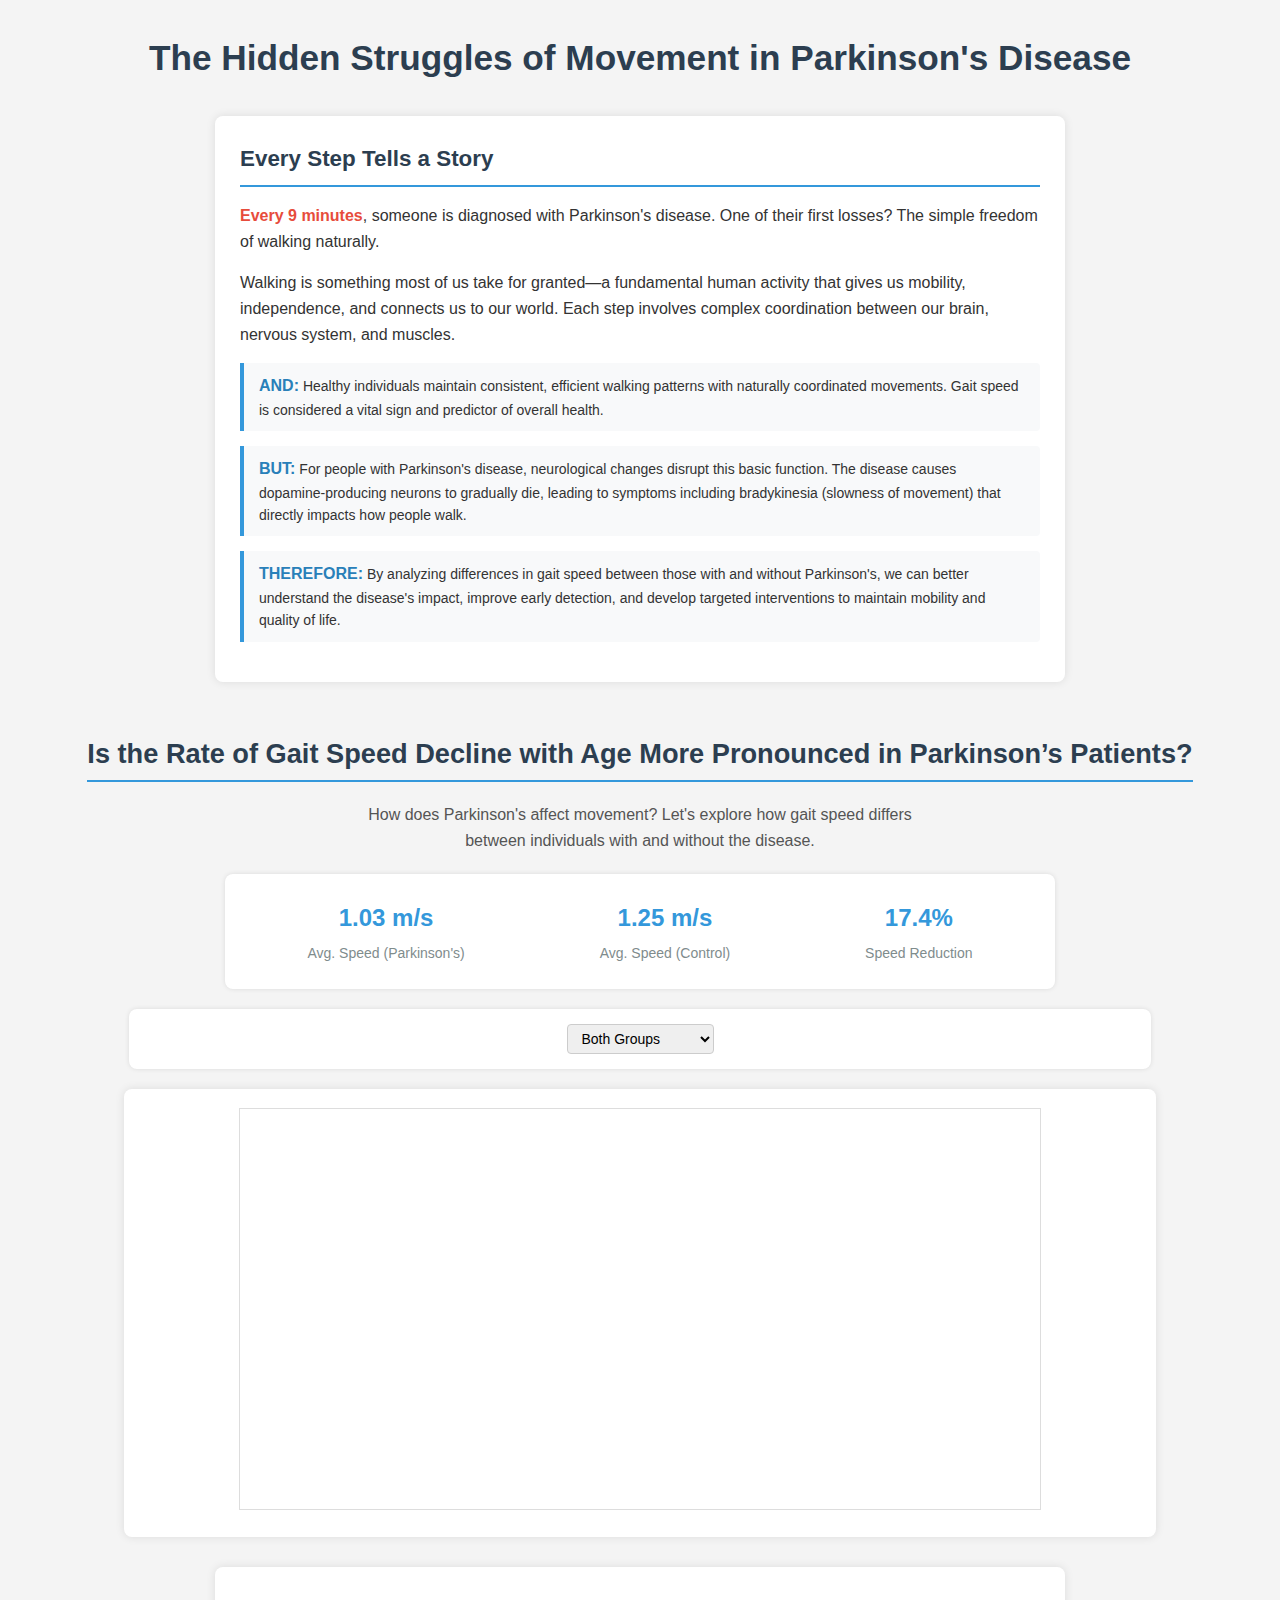
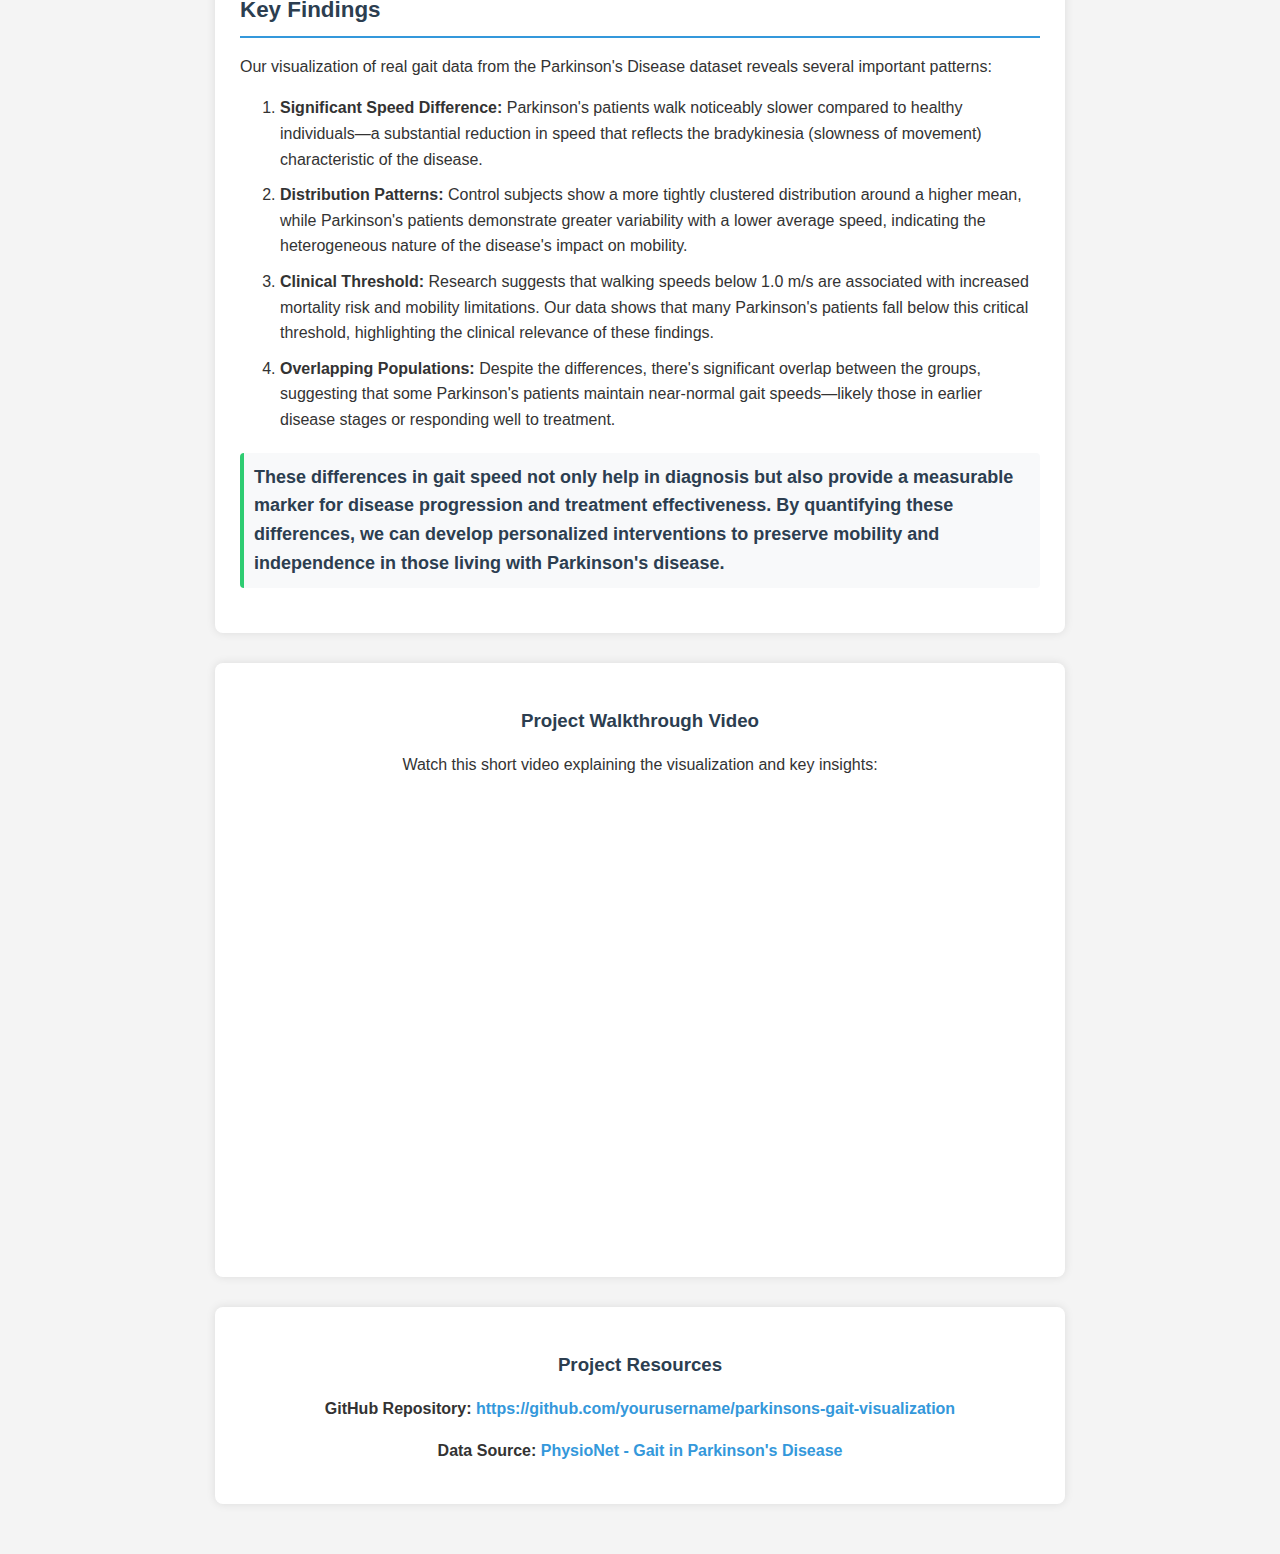
<file: index.html>
<!DOCTYPE html>
<html lang="en">
<head>
  <meta charset="UTF-8" />
  <link rel="stylesheet" href="style.css">
  <title>Gait Speed Distribution in Parkinson's Disease</title>
  <!-- Load D3 (version 6 or later recommended) -->
  <script src="https://d3js.org/d3.v6.min.js"></script>
</head>
<body>

  <h1>The Hidden Struggles of Movement in Parkinson's Disease</h1>

  <div class="story-section">
    <h3>Every Step Tells a Story</h3>
    <p><span class="stat-highlight">Every 9 minutes</span>, someone is diagnosed with Parkinson's disease. One of their first losses? The simple freedom of walking naturally.</p>
    
    <p>Walking is something most of us take for granted—a fundamental human activity that gives us mobility, independence, and connects us to our world. Each step involves complex coordination between our brain, nervous system, and muscles.</p>
    
    <div class="annotation-box">
      <strong>AND:</strong> Healthy individuals maintain consistent, efficient walking patterns with naturally coordinated movements. Gait speed is considered a vital sign and predictor of overall health.
    </div>
    
    <div class="annotation-box">
      <strong>BUT:</strong> For people with Parkinson's disease, neurological changes disrupt this basic function. The disease causes dopamine-producing neurons to gradually die, leading to symptoms including bradykinesia (slowness of movement) that directly impacts how people walk.
    </div>
    
    <div class="annotation-box">
      <strong>THEREFORE:</strong> By analyzing differences in gait speed between those with and without Parkinson's, we can better understand the disease's impact, improve early detection, and develop targeted interventions to maintain mobility and quality of life.
    </div>
  </div>

  <h2>Is the Rate of Gait Speed Decline with Age More Pronounced in Parkinson’s Patients?</h2>

  <h4 style="max-width: 600px; margin: auto; font-weight: normal; color: #555;">
    How does Parkinson's affect movement? Let's explore how gait speed differs between individuals with and without the disease.
  </h4>

  <!-- Statistics boxes -->
  <div id="statistics">
    <div class="stat-box">
      <div class="stat-value">1.03 m/s</div>
      <div class="stat-label">Avg. Speed (Parkinson's)</div>
    </div>
    <div class="stat-box">
      <div class="stat-value">1.25 m/s</div>
      <div class="stat-label">Avg. Speed (Control)</div>
    </div>
    <div class="stat-box">
      <div class="stat-value">17.4%</div>
      <div class="stat-label">Speed Reduction</div>
    </div>
  </div>

  <div id="controls">
    <!-- Dropdown for group selection -->
    <select id="group-select">
      <option value="both">Both Groups</option>
      <option value="1">Parkinson's Only</option>
      <option value="2">Control Only</option>
    </select>    

    <!-- Slider for number of bins -->
    <!-- <label for="bin-slider">Bins: <span id="bin-count">15</span></label>
    <input type="range" id="bin-slider" min="1" max="40" value="15" /> -->
  </div>

  <div id="chart-container">
    <svg id="chart" width="800" height="400"></svg>
  </div>

  <!-- Key findings section -->
  <div class="story-section">
    <h3>Key Findings</h3>
    
    <p>Our visualization of real gait data from the Parkinson's Disease dataset reveals several important patterns:</p>
    
    <ol>
      <li><strong>Significant Speed Difference:</strong> Parkinson's patients walk noticeably slower compared to healthy individuals—a substantial reduction in speed that reflects the bradykinesia (slowness of movement) characteristic of the disease.</li>
      
      <li><strong>Distribution Patterns:</strong> Control subjects show a more tightly clustered distribution around a higher mean, while Parkinson's patients demonstrate greater variability with a lower average speed, indicating the heterogeneous nature of the disease's impact on mobility.</li>
      
      <li><strong>Clinical Threshold:</strong> Research suggests that walking speeds below 1.0 m/s are associated with increased mortality risk and mobility limitations. Our data shows that many Parkinson's patients fall below this critical threshold, highlighting the clinical relevance of these findings.</li>
      
      <li><strong>Overlapping Populations:</strong> Despite the differences, there's significant overlap between the groups, suggesting that some Parkinson's patients maintain near-normal gait speeds—likely those in earlier disease stages or responding well to treatment.</li>
    </ol>
    
    <p class="conclusion">These differences in gait speed not only help in diagnosis but also provide a measurable marker for disease progression and treatment effectiveness. By quantifying these differences, we can develop personalized interventions to preserve mobility and independence in those living with Parkinson's disease.</p>
  </div>

  <!-- Video section -->
  <div class="video-container">
    <h3>Project Walkthrough Video</h3>
    <p>Watch this short video explaining the visualization and key insights:</p>
    <!-- Replace with your actual YouTube embed or video link -->
    <!-- <iframe src="https://www.youtube.com/embed/your-video-id" title="Parkinson's Disease Gait Speed Visualization Project" allowfullscreen></iframe> -->
    <iframe width="1047" height="512" src="https://www.youtube.com/embed/2sEn7f64_PU" title="DSC106 Parkinsons Dataset Final Project Video" frameborder="0" allow="accelerometer; autoplay; clipboard-write; encrypted-media; gyroscope; picture-in-picture; web-share" referrerpolicy="strict-origin-when-cross-origin" allowfullscreen></iframe>
  </div>

  <!-- Project links section -->
  <div class="project-links">
    <h3>Project Resources</h3>
    <p><strong>GitHub Repository:</strong> <a href="https://github.com/pakuang/parkinson_gait" target="_blank">https://github.com/yourusername/parkinsons-gait-visualization</a></p>
    <p><strong>Data Source:</strong> <a href="https://physionet.org/content/gaitpdb/1.0.0/" target="_blank">PhysioNet - Gait in Parkinson's Disease</a></p>
  </div>

  <!-- Tooltip div for mouseover events -->
  <div class="tooltip" id="tooltip"></div>

  <!-- External JS -->
  <script src="script.js"></script>
</body>
</html>
</file>
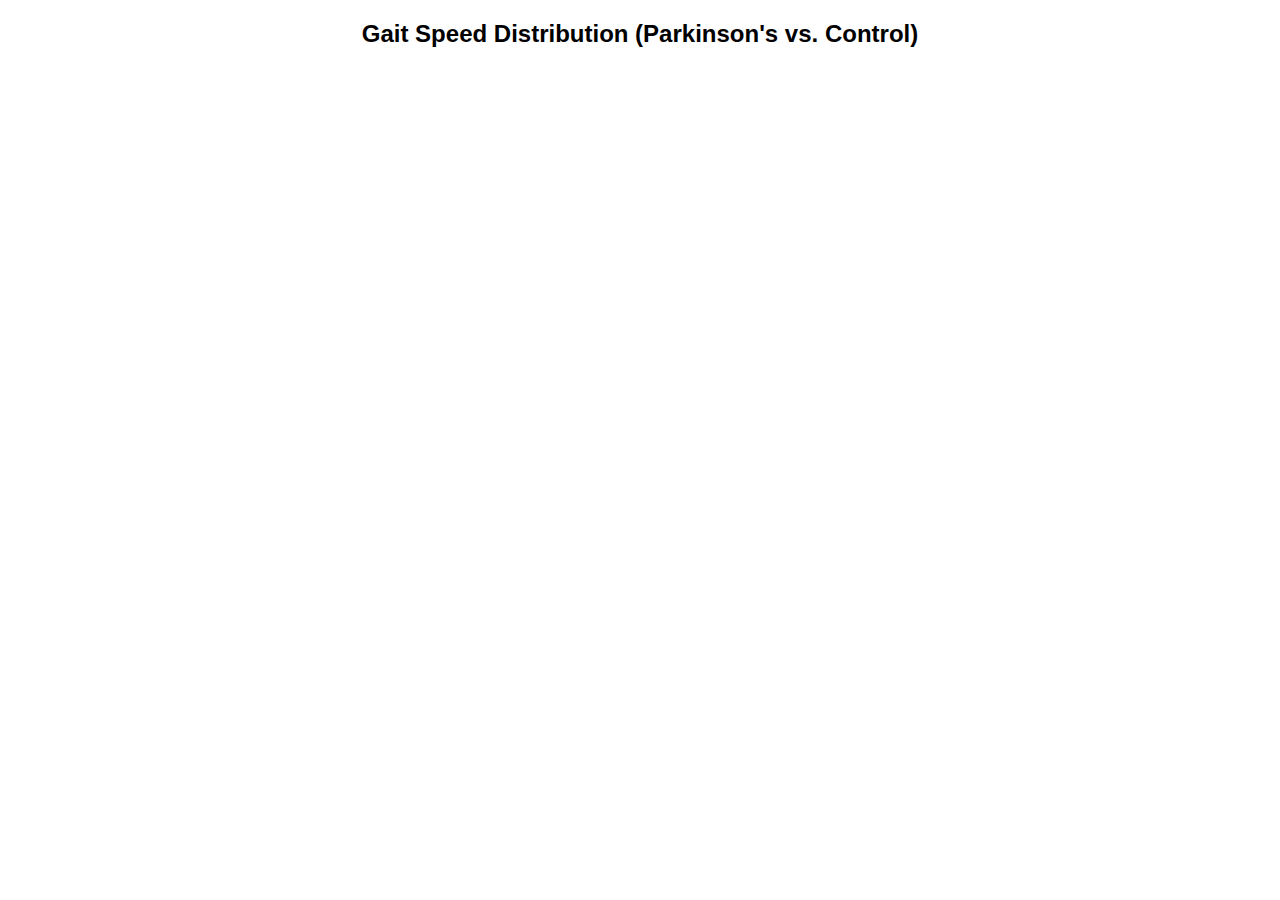
<file: gait_speed_distribution.html>
<!DOCTYPE html>
<html lang="en">
<head>
    <meta charset="UTF-8">
    <meta name="viewport" content="width=device-width, initial-scale=1.0">
    <title>Gait Speed Distribution (Parkinson's vs. Control)</title>
    <script src="https://d3js.org/d3.v7.min.js"></script>
    <style>
        body { font-family: Arial, sans-serif; text-align: center; }
        .axis-label { font-size: 14px; }
        .bar-parkinsons { fill: red; opacity: 0.6; }
        .bar-control { fill: blue; opacity: 0.6; }
        .kde-line-parkinsons { stroke: red; stroke-width: 2; fill: none; }
        .kde-line-control { stroke: blue; stroke-width: 2; fill: none; }
    </style>
</head>
<body>
    <h2>Gait Speed Distribution (Parkinson's vs. Control)</h2>
    <svg width="800" height="500"></svg>

    <script>
        // Actual dataset values (Replace these with dynamic values from your dataset)
        var parkinsons_speed = [0.642, 0.908, 0.848, 0.677, 1.046, 0.894, 1.261, 0.726, 1.369, 0.948, 1.048, 0.731, 0.889, 1.124, 0.722, 1.166, 0.802, 0.36, 1.255, 1.128, 1.244, 1.423, 0.987, 1.092, 1.064, 0.876, 1.242, 0.825, 1.013, 0.906, 0.993, 0.807, 1.234, 0.832, 1.185, 1.246, 1.146, 1.218, 0.785, 1.052, 0.664, 0.906, 1.099, 0.755, 1.112, 0.413, 1.183, 1.212, 0.616, 1.178, 1.247, 0.918, 1.087, 0.94, 1.135, 1.118, 1.044, 0.77, 1.147, 1.276, 1.088, 1.187, 1.352, 0.935, 0.988, 1.107, 1.218, 1.031, 1.139, 1.215, 1.117, 1.298, 1.032, 1.151, 1.021, 1.088, 1.192, 1.167, 1.259, 1.204, 0.856, 1.162, 0.903, 1.12, 1.08, 1.386, 1.28, 0.97, 1.01, 1.07, 0.88, 1.07];
        var control_speed = [1.075, 1.04, 1.051, 1.175, 0.92, 1.121, 1.282, 0.975, 1.249, 1.164, 1.515, 1.389, 1.211, 1.298, 1.344, 1.346, 1.415, 1.542, 1.089, 1.329, 1.322, 1.239, 1.248, 0.954, 1.332, 1.286, 1.375, 1.051, 1.203, 1.143, 1.17, 1.42, 1.164, 1.484, 1.54, 1.231, 1.253, 1.031, 1.13, 1.144, 1.17, 1.391, 1.265, 1.349, 0.906, 1.371, 1.427, 1.07, 1.263, 1.348, 1.191, 1.31, 1.442, 1.465, 1.538, 1.299, 1.151, 1.469, 1.073, 1.202, 1.27, 1.086, 1.25, 1.458, 1.418, 1.16];

        // Combine datasets with group labels
        var dataset = parkinsons_speed.map(d => ({ value: d, group: "Parkinson's" }))
                     .concat(control_speed.map(d => ({ value: d, group: "Control" })));

        // Set dimensions
        var margin = { top: 30, right: 30, bottom: 50, left: 50 },
            width = 800 - margin.left - margin.right,
            height = 500 - margin.top - margin.bottom;

        var svg = d3.select("svg")
            .append("g")
            .attr("transform", "translate(" + margin.left + "," + margin.top + ")");

        // X Scale
        var x = d3.scaleLinear()
            .domain(d3.extent(dataset, d => d.value))
            .range([0, width]);

        // Histogram Bins (Separate for Parkinson’s & Control)
        var histogram = d3.histogram()
            .value(d => d.value)
            .domain(x.domain())
            .thresholds(x.ticks(20));

        var bins_parkinsons = histogram(parkinsons_speed.map(d => ({ value: d })));
        var bins_control = histogram(control_speed.map(d => ({ value: d })));

        // Y Scale
        var y = d3.scaleLinear()
            .domain([0, Math.max(
                d3.max(bins_parkinsons, d => d.length),
                d3.max(bins_control, d => d.length)
            )])
            .range([height, 0]);

        // X Axis
        svg.append("g")
            .attr("transform", "translate(0," + height + ")")
            .call(d3.axisBottom(x))
            .append("text")
            .attr("x", width / 2)
            .attr("y", 40)
            .attr("class", "axis-label")
            .text("Gait Speed (Speed_01)");

        // Y Axis
        svg.append("g")
            .call(d3.axisLeft(y))
            .append("text")
            .attr("transform", "rotate(-90)")
            .attr("y", -40)
            .attr("x", -height / 2)
            .attr("class", "axis-label")
            .text("Count");

        // Draw Histogram Bars for Parkinson’s
        svg.selectAll(".bar-parkinsons")
            .data(bins_parkinsons)
            .enter().append("rect")
            .attr("x", d => x(d.x0))
            .attr("y", d => y(d.length))
            .attr("width", d => x(d.x1) - x(d.x0) - 1)
            .attr("height", d => height - y(d.length))
            .attr("class", "bar-parkinsons");

        // Draw Histogram Bars for Control
        svg.selectAll(".bar-control")
            .data(bins_control)
            .enter().append("rect")
            .attr("x", d => x(d.x0))
            .attr("y", d => y(d.length))
            .attr("width", d => x(d.x1) - x(d.x0) - 1)
            .attr("height", d => height - y(d.length))
            .attr("class", "bar-control");

        // KDE Function
        function kernelDensityEstimator(kernel, X) {
            return X.map(x => ({ x, y: d3.mean(dataset, d => kernel(x - d.value)) }));
        }

        function gaussianKernel(scale) {
            return x => Math.exp(-0.5 * (x / scale) ** 2) / (Math.sqrt(2 * Math.PI) * scale);
        }

        var kde_parkinsons = kernelDensityEstimator(gaussianKernel(0.1), x.ticks(50));
        var kde_control = kernelDensityEstimator(gaussianKernel(0.1), x.ticks(50));

        // Draw KDE Line for Parkinson’s
        var kdeLine = d3.line()
            .x(d => x(d.x))
            .y(d => y(d.y * dataset.length * 5)); // Scaling factor

        svg.append("path")
            .datum(kde_parkinsons)
            .attr("class", "kde-line-parkinsons")
            .attr("d", kdeLine);

        // Draw KDE Line for Control
        svg.append("path")
            .datum(kde_control)
            .attr("class", "kde-line-control")
            .attr("d", kdeLine);
    </script>
</body>
</html>
</file>
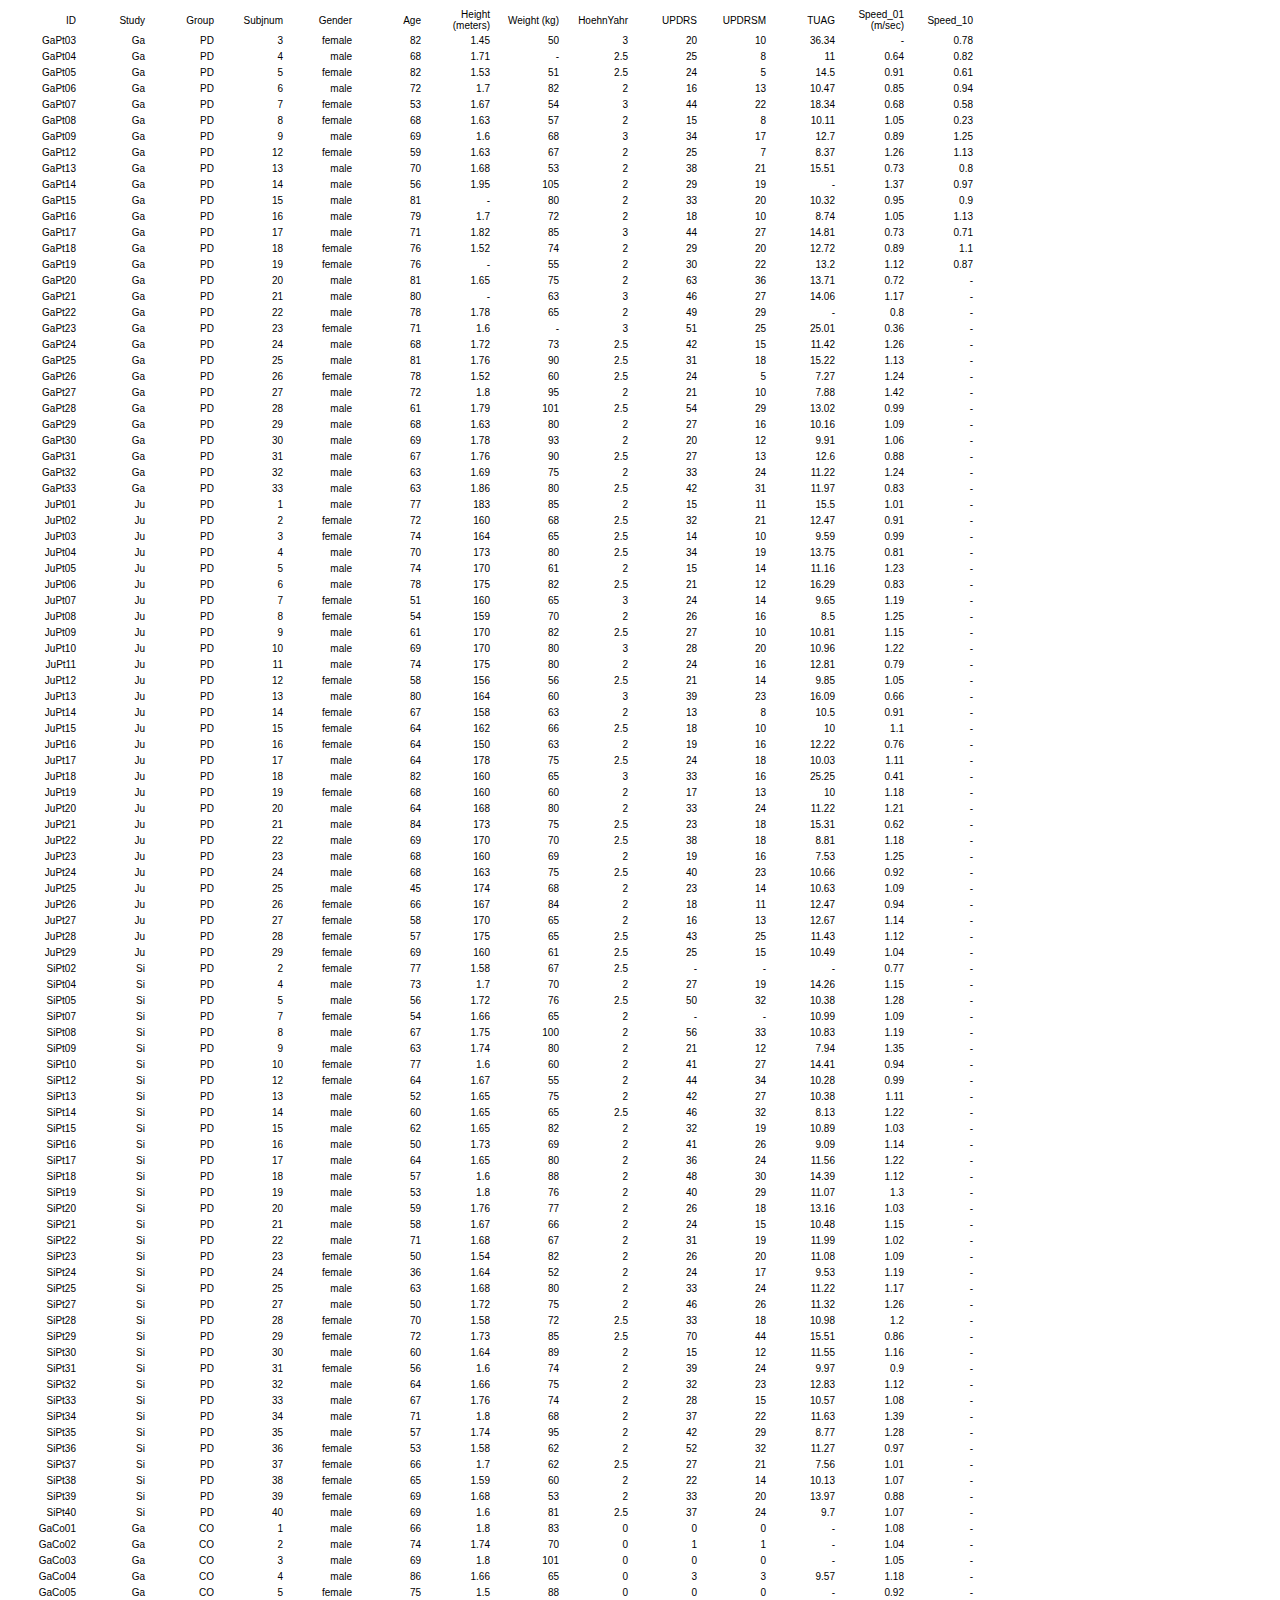
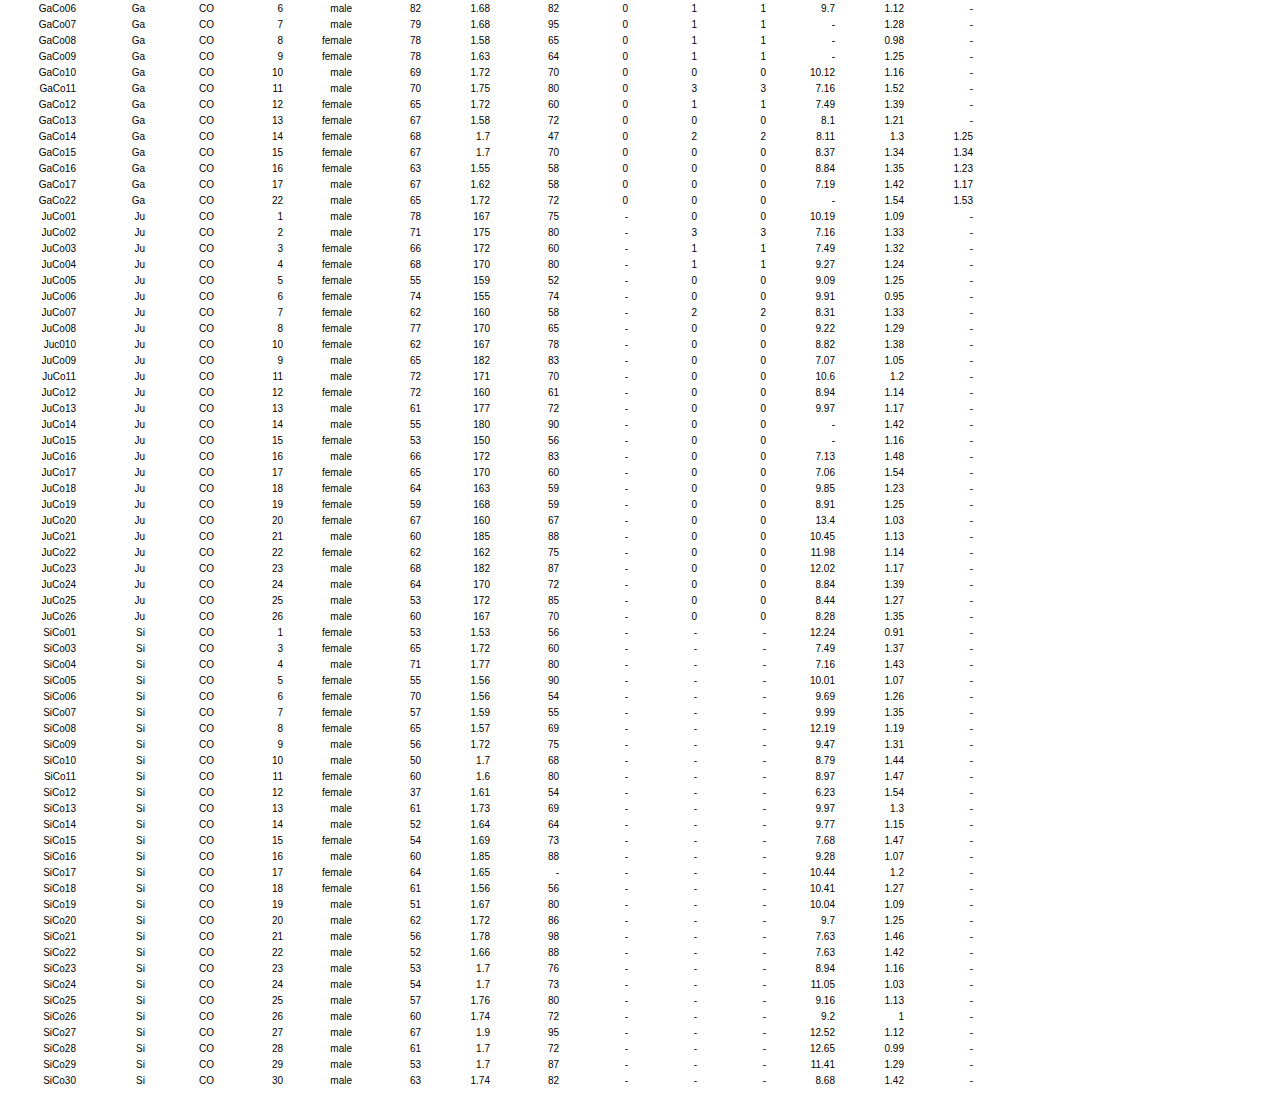
<file: gait-in-parkinsons-disease-1.0.0/demographics.html>
<!DOCTYPE HTML PUBLIC "-//W3C//DTD HTML 3.2//EN">

<HTML>
<HEAD>
	
	<META HTTP-EQUIV="CONTENT-TYPE" CONTENT="text/html; charset=utf-8">
	<TITLE></TITLE>
	<META NAME="GENERATOR" CONTENT="OpenOffice.org 2.3  (Linux)">
	<META NAME="AUTHOR" CONTENT="Acer-M6">
	<META NAME="CREATED" CONTENT="20071105;3093200">
	<META NAME="CHANGEDBY" CONTENT="Acer-M6">
	<META NAME="CHANGED" CONTENT="20071105;7283200">
	
	<STYLE>
		<!-- 
		BODY,DIV,TABLE,THEAD,TBODY,TFOOT,TR,TH,TD,P { font-family:"Arial"; font-size:x-small }
		 -->
	</STYLE>
	
</HEAD>

<BODY TEXT="#000000">
<TABLE FRAME=VOID CELLSPACING=0 COLS=14 RULES=NONE BORDER=0>
	<COLGROUP><COL WIDTH=67><COL WIDTH=67><COL WIDTH=67><COL WIDTH=67><COL WIDTH=67><COL WIDTH=67><COL WIDTH=67><COL WIDTH=67><COL WIDTH=67><COL WIDTH=67><COL WIDTH=67><COL WIDTH=67><COL WIDTH=67><COL WIDTH=67></COLGROUP>
	<TBODY>
		<TR>
			<TD WIDTH=67 HEIGHT=16 ALIGN=RIGHT>ID</TD>
			<TD WIDTH=67 ALIGN=RIGHT>Study</TD>
			<TD WIDTH=67 ALIGN=RIGHT>Group</TD>
			<TD WIDTH=67 ALIGN=RIGHT>Subjnum</TD>
			<TD WIDTH=67 ALIGN=RIGHT>Gender</TD>
			<TD WIDTH=67 ALIGN=RIGHT>Age</TD>
			<TD WIDTH=67 ALIGN=RIGHT>Height (meters)</TD>
			<TD WIDTH=67 ALIGN=RIGHT>Weight (kg)</TD>
			<TD WIDTH=67 ALIGN=RIGHT>HoehnYahr</TD>
			<TD WIDTH=67 ALIGN=RIGHT>UPDRS</TD>
			<TD WIDTH=67 ALIGN=RIGHT>UPDRSM</TD>
			<TD WIDTH=67 ALIGN=RIGHT>TUAG</TD>
			<TD WIDTH=67 ALIGN=RIGHT>Speed_01 (m/sec)</TD>
			<TD WIDTH=67 ALIGN=RIGHT>Speed_10</TD>
		</TR>
		<TR>
			<TD HEIGHT=16 ALIGN=RIGHT>GaPt03</TD>
			<TD ALIGN=RIGHT>Ga</TD>
			<TD ALIGN=RIGHT>PD</TD>
			<TD ALIGN=RIGHT SDVAL="3" SDNUM="1033;">3</TD>
			<TD ALIGN=RIGHT>female</TD>
			<TD ALIGN=RIGHT SDVAL="82" SDNUM="1033;">82</TD>
			<TD ALIGN=RIGHT SDVAL="1.45" SDNUM="1033;">1.45</TD>
			<TD ALIGN=RIGHT SDVAL="50" SDNUM="1033;">50</TD>
			<TD ALIGN=RIGHT SDVAL="3" SDNUM="1033;">3</TD>
			<TD ALIGN=RIGHT SDVAL="20" SDNUM="1033;">20</TD>
			<TD ALIGN=RIGHT SDVAL="10" SDNUM="1033;">10</TD>
			<TD ALIGN=RIGHT SDVAL="36.34" SDNUM="1033;">36.34</TD>
			<TD ALIGN=RIGHT> - </TD>
			<TD ALIGN=RIGHT SDVAL="0.778" SDNUM="1033;">0.78</TD>
		</TR>
		<TR>
			<TD HEIGHT=16 ALIGN=RIGHT>GaPt04</TD>
			<TD ALIGN=RIGHT>Ga</TD>
			<TD ALIGN=RIGHT>PD</TD>
			<TD ALIGN=RIGHT SDVAL="4" SDNUM="1033;">4</TD>
			<TD ALIGN=RIGHT>male</TD>
			<TD ALIGN=RIGHT SDVAL="68" SDNUM="1033;">68</TD>
			<TD ALIGN=RIGHT SDVAL="1.71" SDNUM="1033;">1.71</TD>
			<TD ALIGN=RIGHT> - </TD>
			<TD ALIGN=RIGHT SDVAL="2.5" SDNUM="1033;">2.5</TD>
			<TD ALIGN=RIGHT SDVAL="25" SDNUM="1033;">25</TD>
			<TD ALIGN=RIGHT SDVAL="8" SDNUM="1033;">8</TD>
			<TD ALIGN=RIGHT SDVAL="11" SDNUM="1033;">11</TD>
			<TD ALIGN=RIGHT SDVAL="0.642" SDNUM="1033;">0.64</TD>
			<TD ALIGN=RIGHT SDVAL="0.818" SDNUM="1033;">0.82</TD>
		</TR>
		<TR>
			<TD HEIGHT=16 ALIGN=RIGHT>GaPt05</TD>
			<TD ALIGN=RIGHT>Ga</TD>
			<TD ALIGN=RIGHT>PD</TD>
			<TD ALIGN=RIGHT SDVAL="5" SDNUM="1033;">5</TD>
			<TD ALIGN=RIGHT>female</TD>
			<TD ALIGN=RIGHT SDVAL="82" SDNUM="1033;">82</TD>
			<TD ALIGN=RIGHT SDVAL="1.53" SDNUM="1033;">1.53</TD>
			<TD ALIGN=RIGHT SDVAL="51" SDNUM="1033;">51</TD>
			<TD ALIGN=RIGHT SDVAL="2.5" SDNUM="1033;">2.5</TD>
			<TD ALIGN=RIGHT SDVAL="24" SDNUM="1033;">24</TD>
			<TD ALIGN=RIGHT SDVAL="5" SDNUM="1033;">5</TD>
			<TD ALIGN=RIGHT SDVAL="14.5" SDNUM="1033;">14.5</TD>
			<TD ALIGN=RIGHT SDVAL="0.908" SDNUM="1033;">0.91</TD>
			<TD ALIGN=RIGHT SDVAL="0.614" SDNUM="1033;">0.61</TD>
		</TR>
		<TR>
			<TD HEIGHT=16 ALIGN=RIGHT>GaPt06</TD>
			<TD ALIGN=RIGHT>Ga</TD>
			<TD ALIGN=RIGHT>PD</TD>
			<TD ALIGN=RIGHT SDVAL="6" SDNUM="1033;">6</TD>
			<TD ALIGN=RIGHT>male</TD>
			<TD ALIGN=RIGHT SDVAL="72" SDNUM="1033;">72</TD>
			<TD ALIGN=RIGHT SDVAL="1.7" SDNUM="1033;">1.7</TD>
			<TD ALIGN=RIGHT SDVAL="82" SDNUM="1033;">82</TD>
			<TD ALIGN=RIGHT SDVAL="2" SDNUM="1033;">2</TD>
			<TD ALIGN=RIGHT SDVAL="16" SDNUM="1033;">16</TD>
			<TD ALIGN=RIGHT SDVAL="13" SDNUM="1033;">13</TD>
			<TD ALIGN=RIGHT SDVAL="10.47" SDNUM="1033;">10.47</TD>
			<TD ALIGN=RIGHT SDVAL="0.848" SDNUM="1033;">0.85</TD>
			<TD ALIGN=RIGHT SDVAL="0.937" SDNUM="1033;">0.94</TD>
		</TR>
		<TR>
			<TD HEIGHT=16 ALIGN=RIGHT>GaPt07</TD>
			<TD ALIGN=RIGHT>Ga</TD>
			<TD ALIGN=RIGHT>PD</TD>
			<TD ALIGN=RIGHT SDVAL="7" SDNUM="1033;">7</TD>
			<TD ALIGN=RIGHT>female</TD>
			<TD ALIGN=RIGHT SDVAL="53" SDNUM="1033;">53</TD>
			<TD ALIGN=RIGHT SDVAL="1.67" SDNUM="1033;">1.67</TD>
			<TD ALIGN=RIGHT SDVAL="54" SDNUM="1033;">54</TD>
			<TD ALIGN=RIGHT SDVAL="3" SDNUM="1033;">3</TD>
			<TD ALIGN=RIGHT SDVAL="44" SDNUM="1033;">44</TD>
			<TD ALIGN=RIGHT SDVAL="22" SDNUM="1033;">22</TD>
			<TD ALIGN=RIGHT SDVAL="18.34" SDNUM="1033;">18.34</TD>
			<TD ALIGN=RIGHT SDVAL="0.677" SDNUM="1033;">0.68</TD>
			<TD ALIGN=RIGHT SDVAL="0.579" SDNUM="1033;">0.58</TD>
		</TR>
		<TR>
			<TD HEIGHT=16 ALIGN=RIGHT>GaPt08</TD>
			<TD ALIGN=RIGHT>Ga</TD>
			<TD ALIGN=RIGHT>PD</TD>
			<TD ALIGN=RIGHT SDVAL="8" SDNUM="1033;">8</TD>
			<TD ALIGN=RIGHT>female</TD>
			<TD ALIGN=RIGHT SDVAL="68" SDNUM="1033;">68</TD>
			<TD ALIGN=RIGHT SDVAL="1.63" SDNUM="1033;">1.63</TD>
			<TD ALIGN=RIGHT SDVAL="57" SDNUM="1033;">57</TD>
			<TD ALIGN=RIGHT SDVAL="2" SDNUM="1033;">2</TD>
			<TD ALIGN=RIGHT SDVAL="15" SDNUM="1033;">15</TD>
			<TD ALIGN=RIGHT SDVAL="8" SDNUM="1033;">8</TD>
			<TD ALIGN=RIGHT SDVAL="10.11" SDNUM="1033;">10.11</TD>
			<TD ALIGN=RIGHT SDVAL="1.046" SDNUM="1033;">1.05</TD>
			<TD ALIGN=RIGHT SDVAL="0.228" SDNUM="1033;">0.23</TD>
		</TR>
		<TR>
			<TD HEIGHT=16 ALIGN=RIGHT>GaPt09</TD>
			<TD ALIGN=RIGHT>Ga</TD>
			<TD ALIGN=RIGHT>PD</TD>
			<TD ALIGN=RIGHT SDVAL="9" SDNUM="1033;">9</TD>
			<TD ALIGN=RIGHT>male</TD>
			<TD ALIGN=RIGHT SDVAL="69" SDNUM="1033;">69</TD>
			<TD ALIGN=RIGHT SDVAL="1.6" SDNUM="1033;">1.6</TD>
			<TD ALIGN=RIGHT SDVAL="68" SDNUM="1033;">68</TD>
			<TD ALIGN=RIGHT SDVAL="3" SDNUM="1033;">3</TD>
			<TD ALIGN=RIGHT SDVAL="34" SDNUM="1033;">34</TD>
			<TD ALIGN=RIGHT SDVAL="17" SDNUM="1033;">17</TD>
			<TD ALIGN=RIGHT SDVAL="12.7" SDNUM="1033;">12.7</TD>
			<TD ALIGN=RIGHT SDVAL="0.894" SDNUM="1033;">0.89</TD>
			<TD ALIGN=RIGHT SDVAL="1.253" SDNUM="1033;">1.25</TD>
		</TR>
		<TR>
			<TD HEIGHT=16 ALIGN=RIGHT>GaPt12</TD>
			<TD ALIGN=RIGHT>Ga</TD>
			<TD ALIGN=RIGHT>PD</TD>
			<TD ALIGN=RIGHT SDVAL="12" SDNUM="1033;">12</TD>
			<TD ALIGN=RIGHT>female</TD>
			<TD ALIGN=RIGHT SDVAL="59" SDNUM="1033;">59</TD>
			<TD ALIGN=RIGHT SDVAL="1.63" SDNUM="1033;">1.63</TD>
			<TD ALIGN=RIGHT SDVAL="67" SDNUM="1033;">67</TD>
			<TD ALIGN=RIGHT SDVAL="2" SDNUM="1033;">2</TD>
			<TD ALIGN=RIGHT SDVAL="25" SDNUM="1033;">25</TD>
			<TD ALIGN=RIGHT SDVAL="7" SDNUM="1033;">7</TD>
			<TD ALIGN=RIGHT SDVAL="8.37" SDNUM="1033;">8.37</TD>
			<TD ALIGN=RIGHT SDVAL="1.261" SDNUM="1033;">1.26</TD>
			<TD ALIGN=RIGHT SDVAL="1.133" SDNUM="1033;">1.13</TD>
		</TR>
		<TR>
			<TD HEIGHT=16 ALIGN=RIGHT>GaPt13</TD>
			<TD ALIGN=RIGHT>Ga</TD>
			<TD ALIGN=RIGHT>PD</TD>
			<TD ALIGN=RIGHT SDVAL="13" SDNUM="1033;">13</TD>
			<TD ALIGN=RIGHT>male</TD>
			<TD ALIGN=RIGHT SDVAL="70" SDNUM="1033;">70</TD>
			<TD ALIGN=RIGHT SDVAL="1.68" SDNUM="1033;">1.68</TD>
			<TD ALIGN=RIGHT SDVAL="53" SDNUM="1033;">53</TD>
			<TD ALIGN=RIGHT SDVAL="2" SDNUM="1033;">2</TD>
			<TD ALIGN=RIGHT SDVAL="38" SDNUM="1033;">38</TD>
			<TD ALIGN=RIGHT SDVAL="21" SDNUM="1033;">21</TD>
			<TD ALIGN=RIGHT SDVAL="15.51" SDNUM="1033;">15.51</TD>
			<TD ALIGN=RIGHT SDVAL="0.726" SDNUM="1033;">0.73</TD>
			<TD ALIGN=RIGHT SDVAL="0.798" SDNUM="1033;">0.8</TD>
		</TR>
		<TR>
			<TD HEIGHT=16 ALIGN=RIGHT>GaPt14</TD>
			<TD ALIGN=RIGHT>Ga</TD>
			<TD ALIGN=RIGHT>PD</TD>
			<TD ALIGN=RIGHT SDVAL="14" SDNUM="1033;">14</TD>
			<TD ALIGN=RIGHT>male</TD>
			<TD ALIGN=RIGHT SDVAL="56" SDNUM="1033;">56</TD>
			<TD ALIGN=RIGHT SDVAL="1.95" SDNUM="1033;">1.95</TD>
			<TD ALIGN=RIGHT SDVAL="105" SDNUM="1033;">105</TD>
			<TD ALIGN=RIGHT SDVAL="2" SDNUM="1033;">2</TD>
			<TD ALIGN=RIGHT SDVAL="29" SDNUM="1033;">29</TD>
			<TD ALIGN=RIGHT SDVAL="19" SDNUM="1033;">19</TD>
			<TD ALIGN=RIGHT> - </TD>
			<TD ALIGN=RIGHT SDVAL="1.369" SDNUM="1033;">1.37</TD>
			<TD ALIGN=RIGHT SDVAL="0.973" SDNUM="1033;">0.97</TD>
		</TR>
		<TR>
			<TD HEIGHT=16 ALIGN=RIGHT>GaPt15</TD>
			<TD ALIGN=RIGHT>Ga</TD>
			<TD ALIGN=RIGHT>PD</TD>
			<TD ALIGN=RIGHT SDVAL="15" SDNUM="1033;">15</TD>
			<TD ALIGN=RIGHT>male</TD>
			<TD ALIGN=RIGHT SDVAL="81" SDNUM="1033;">81</TD>
			<TD ALIGN=RIGHT> - </TD>
			<TD ALIGN=RIGHT SDVAL="80" SDNUM="1033;">80</TD>
			<TD ALIGN=RIGHT SDVAL="2" SDNUM="1033;">2</TD>
			<TD ALIGN=RIGHT SDVAL="33" SDNUM="1033;">33</TD>
			<TD ALIGN=RIGHT SDVAL="20" SDNUM="1033;">20</TD>
			<TD ALIGN=RIGHT SDVAL="10.32" SDNUM="1033;">10.32</TD>
			<TD ALIGN=RIGHT SDVAL="0.948" SDNUM="1033;">0.95</TD>
			<TD ALIGN=RIGHT SDVAL="0.899" SDNUM="1033;">0.9</TD>
		</TR>
		<TR>
			<TD HEIGHT=16 ALIGN=RIGHT>GaPt16</TD>
			<TD ALIGN=RIGHT>Ga</TD>
			<TD ALIGN=RIGHT>PD</TD>
			<TD ALIGN=RIGHT SDVAL="16" SDNUM="1033;">16</TD>
			<TD ALIGN=RIGHT>male</TD>
			<TD ALIGN=RIGHT SDVAL="79" SDNUM="1033;">79</TD>
			<TD ALIGN=RIGHT SDVAL="1.7" SDNUM="1033;">1.7</TD>
			<TD ALIGN=RIGHT SDVAL="72" SDNUM="1033;">72</TD>
			<TD ALIGN=RIGHT SDVAL="2" SDNUM="1033;">2</TD>
			<TD ALIGN=RIGHT SDVAL="18" SDNUM="1033;">18</TD>
			<TD ALIGN=RIGHT SDVAL="10" SDNUM="1033;">10</TD>
			<TD ALIGN=RIGHT SDVAL="8.74" SDNUM="1033;">8.74</TD>
			<TD ALIGN=RIGHT SDVAL="1.048" SDNUM="1033;">1.05</TD>
			<TD ALIGN=RIGHT SDVAL="1.129" SDNUM="1033;">1.13</TD>
		</TR>
		<TR>
			<TD HEIGHT=16 ALIGN=RIGHT>GaPt17</TD>
			<TD ALIGN=RIGHT>Ga</TD>
			<TD ALIGN=RIGHT>PD</TD>
			<TD ALIGN=RIGHT SDVAL="17" SDNUM="1033;">17</TD>
			<TD ALIGN=RIGHT>male</TD>
			<TD ALIGN=RIGHT SDVAL="71" SDNUM="1033;">71</TD>
			<TD ALIGN=RIGHT SDVAL="1.82" SDNUM="1033;">1.82</TD>
			<TD ALIGN=RIGHT SDVAL="85" SDNUM="1033;">85</TD>
			<TD ALIGN=RIGHT SDVAL="3" SDNUM="1033;">3</TD>
			<TD ALIGN=RIGHT SDVAL="44" SDNUM="1033;">44</TD>
			<TD ALIGN=RIGHT SDVAL="27" SDNUM="1033;">27</TD>
			<TD ALIGN=RIGHT SDVAL="14.81" SDNUM="1033;">14.81</TD>
			<TD ALIGN=RIGHT SDVAL="0.731" SDNUM="1033;">0.73</TD>
			<TD ALIGN=RIGHT SDVAL="0.713" SDNUM="1033;">0.71</TD>
		</TR>
		<TR>
			<TD HEIGHT=16 ALIGN=RIGHT>GaPt18</TD>
			<TD ALIGN=RIGHT>Ga</TD>
			<TD ALIGN=RIGHT>PD</TD>
			<TD ALIGN=RIGHT SDVAL="18" SDNUM="1033;">18</TD>
			<TD ALIGN=RIGHT>female</TD>
			<TD ALIGN=RIGHT SDVAL="76" SDNUM="1033;">76</TD>
			<TD ALIGN=RIGHT SDVAL="1.52" SDNUM="1033;">1.52</TD>
			<TD ALIGN=RIGHT SDVAL="74" SDNUM="1033;">74</TD>
			<TD ALIGN=RIGHT SDVAL="2" SDNUM="1033;">2</TD>
			<TD ALIGN=RIGHT SDVAL="29" SDNUM="1033;">29</TD>
			<TD ALIGN=RIGHT SDVAL="20" SDNUM="1033;">20</TD>
			<TD ALIGN=RIGHT SDVAL="12.72" SDNUM="1033;">12.72</TD>
			<TD ALIGN=RIGHT SDVAL="0.889" SDNUM="1033;">0.89</TD>
			<TD ALIGN=RIGHT SDVAL="1.101" SDNUM="1033;">1.1</TD>
		</TR>
		<TR>
			<TD HEIGHT=16 ALIGN=RIGHT>GaPt19</TD>
			<TD ALIGN=RIGHT>Ga</TD>
			<TD ALIGN=RIGHT>PD</TD>
			<TD ALIGN=RIGHT SDVAL="19" SDNUM="1033;">19</TD>
			<TD ALIGN=RIGHT>female</TD>
			<TD ALIGN=RIGHT SDVAL="76" SDNUM="1033;">76</TD>
			<TD ALIGN=RIGHT> - </TD>
			<TD ALIGN=RIGHT SDVAL="55" SDNUM="1033;">55</TD>
			<TD ALIGN=RIGHT SDVAL="2" SDNUM="1033;">2</TD>
			<TD ALIGN=RIGHT SDVAL="30" SDNUM="1033;">30</TD>
			<TD ALIGN=RIGHT SDVAL="22" SDNUM="1033;">22</TD>
			<TD ALIGN=RIGHT SDVAL="13.2" SDNUM="1033;">13.2</TD>
			<TD ALIGN=RIGHT SDVAL="1.124" SDNUM="1033;">1.12</TD>
			<TD ALIGN=RIGHT SDVAL="0.87" SDNUM="1033;">0.87</TD>
		</TR>
		<TR>
			<TD HEIGHT=16 ALIGN=RIGHT>GaPt20</TD>
			<TD ALIGN=RIGHT>Ga</TD>
			<TD ALIGN=RIGHT>PD</TD>
			<TD ALIGN=RIGHT SDVAL="20" SDNUM="1033;">20</TD>
			<TD ALIGN=RIGHT>male</TD>
			<TD ALIGN=RIGHT SDVAL="81" SDNUM="1033;">81</TD>
			<TD ALIGN=RIGHT SDVAL="1.65" SDNUM="1033;">1.65</TD>
			<TD ALIGN=RIGHT SDVAL="75" SDNUM="1033;">75</TD>
			<TD ALIGN=RIGHT SDVAL="2" SDNUM="1033;">2</TD>
			<TD ALIGN=RIGHT SDVAL="63" SDNUM="1033;">63</TD>
			<TD ALIGN=RIGHT SDVAL="36" SDNUM="1033;">36</TD>
			<TD ALIGN=RIGHT SDVAL="13.71" SDNUM="1033;">13.71</TD>
			<TD ALIGN=RIGHT SDVAL="0.722" SDNUM="1033;">0.72</TD>
			<TD ALIGN=RIGHT> - </TD>
		</TR>
		<TR>
			<TD HEIGHT=16 ALIGN=RIGHT>GaPt21</TD>
			<TD ALIGN=RIGHT>Ga</TD>
			<TD ALIGN=RIGHT>PD</TD>
			<TD ALIGN=RIGHT SDVAL="21" SDNUM="1033;">21</TD>
			<TD ALIGN=RIGHT>male</TD>
			<TD ALIGN=RIGHT SDVAL="80" SDNUM="1033;">80</TD>
			<TD ALIGN=RIGHT> - </TD>
			<TD ALIGN=RIGHT SDVAL="63" SDNUM="1033;">63</TD>
			<TD ALIGN=RIGHT SDVAL="3" SDNUM="1033;">3</TD>
			<TD ALIGN=RIGHT SDVAL="46" SDNUM="1033;">46</TD>
			<TD ALIGN=RIGHT SDVAL="27" SDNUM="1033;">27</TD>
			<TD ALIGN=RIGHT SDVAL="14.06" SDNUM="1033;">14.06</TD>
			<TD ALIGN=RIGHT SDVAL="1.166" SDNUM="1033;">1.17</TD>
			<TD ALIGN=RIGHT> - </TD>
		</TR>
		<TR>
			<TD HEIGHT=16 ALIGN=RIGHT>GaPt22</TD>
			<TD ALIGN=RIGHT>Ga</TD>
			<TD ALIGN=RIGHT>PD</TD>
			<TD ALIGN=RIGHT SDVAL="22" SDNUM="1033;">22</TD>
			<TD ALIGN=RIGHT>male</TD>
			<TD ALIGN=RIGHT SDVAL="78" SDNUM="1033;">78</TD>
			<TD ALIGN=RIGHT SDVAL="1.78" SDNUM="1033;">1.78</TD>
			<TD ALIGN=RIGHT SDVAL="65" SDNUM="1033;">65</TD>
			<TD ALIGN=RIGHT SDVAL="2" SDNUM="1033;">2</TD>
			<TD ALIGN=RIGHT SDVAL="49" SDNUM="1033;">49</TD>
			<TD ALIGN=RIGHT SDVAL="29" SDNUM="1033;">29</TD>
			<TD ALIGN=RIGHT> - </TD>
			<TD ALIGN=RIGHT SDVAL="0.802" SDNUM="1033;">0.8</TD>
			<TD ALIGN=RIGHT> - </TD>
		</TR>
		<TR>
			<TD HEIGHT=16 ALIGN=RIGHT>GaPt23</TD>
			<TD ALIGN=RIGHT>Ga</TD>
			<TD ALIGN=RIGHT>PD</TD>
			<TD ALIGN=RIGHT SDVAL="23" SDNUM="1033;">23</TD>
			<TD ALIGN=RIGHT>female</TD>
			<TD ALIGN=RIGHT SDVAL="71" SDNUM="1033;">71</TD>
			<TD ALIGN=RIGHT SDVAL="1.6" SDNUM="1033;">1.6</TD>
			<TD ALIGN=RIGHT> - </TD>
			<TD ALIGN=RIGHT SDVAL="3" SDNUM="1033;">3</TD>
			<TD ALIGN=RIGHT SDVAL="51" SDNUM="1033;">51</TD>
			<TD ALIGN=RIGHT SDVAL="25" SDNUM="1033;">25</TD>
			<TD ALIGN=RIGHT SDVAL="25.01" SDNUM="1033;">25.01</TD>
			<TD ALIGN=RIGHT SDVAL="0.36" SDNUM="1033;">0.36</TD>
			<TD ALIGN=RIGHT> - </TD>
		</TR>
		<TR>
			<TD HEIGHT=16 ALIGN=RIGHT>GaPt24</TD>
			<TD ALIGN=RIGHT>Ga</TD>
			<TD ALIGN=RIGHT>PD</TD>
			<TD ALIGN=RIGHT SDVAL="24" SDNUM="1033;">24</TD>
			<TD ALIGN=RIGHT>male</TD>
			<TD ALIGN=RIGHT SDVAL="68" SDNUM="1033;">68</TD>
			<TD ALIGN=RIGHT SDVAL="1.72" SDNUM="1033;">1.72</TD>
			<TD ALIGN=RIGHT SDVAL="73" SDNUM="1033;">73</TD>
			<TD ALIGN=RIGHT SDVAL="2.5" SDNUM="1033;">2.5</TD>
			<TD ALIGN=RIGHT SDVAL="42" SDNUM="1033;">42</TD>
			<TD ALIGN=RIGHT SDVAL="15" SDNUM="1033;">15</TD>
			<TD ALIGN=RIGHT SDVAL="11.42" SDNUM="1033;">11.42</TD>
			<TD ALIGN=RIGHT SDVAL="1.255" SDNUM="1033;">1.26</TD>
			<TD ALIGN=RIGHT> - </TD>
		</TR>
		<TR>
			<TD HEIGHT=16 ALIGN=RIGHT>GaPt25</TD>
			<TD ALIGN=RIGHT>Ga</TD>
			<TD ALIGN=RIGHT>PD</TD>
			<TD ALIGN=RIGHT SDVAL="25" SDNUM="1033;">25</TD>
			<TD ALIGN=RIGHT>male</TD>
			<TD ALIGN=RIGHT SDVAL="81" SDNUM="1033;">81</TD>
			<TD ALIGN=RIGHT SDVAL="1.76" SDNUM="1033;">1.76</TD>
			<TD ALIGN=RIGHT SDVAL="90" SDNUM="1033;">90</TD>
			<TD ALIGN=RIGHT SDVAL="2.5" SDNUM="1033;">2.5</TD>
			<TD ALIGN=RIGHT SDVAL="31" SDNUM="1033;">31</TD>
			<TD ALIGN=RIGHT SDVAL="18" SDNUM="1033;">18</TD>
			<TD ALIGN=RIGHT SDVAL="15.22" SDNUM="1033;">15.22</TD>
			<TD ALIGN=RIGHT SDVAL="1.128" SDNUM="1033;">1.13</TD>
			<TD ALIGN=RIGHT> - </TD>
		</TR>
		<TR>
			<TD HEIGHT=16 ALIGN=RIGHT>GaPt26</TD>
			<TD ALIGN=RIGHT>Ga</TD>
			<TD ALIGN=RIGHT>PD</TD>
			<TD ALIGN=RIGHT SDVAL="26" SDNUM="1033;">26</TD>
			<TD ALIGN=RIGHT>female</TD>
			<TD ALIGN=RIGHT SDVAL="78" SDNUM="1033;">78</TD>
			<TD ALIGN=RIGHT SDVAL="1.52" SDNUM="1033;">1.52</TD>
			<TD ALIGN=RIGHT SDVAL="60" SDNUM="1033;">60</TD>
			<TD ALIGN=RIGHT SDVAL="2.5" SDNUM="1033;">2.5</TD>
			<TD ALIGN=RIGHT SDVAL="24" SDNUM="1033;">24</TD>
			<TD ALIGN=RIGHT SDVAL="5" SDNUM="1033;">5</TD>
			<TD ALIGN=RIGHT SDVAL="7.27" SDNUM="1033;">7.27</TD>
			<TD ALIGN=RIGHT SDVAL="1.244" SDNUM="1033;">1.24</TD>
			<TD ALIGN=RIGHT> - </TD>
		</TR>
		<TR>
			<TD HEIGHT=16 ALIGN=RIGHT>GaPt27</TD>
			<TD ALIGN=RIGHT>Ga</TD>
			<TD ALIGN=RIGHT>PD</TD>
			<TD ALIGN=RIGHT SDVAL="27" SDNUM="1033;">27</TD>
			<TD ALIGN=RIGHT>male</TD>
			<TD ALIGN=RIGHT SDVAL="72" SDNUM="1033;">72</TD>
			<TD ALIGN=RIGHT SDVAL="1.8" SDNUM="1033;">1.8</TD>
			<TD ALIGN=RIGHT SDVAL="95" SDNUM="1033;">95</TD>
			<TD ALIGN=RIGHT SDVAL="2" SDNUM="1033;">2</TD>
			<TD ALIGN=RIGHT SDVAL="21" SDNUM="1033;">21</TD>
			<TD ALIGN=RIGHT SDVAL="10" SDNUM="1033;">10</TD>
			<TD ALIGN=RIGHT SDVAL="7.88" SDNUM="1033;">7.88</TD>
			<TD ALIGN=RIGHT SDVAL="1.423" SDNUM="1033;">1.42</TD>
			<TD ALIGN=RIGHT> - </TD>
		</TR>
		<TR>
			<TD HEIGHT=16 ALIGN=RIGHT>GaPt28</TD>
			<TD ALIGN=RIGHT>Ga</TD>
			<TD ALIGN=RIGHT>PD</TD>
			<TD ALIGN=RIGHT SDVAL="28" SDNUM="1033;">28</TD>
			<TD ALIGN=RIGHT>male</TD>
			<TD ALIGN=RIGHT SDVAL="61" SDNUM="1033;">61</TD>
			<TD ALIGN=RIGHT SDVAL="1.79" SDNUM="1033;">1.79</TD>
			<TD ALIGN=RIGHT SDVAL="101" SDNUM="1033;">101</TD>
			<TD ALIGN=RIGHT SDVAL="2.5" SDNUM="1033;">2.5</TD>
			<TD ALIGN=RIGHT SDVAL="54" SDNUM="1033;">54</TD>
			<TD ALIGN=RIGHT SDVAL="29" SDNUM="1033;">29</TD>
			<TD ALIGN=RIGHT SDVAL="13.02" SDNUM="1033;">13.02</TD>
			<TD ALIGN=RIGHT SDVAL="0.987" SDNUM="1033;">0.99</TD>
			<TD ALIGN=RIGHT> - </TD>
		</TR>
		<TR>
			<TD HEIGHT=16 ALIGN=RIGHT>GaPt29</TD>
			<TD ALIGN=RIGHT>Ga</TD>
			<TD ALIGN=RIGHT>PD</TD>
			<TD ALIGN=RIGHT SDVAL="29" SDNUM="1033;">29</TD>
			<TD ALIGN=RIGHT>male</TD>
			<TD ALIGN=RIGHT SDVAL="68" SDNUM="1033;">68</TD>
			<TD ALIGN=RIGHT SDVAL="1.63" SDNUM="1033;">1.63</TD>
			<TD ALIGN=RIGHT SDVAL="80" SDNUM="1033;">80</TD>
			<TD ALIGN=RIGHT SDVAL="2" SDNUM="1033;">2</TD>
			<TD ALIGN=RIGHT SDVAL="27" SDNUM="1033;">27</TD>
			<TD ALIGN=RIGHT SDVAL="16" SDNUM="1033;">16</TD>
			<TD ALIGN=RIGHT SDVAL="10.16" SDNUM="1033;">10.16</TD>
			<TD ALIGN=RIGHT SDVAL="1.092" SDNUM="1033;">1.09</TD>
			<TD ALIGN=RIGHT> - </TD>
		</TR>
		<TR>
			<TD HEIGHT=16 ALIGN=RIGHT>GaPt30</TD>
			<TD ALIGN=RIGHT>Ga</TD>
			<TD ALIGN=RIGHT>PD</TD>
			<TD ALIGN=RIGHT SDVAL="30" SDNUM="1033;">30</TD>
			<TD ALIGN=RIGHT>male</TD>
			<TD ALIGN=RIGHT SDVAL="69" SDNUM="1033;">69</TD>
			<TD ALIGN=RIGHT SDVAL="1.78" SDNUM="1033;">1.78</TD>
			<TD ALIGN=RIGHT SDVAL="93" SDNUM="1033;">93</TD>
			<TD ALIGN=RIGHT SDVAL="2" SDNUM="1033;">2</TD>
			<TD ALIGN=RIGHT SDVAL="20" SDNUM="1033;">20</TD>
			<TD ALIGN=RIGHT SDVAL="12" SDNUM="1033;">12</TD>
			<TD ALIGN=RIGHT SDVAL="9.91" SDNUM="1033;">9.91</TD>
			<TD ALIGN=RIGHT SDVAL="1.064" SDNUM="1033;">1.06</TD>
			<TD ALIGN=RIGHT> - </TD>
		</TR>
		<TR>
			<TD HEIGHT=16 ALIGN=RIGHT>GaPt31</TD>
			<TD ALIGN=RIGHT>Ga</TD>
			<TD ALIGN=RIGHT>PD</TD>
			<TD ALIGN=RIGHT SDVAL="31" SDNUM="1033;">31</TD>
			<TD ALIGN=RIGHT>male</TD>
			<TD ALIGN=RIGHT SDVAL="67" SDNUM="1033;">67</TD>
			<TD ALIGN=RIGHT SDVAL="1.76" SDNUM="1033;">1.76</TD>
			<TD ALIGN=RIGHT SDVAL="90" SDNUM="1033;">90</TD>
			<TD ALIGN=RIGHT SDVAL="2.5" SDNUM="1033;">2.5</TD>
			<TD ALIGN=RIGHT SDVAL="27" SDNUM="1033;">27</TD>
			<TD ALIGN=RIGHT SDVAL="13" SDNUM="1033;">13</TD>
			<TD ALIGN=RIGHT SDVAL="12.6" SDNUM="1033;">12.6</TD>
			<TD ALIGN=RIGHT SDVAL="0.876" SDNUM="1033;">0.88</TD>
			<TD ALIGN=RIGHT> - </TD>
		</TR>
		<TR>
			<TD HEIGHT=16 ALIGN=RIGHT>GaPt32</TD>
			<TD ALIGN=RIGHT>Ga</TD>
			<TD ALIGN=RIGHT>PD</TD>
			<TD ALIGN=RIGHT SDVAL="32" SDNUM="1033;">32</TD>
			<TD ALIGN=RIGHT>male</TD>
			<TD ALIGN=RIGHT SDVAL="63" SDNUM="1033;">63</TD>
			<TD ALIGN=RIGHT SDVAL="1.69" SDNUM="1033;">1.69</TD>
			<TD ALIGN=RIGHT SDVAL="75" SDNUM="1033;">75</TD>
			<TD ALIGN=RIGHT SDVAL="2" SDNUM="1033;">2</TD>
			<TD ALIGN=RIGHT SDVAL="33" SDNUM="1033;">33</TD>
			<TD ALIGN=RIGHT SDVAL="24" SDNUM="1033;">24</TD>
			<TD ALIGN=RIGHT SDVAL="11.22" SDNUM="1033;">11.22</TD>
			<TD ALIGN=RIGHT SDVAL="1.242" SDNUM="1033;">1.24</TD>
			<TD ALIGN=RIGHT> - </TD>
		</TR>
		<TR>
			<TD HEIGHT=16 ALIGN=RIGHT>GaPt33</TD>
			<TD ALIGN=RIGHT>Ga</TD>
			<TD ALIGN=RIGHT>PD</TD>
			<TD ALIGN=RIGHT SDVAL="33" SDNUM="1033;">33</TD>
			<TD ALIGN=RIGHT>male</TD>
			<TD ALIGN=RIGHT SDVAL="63" SDNUM="1033;">63</TD>
			<TD ALIGN=RIGHT SDVAL="1.86" SDNUM="1033;">1.86</TD>
			<TD ALIGN=RIGHT SDVAL="80" SDNUM="1033;">80</TD>
			<TD ALIGN=RIGHT SDVAL="2.5" SDNUM="1033;">2.5</TD>
			<TD ALIGN=RIGHT SDVAL="42" SDNUM="1033;">42</TD>
			<TD ALIGN=RIGHT SDVAL="31" SDNUM="1033;">31</TD>
			<TD ALIGN=RIGHT SDVAL="11.97" SDNUM="1033;">11.97</TD>
			<TD ALIGN=RIGHT SDVAL="0.825" SDNUM="1033;">0.83</TD>
			<TD ALIGN=RIGHT> - </TD>
		</TR>
		<TR>
			<TD HEIGHT=16 ALIGN=RIGHT>JuPt01</TD>
			<TD ALIGN=RIGHT>Ju</TD>
			<TD ALIGN=RIGHT>PD</TD>
			<TD ALIGN=RIGHT SDVAL="1" SDNUM="1033;">1</TD>
			<TD ALIGN=RIGHT>male</TD>
			<TD ALIGN=RIGHT SDVAL="77" SDNUM="1033;">77</TD>
			<TD ALIGN=RIGHT SDVAL="183" SDNUM="1033;">183</TD>
			<TD ALIGN=RIGHT SDVAL="85" SDNUM="1033;">85</TD>
			<TD ALIGN=RIGHT SDVAL="2" SDNUM="1033;">2</TD>
			<TD ALIGN=RIGHT SDVAL="15" SDNUM="1033;">15</TD>
			<TD ALIGN=RIGHT SDVAL="11" SDNUM="1033;">11</TD>
			<TD ALIGN=RIGHT SDVAL="15.5" SDNUM="1033;">15.5</TD>
			<TD ALIGN=RIGHT SDVAL="1.013" SDNUM="1033;">1.01</TD>
			<TD ALIGN=RIGHT> - </TD>
		</TR>
		<TR>
			<TD HEIGHT=16 ALIGN=RIGHT>JuPt02</TD>
			<TD ALIGN=RIGHT>Ju</TD>
			<TD ALIGN=RIGHT>PD</TD>
			<TD ALIGN=RIGHT SDVAL="2" SDNUM="1033;">2</TD>
			<TD ALIGN=RIGHT>female</TD>
			<TD ALIGN=RIGHT SDVAL="72" SDNUM="1033;">72</TD>
			<TD ALIGN=RIGHT SDVAL="160" SDNUM="1033;">160</TD>
			<TD ALIGN=RIGHT SDVAL="68" SDNUM="1033;">68</TD>
			<TD ALIGN=RIGHT SDVAL="2.5" SDNUM="1033;">2.5</TD>
			<TD ALIGN=RIGHT SDVAL="32" SDNUM="1033;">32</TD>
			<TD ALIGN=RIGHT SDVAL="21" SDNUM="1033;">21</TD>
			<TD ALIGN=RIGHT SDVAL="12.47" SDNUM="1033;">12.47</TD>
			<TD ALIGN=RIGHT SDVAL="0.906" SDNUM="1033;">0.91</TD>
			<TD ALIGN=RIGHT> - </TD>
		</TR>
		<TR>
			<TD HEIGHT=16 ALIGN=RIGHT>JuPt03</TD>
			<TD ALIGN=RIGHT>Ju</TD>
			<TD ALIGN=RIGHT>PD</TD>
			<TD ALIGN=RIGHT SDVAL="3" SDNUM="1033;">3</TD>
			<TD ALIGN=RIGHT>female</TD>
			<TD ALIGN=RIGHT SDVAL="74" SDNUM="1033;">74</TD>
			<TD ALIGN=RIGHT SDVAL="164" SDNUM="1033;">164</TD>
			<TD ALIGN=RIGHT SDVAL="65" SDNUM="1033;">65</TD>
			<TD ALIGN=RIGHT SDVAL="2.5" SDNUM="1033;">2.5</TD>
			<TD ALIGN=RIGHT SDVAL="14" SDNUM="1033;">14</TD>
			<TD ALIGN=RIGHT SDVAL="10" SDNUM="1033;">10</TD>
			<TD ALIGN=RIGHT SDVAL="9.59" SDNUM="1033;">9.59</TD>
			<TD ALIGN=RIGHT SDVAL="0.993" SDNUM="1033;">0.99</TD>
			<TD ALIGN=RIGHT> - </TD>
		</TR>
		<TR>
			<TD HEIGHT=16 ALIGN=RIGHT>JuPt04</TD>
			<TD ALIGN=RIGHT>Ju</TD>
			<TD ALIGN=RIGHT>PD</TD>
			<TD ALIGN=RIGHT SDVAL="4" SDNUM="1033;">4</TD>
			<TD ALIGN=RIGHT>male</TD>
			<TD ALIGN=RIGHT SDVAL="70" SDNUM="1033;">70</TD>
			<TD ALIGN=RIGHT SDVAL="173" SDNUM="1033;">173</TD>
			<TD ALIGN=RIGHT SDVAL="80" SDNUM="1033;">80</TD>
			<TD ALIGN=RIGHT SDVAL="2.5" SDNUM="1033;">2.5</TD>
			<TD ALIGN=RIGHT SDVAL="34" SDNUM="1033;">34</TD>
			<TD ALIGN=RIGHT SDVAL="19" SDNUM="1033;">19</TD>
			<TD ALIGN=RIGHT SDVAL="13.75" SDNUM="1033;">13.75</TD>
			<TD ALIGN=RIGHT SDVAL="0.807" SDNUM="1033;">0.81</TD>
			<TD ALIGN=RIGHT> - </TD>
		</TR>
		<TR>
			<TD HEIGHT=16 ALIGN=RIGHT>JuPt05</TD>
			<TD ALIGN=RIGHT>Ju</TD>
			<TD ALIGN=RIGHT>PD</TD>
			<TD ALIGN=RIGHT SDVAL="5" SDNUM="1033;">5</TD>
			<TD ALIGN=RIGHT>male</TD>
			<TD ALIGN=RIGHT SDVAL="74" SDNUM="1033;">74</TD>
			<TD ALIGN=RIGHT SDVAL="170" SDNUM="1033;">170</TD>
			<TD ALIGN=RIGHT SDVAL="61" SDNUM="1033;">61</TD>
			<TD ALIGN=RIGHT SDVAL="2" SDNUM="1033;">2</TD>
			<TD ALIGN=RIGHT SDVAL="15" SDNUM="1033;">15</TD>
			<TD ALIGN=RIGHT SDVAL="14" SDNUM="1033;">14</TD>
			<TD ALIGN=RIGHT SDVAL="11.16" SDNUM="1033;">11.16</TD>
			<TD ALIGN=RIGHT SDVAL="1.234" SDNUM="1033;">1.23</TD>
			<TD ALIGN=RIGHT> - </TD>
		</TR>
		<TR>
			<TD HEIGHT=16 ALIGN=RIGHT>JuPt06</TD>
			<TD ALIGN=RIGHT>Ju</TD>
			<TD ALIGN=RIGHT>PD</TD>
			<TD ALIGN=RIGHT SDVAL="6" SDNUM="1033;">6</TD>
			<TD ALIGN=RIGHT>male</TD>
			<TD ALIGN=RIGHT SDVAL="78" SDNUM="1033;">78</TD>
			<TD ALIGN=RIGHT SDVAL="175" SDNUM="1033;">175</TD>
			<TD ALIGN=RIGHT SDVAL="82" SDNUM="1033;">82</TD>
			<TD ALIGN=RIGHT SDVAL="2.5" SDNUM="1033;">2.5</TD>
			<TD ALIGN=RIGHT SDVAL="21" SDNUM="1033;">21</TD>
			<TD ALIGN=RIGHT SDVAL="12" SDNUM="1033;">12</TD>
			<TD ALIGN=RIGHT SDVAL="16.29" SDNUM="1033;">16.29</TD>
			<TD ALIGN=RIGHT SDVAL="0.832" SDNUM="1033;">0.83</TD>
			<TD ALIGN=RIGHT> - </TD>
		</TR>
		<TR>
			<TD HEIGHT=16 ALIGN=RIGHT>JuPt07</TD>
			<TD ALIGN=RIGHT>Ju</TD>
			<TD ALIGN=RIGHT>PD</TD>
			<TD ALIGN=RIGHT SDVAL="7" SDNUM="1033;">7</TD>
			<TD ALIGN=RIGHT>female</TD>
			<TD ALIGN=RIGHT SDVAL="51" SDNUM="1033;">51</TD>
			<TD ALIGN=RIGHT SDVAL="160" SDNUM="1033;">160</TD>
			<TD ALIGN=RIGHT SDVAL="65" SDNUM="1033;">65</TD>
			<TD ALIGN=RIGHT SDVAL="3" SDNUM="1033;">3</TD>
			<TD ALIGN=RIGHT SDVAL="24" SDNUM="1033;">24</TD>
			<TD ALIGN=RIGHT SDVAL="14" SDNUM="1033;">14</TD>
			<TD ALIGN=RIGHT SDVAL="9.65" SDNUM="1033;">9.65</TD>
			<TD ALIGN=RIGHT SDVAL="1.185" SDNUM="1033;">1.19</TD>
			<TD ALIGN=RIGHT> - </TD>
		</TR>
		<TR>
			<TD HEIGHT=16 ALIGN=RIGHT>JuPt08</TD>
			<TD ALIGN=RIGHT>Ju</TD>
			<TD ALIGN=RIGHT>PD</TD>
			<TD ALIGN=RIGHT SDVAL="8" SDNUM="1033;">8</TD>
			<TD ALIGN=RIGHT>female</TD>
			<TD ALIGN=RIGHT SDVAL="54" SDNUM="1033;">54</TD>
			<TD ALIGN=RIGHT SDVAL="159" SDNUM="1033;">159</TD>
			<TD ALIGN=RIGHT SDVAL="70" SDNUM="1033;">70</TD>
			<TD ALIGN=RIGHT SDVAL="2" SDNUM="1033;">2</TD>
			<TD ALIGN=RIGHT SDVAL="26" SDNUM="1033;">26</TD>
			<TD ALIGN=RIGHT SDVAL="16" SDNUM="1033;">16</TD>
			<TD ALIGN=RIGHT SDVAL="8.5" SDNUM="1033;">8.5</TD>
			<TD ALIGN=RIGHT SDVAL="1.246" SDNUM="1033;">1.25</TD>
			<TD ALIGN=RIGHT> - </TD>
		</TR>
		<TR>
			<TD HEIGHT=16 ALIGN=RIGHT>JuPt09</TD>
			<TD ALIGN=RIGHT>Ju</TD>
			<TD ALIGN=RIGHT>PD</TD>
			<TD ALIGN=RIGHT SDVAL="9" SDNUM="1033;">9</TD>
			<TD ALIGN=RIGHT>male</TD>
			<TD ALIGN=RIGHT SDVAL="61" SDNUM="1033;">61</TD>
			<TD ALIGN=RIGHT SDVAL="170" SDNUM="1033;">170</TD>
			<TD ALIGN=RIGHT SDVAL="82" SDNUM="1033;">82</TD>
			<TD ALIGN=RIGHT SDVAL="2.5" SDNUM="1033;">2.5</TD>
			<TD ALIGN=RIGHT SDVAL="27" SDNUM="1033;">27</TD>
			<TD ALIGN=RIGHT SDVAL="10" SDNUM="1033;">10</TD>
			<TD ALIGN=RIGHT SDVAL="10.81" SDNUM="1033;">10.81</TD>
			<TD ALIGN=RIGHT SDVAL="1.146" SDNUM="1033;">1.15</TD>
			<TD ALIGN=RIGHT> - </TD>
		</TR>
		<TR>
			<TD HEIGHT=16 ALIGN=RIGHT>JuPt10</TD>
			<TD ALIGN=RIGHT>Ju</TD>
			<TD ALIGN=RIGHT>PD</TD>
			<TD ALIGN=RIGHT SDVAL="10" SDNUM="1033;">10</TD>
			<TD ALIGN=RIGHT>male</TD>
			<TD ALIGN=RIGHT SDVAL="69" SDNUM="1033;">69</TD>
			<TD ALIGN=RIGHT SDVAL="170" SDNUM="1033;">170</TD>
			<TD ALIGN=RIGHT SDVAL="80" SDNUM="1033;">80</TD>
			<TD ALIGN=RIGHT SDVAL="3" SDNUM="1033;">3</TD>
			<TD ALIGN=RIGHT SDVAL="28" SDNUM="1033;">28</TD>
			<TD ALIGN=RIGHT SDVAL="20" SDNUM="1033;">20</TD>
			<TD ALIGN=RIGHT SDVAL="10.96" SDNUM="1033;">10.96</TD>
			<TD ALIGN=RIGHT SDVAL="1.218" SDNUM="1033;">1.22</TD>
			<TD ALIGN=RIGHT> - </TD>
		</TR>
		<TR>
			<TD HEIGHT=16 ALIGN=RIGHT>JuPt11</TD>
			<TD ALIGN=RIGHT>Ju</TD>
			<TD ALIGN=RIGHT>PD</TD>
			<TD ALIGN=RIGHT SDVAL="11" SDNUM="1033;">11</TD>
			<TD ALIGN=RIGHT>male</TD>
			<TD ALIGN=RIGHT SDVAL="74" SDNUM="1033;">74</TD>
			<TD ALIGN=RIGHT SDVAL="175" SDNUM="1033;">175</TD>
			<TD ALIGN=RIGHT SDVAL="80" SDNUM="1033;">80</TD>
			<TD ALIGN=RIGHT SDVAL="2" SDNUM="1033;">2</TD>
			<TD ALIGN=RIGHT SDVAL="24" SDNUM="1033;">24</TD>
			<TD ALIGN=RIGHT SDVAL="16" SDNUM="1033;">16</TD>
			<TD ALIGN=RIGHT SDVAL="12.81" SDNUM="1033;">12.81</TD>
			<TD ALIGN=RIGHT SDVAL="0.785" SDNUM="1033;">0.79</TD>
			<TD ALIGN=RIGHT> - </TD>
		</TR>
		<TR>
			<TD HEIGHT=16 ALIGN=RIGHT>JuPt12</TD>
			<TD ALIGN=RIGHT>Ju</TD>
			<TD ALIGN=RIGHT>PD</TD>
			<TD ALIGN=RIGHT SDVAL="12" SDNUM="1033;">12</TD>
			<TD ALIGN=RIGHT>female</TD>
			<TD ALIGN=RIGHT SDVAL="58" SDNUM="1033;">58</TD>
			<TD ALIGN=RIGHT SDVAL="156" SDNUM="1033;">156</TD>
			<TD ALIGN=RIGHT SDVAL="56" SDNUM="1033;">56</TD>
			<TD ALIGN=RIGHT SDVAL="2.5" SDNUM="1033;">2.5</TD>
			<TD ALIGN=RIGHT SDVAL="21" SDNUM="1033;">21</TD>
			<TD ALIGN=RIGHT SDVAL="14" SDNUM="1033;">14</TD>
			<TD ALIGN=RIGHT SDVAL="9.85" SDNUM="1033;">9.85</TD>
			<TD ALIGN=RIGHT SDVAL="1.052" SDNUM="1033;">1.05</TD>
			<TD ALIGN=RIGHT> - </TD>
		</TR>
		<TR>
			<TD HEIGHT=16 ALIGN=RIGHT>JuPt13</TD>
			<TD ALIGN=RIGHT>Ju</TD>
			<TD ALIGN=RIGHT>PD</TD>
			<TD ALIGN=RIGHT SDVAL="13" SDNUM="1033;">13</TD>
			<TD ALIGN=RIGHT>male</TD>
			<TD ALIGN=RIGHT SDVAL="80" SDNUM="1033;">80</TD>
			<TD ALIGN=RIGHT SDVAL="164" SDNUM="1033;">164</TD>
			<TD ALIGN=RIGHT SDVAL="60" SDNUM="1033;">60</TD>
			<TD ALIGN=RIGHT SDVAL="3" SDNUM="1033;">3</TD>
			<TD ALIGN=RIGHT SDVAL="39" SDNUM="1033;">39</TD>
			<TD ALIGN=RIGHT SDVAL="23" SDNUM="1033;">23</TD>
			<TD ALIGN=RIGHT SDVAL="16.09" SDNUM="1033;">16.09</TD>
			<TD ALIGN=RIGHT SDVAL="0.664" SDNUM="1033;">0.66</TD>
			<TD ALIGN=RIGHT> - </TD>
		</TR>
		<TR>
			<TD HEIGHT=16 ALIGN=RIGHT>JuPt14</TD>
			<TD ALIGN=RIGHT>Ju</TD>
			<TD ALIGN=RIGHT>PD</TD>
			<TD ALIGN=RIGHT SDVAL="14" SDNUM="1033;">14</TD>
			<TD ALIGN=RIGHT>female</TD>
			<TD ALIGN=RIGHT SDVAL="67" SDNUM="1033;">67</TD>
			<TD ALIGN=RIGHT SDVAL="158" SDNUM="1033;">158</TD>
			<TD ALIGN=RIGHT SDVAL="63" SDNUM="1033;">63</TD>
			<TD ALIGN=RIGHT SDVAL="2" SDNUM="1033;">2</TD>
			<TD ALIGN=RIGHT SDVAL="13" SDNUM="1033;">13</TD>
			<TD ALIGN=RIGHT SDVAL="8" SDNUM="1033;">8</TD>
			<TD ALIGN=RIGHT SDVAL="10.5" SDNUM="1033;">10.5</TD>
			<TD ALIGN=RIGHT SDVAL="0.906" SDNUM="1033;">0.91</TD>
			<TD ALIGN=RIGHT> - </TD>
		</TR>
		<TR>
			<TD HEIGHT=16 ALIGN=RIGHT>JuPt15</TD>
			<TD ALIGN=RIGHT>Ju</TD>
			<TD ALIGN=RIGHT>PD</TD>
			<TD ALIGN=RIGHT SDVAL="15" SDNUM="1033;">15</TD>
			<TD ALIGN=RIGHT>female</TD>
			<TD ALIGN=RIGHT SDVAL="64" SDNUM="1033;">64</TD>
			<TD ALIGN=RIGHT SDVAL="162" SDNUM="1033;">162</TD>
			<TD ALIGN=RIGHT SDVAL="66" SDNUM="1033;">66</TD>
			<TD ALIGN=RIGHT SDVAL="2.5" SDNUM="1033;">2.5</TD>
			<TD ALIGN=RIGHT SDVAL="18" SDNUM="1033;">18</TD>
			<TD ALIGN=RIGHT SDVAL="10" SDNUM="1033;">10</TD>
			<TD ALIGN=RIGHT SDVAL="10" SDNUM="1033;">10</TD>
			<TD ALIGN=RIGHT SDVAL="1.099" SDNUM="1033;">1.1</TD>
			<TD ALIGN=RIGHT> - </TD>
		</TR>
		<TR>
			<TD HEIGHT=16 ALIGN=RIGHT>JuPt16</TD>
			<TD ALIGN=RIGHT>Ju</TD>
			<TD ALIGN=RIGHT>PD</TD>
			<TD ALIGN=RIGHT SDVAL="16" SDNUM="1033;">16</TD>
			<TD ALIGN=RIGHT>female</TD>
			<TD ALIGN=RIGHT SDVAL="64" SDNUM="1033;">64</TD>
			<TD ALIGN=RIGHT SDVAL="150" SDNUM="1033;">150</TD>
			<TD ALIGN=RIGHT SDVAL="63" SDNUM="1033;">63</TD>
			<TD ALIGN=RIGHT SDVAL="2" SDNUM="1033;">2</TD>
			<TD ALIGN=RIGHT SDVAL="19" SDNUM="1033;">19</TD>
			<TD ALIGN=RIGHT SDVAL="16" SDNUM="1033;">16</TD>
			<TD ALIGN=RIGHT SDVAL="12.22" SDNUM="1033;">12.22</TD>
			<TD ALIGN=RIGHT SDVAL="0.755" SDNUM="1033;">0.76</TD>
			<TD ALIGN=RIGHT> - </TD>
		</TR>
		<TR>
			<TD HEIGHT=16 ALIGN=RIGHT>JuPt17</TD>
			<TD ALIGN=RIGHT>Ju</TD>
			<TD ALIGN=RIGHT>PD</TD>
			<TD ALIGN=RIGHT SDVAL="17" SDNUM="1033;">17</TD>
			<TD ALIGN=RIGHT>male</TD>
			<TD ALIGN=RIGHT SDVAL="64" SDNUM="1033;">64</TD>
			<TD ALIGN=RIGHT SDVAL="178" SDNUM="1033;">178</TD>
			<TD ALIGN=RIGHT SDVAL="75" SDNUM="1033;">75</TD>
			<TD ALIGN=RIGHT SDVAL="2.5" SDNUM="1033;">2.5</TD>
			<TD ALIGN=RIGHT SDVAL="24" SDNUM="1033;">24</TD>
			<TD ALIGN=RIGHT SDVAL="18" SDNUM="1033;">18</TD>
			<TD ALIGN=RIGHT SDVAL="10.03" SDNUM="1033;">10.03</TD>
			<TD ALIGN=RIGHT SDVAL="1.112" SDNUM="1033;">1.11</TD>
			<TD ALIGN=RIGHT> - </TD>
		</TR>
		<TR>
			<TD HEIGHT=16 ALIGN=RIGHT>JuPt18</TD>
			<TD ALIGN=RIGHT>Ju</TD>
			<TD ALIGN=RIGHT>PD</TD>
			<TD ALIGN=RIGHT SDVAL="18" SDNUM="1033;">18</TD>
			<TD ALIGN=RIGHT>male</TD>
			<TD ALIGN=RIGHT SDVAL="82" SDNUM="1033;">82</TD>
			<TD ALIGN=RIGHT SDVAL="160" SDNUM="1033;">160</TD>
			<TD ALIGN=RIGHT SDVAL="65" SDNUM="1033;">65</TD>
			<TD ALIGN=RIGHT SDVAL="3" SDNUM="1033;">3</TD>
			<TD ALIGN=RIGHT SDVAL="33" SDNUM="1033;">33</TD>
			<TD ALIGN=RIGHT SDVAL="16" SDNUM="1033;">16</TD>
			<TD ALIGN=RIGHT SDVAL="25.25" SDNUM="1033;">25.25</TD>
			<TD ALIGN=RIGHT SDVAL="0.413" SDNUM="1033;">0.41</TD>
			<TD ALIGN=RIGHT> - </TD>
		</TR>
		<TR>
			<TD HEIGHT=16 ALIGN=RIGHT>JuPt19</TD>
			<TD ALIGN=RIGHT>Ju</TD>
			<TD ALIGN=RIGHT>PD</TD>
			<TD ALIGN=RIGHT SDVAL="19" SDNUM="1033;">19</TD>
			<TD ALIGN=RIGHT>female</TD>
			<TD ALIGN=RIGHT SDVAL="68" SDNUM="1033;">68</TD>
			<TD ALIGN=RIGHT SDVAL="160" SDNUM="1033;">160</TD>
			<TD ALIGN=RIGHT SDVAL="60" SDNUM="1033;">60</TD>
			<TD ALIGN=RIGHT SDVAL="2" SDNUM="1033;">2</TD>
			<TD ALIGN=RIGHT SDVAL="17" SDNUM="1033;">17</TD>
			<TD ALIGN=RIGHT SDVAL="13" SDNUM="1033;">13</TD>
			<TD ALIGN=RIGHT SDVAL="10" SDNUM="1033;">10</TD>
			<TD ALIGN=RIGHT SDVAL="1.183" SDNUM="1033;">1.18</TD>
			<TD ALIGN=RIGHT> - </TD>
		</TR>
		<TR>
			<TD HEIGHT=16 ALIGN=RIGHT>JuPt20</TD>
			<TD ALIGN=RIGHT>Ju</TD>
			<TD ALIGN=RIGHT>PD</TD>
			<TD ALIGN=RIGHT SDVAL="20" SDNUM="1033;">20</TD>
			<TD ALIGN=RIGHT>male</TD>
			<TD ALIGN=RIGHT SDVAL="64" SDNUM="1033;">64</TD>
			<TD ALIGN=RIGHT SDVAL="168" SDNUM="1033;">168</TD>
			<TD ALIGN=RIGHT SDVAL="80" SDNUM="1033;">80</TD>
			<TD ALIGN=RIGHT SDVAL="2" SDNUM="1033;">2</TD>
			<TD ALIGN=RIGHT SDVAL="33" SDNUM="1033;">33</TD>
			<TD ALIGN=RIGHT SDVAL="24" SDNUM="1033;">24</TD>
			<TD ALIGN=RIGHT SDVAL="11.22" SDNUM="1033;">11.22</TD>
			<TD ALIGN=RIGHT SDVAL="1.212" SDNUM="1033;">1.21</TD>
			<TD ALIGN=RIGHT> - </TD>
		</TR>
		<TR>
			<TD HEIGHT=16 ALIGN=RIGHT>JuPt21</TD>
			<TD ALIGN=RIGHT>Ju</TD>
			<TD ALIGN=RIGHT>PD</TD>
			<TD ALIGN=RIGHT SDVAL="21" SDNUM="1033;">21</TD>
			<TD ALIGN=RIGHT>male</TD>
			<TD ALIGN=RIGHT SDVAL="84" SDNUM="1033;">84</TD>
			<TD ALIGN=RIGHT SDVAL="173" SDNUM="1033;">173</TD>
			<TD ALIGN=RIGHT SDVAL="75" SDNUM="1033;">75</TD>
			<TD ALIGN=RIGHT SDVAL="2.5" SDNUM="1033;">2.5</TD>
			<TD ALIGN=RIGHT SDVAL="23" SDNUM="1033;">23</TD>
			<TD ALIGN=RIGHT SDVAL="18" SDNUM="1033;">18</TD>
			<TD ALIGN=RIGHT SDVAL="15.31" SDNUM="1033;">15.31</TD>
			<TD ALIGN=RIGHT SDVAL="0.616" SDNUM="1033;">0.62</TD>
			<TD ALIGN=RIGHT> - </TD>
		</TR>
		<TR>
			<TD HEIGHT=16 ALIGN=RIGHT>JuPt22</TD>
			<TD ALIGN=RIGHT>Ju</TD>
			<TD ALIGN=RIGHT>PD</TD>
			<TD ALIGN=RIGHT SDVAL="22" SDNUM="1033;">22</TD>
			<TD ALIGN=RIGHT>male</TD>
			<TD ALIGN=RIGHT SDVAL="69" SDNUM="1033;">69</TD>
			<TD ALIGN=RIGHT SDVAL="170" SDNUM="1033;">170</TD>
			<TD ALIGN=RIGHT SDVAL="70" SDNUM="1033;">70</TD>
			<TD ALIGN=RIGHT SDVAL="2.5" SDNUM="1033;">2.5</TD>
			<TD ALIGN=RIGHT SDVAL="38" SDNUM="1033;">38</TD>
			<TD ALIGN=RIGHT SDVAL="18" SDNUM="1033;">18</TD>
			<TD ALIGN=RIGHT SDVAL="8.81" SDNUM="1033;">8.81</TD>
			<TD ALIGN=RIGHT SDVAL="1.178" SDNUM="1033;">1.18</TD>
			<TD ALIGN=RIGHT> - </TD>
		</TR>
		<TR>
			<TD HEIGHT=16 ALIGN=RIGHT>JuPt23</TD>
			<TD ALIGN=RIGHT>Ju</TD>
			<TD ALIGN=RIGHT>PD</TD>
			<TD ALIGN=RIGHT SDVAL="23" SDNUM="1033;">23</TD>
			<TD ALIGN=RIGHT>male</TD>
			<TD ALIGN=RIGHT SDVAL="68" SDNUM="1033;">68</TD>
			<TD ALIGN=RIGHT SDVAL="160" SDNUM="1033;">160</TD>
			<TD ALIGN=RIGHT SDVAL="69" SDNUM="1033;">69</TD>
			<TD ALIGN=RIGHT SDVAL="2" SDNUM="1033;">2</TD>
			<TD ALIGN=RIGHT SDVAL="19" SDNUM="1033;">19</TD>
			<TD ALIGN=RIGHT SDVAL="16" SDNUM="1033;">16</TD>
			<TD ALIGN=RIGHT SDVAL="7.53" SDNUM="1033;">7.53</TD>
			<TD ALIGN=RIGHT SDVAL="1.247" SDNUM="1033;">1.25</TD>
			<TD ALIGN=RIGHT> - </TD>
		</TR>
		<TR>
			<TD HEIGHT=16 ALIGN=RIGHT>JuPt24</TD>
			<TD ALIGN=RIGHT>Ju</TD>
			<TD ALIGN=RIGHT>PD</TD>
			<TD ALIGN=RIGHT SDVAL="24" SDNUM="1033;">24</TD>
			<TD ALIGN=RIGHT>male</TD>
			<TD ALIGN=RIGHT SDVAL="68" SDNUM="1033;">68</TD>
			<TD ALIGN=RIGHT SDVAL="163" SDNUM="1033;">163</TD>
			<TD ALIGN=RIGHT SDVAL="75" SDNUM="1033;">75</TD>
			<TD ALIGN=RIGHT SDVAL="2.5" SDNUM="1033;">2.5</TD>
			<TD ALIGN=RIGHT SDVAL="40" SDNUM="1033;">40</TD>
			<TD ALIGN=RIGHT SDVAL="23" SDNUM="1033;">23</TD>
			<TD ALIGN=RIGHT SDVAL="10.66" SDNUM="1033;">10.66</TD>
			<TD ALIGN=RIGHT SDVAL="0.918" SDNUM="1033;">0.92</TD>
			<TD ALIGN=RIGHT> - </TD>
		</TR>
		<TR>
			<TD HEIGHT=16 ALIGN=RIGHT>JuPt25</TD>
			<TD ALIGN=RIGHT>Ju</TD>
			<TD ALIGN=RIGHT>PD</TD>
			<TD ALIGN=RIGHT SDVAL="25" SDNUM="1033;">25</TD>
			<TD ALIGN=RIGHT>male</TD>
			<TD ALIGN=RIGHT SDVAL="45" SDNUM="1033;">45</TD>
			<TD ALIGN=RIGHT SDVAL="174" SDNUM="1033;">174</TD>
			<TD ALIGN=RIGHT SDVAL="68" SDNUM="1033;">68</TD>
			<TD ALIGN=RIGHT SDVAL="2" SDNUM="1033;">2</TD>
			<TD ALIGN=RIGHT SDVAL="23" SDNUM="1033;">23</TD>
			<TD ALIGN=RIGHT SDVAL="14" SDNUM="1033;">14</TD>
			<TD ALIGN=RIGHT SDVAL="10.63" SDNUM="1033;">10.63</TD>
			<TD ALIGN=RIGHT SDVAL="1.087" SDNUM="1033;">1.09</TD>
			<TD ALIGN=RIGHT> - </TD>
		</TR>
		<TR>
			<TD HEIGHT=16 ALIGN=RIGHT>JuPt26</TD>
			<TD ALIGN=RIGHT>Ju</TD>
			<TD ALIGN=RIGHT>PD</TD>
			<TD ALIGN=RIGHT SDVAL="26" SDNUM="1033;">26</TD>
			<TD ALIGN=RIGHT>female</TD>
			<TD ALIGN=RIGHT SDVAL="66" SDNUM="1033;">66</TD>
			<TD ALIGN=RIGHT SDVAL="167" SDNUM="1033;">167</TD>
			<TD ALIGN=RIGHT SDVAL="84" SDNUM="1033;">84</TD>
			<TD ALIGN=RIGHT SDVAL="2" SDNUM="1033;">2</TD>
			<TD ALIGN=RIGHT SDVAL="18" SDNUM="1033;">18</TD>
			<TD ALIGN=RIGHT SDVAL="11" SDNUM="1033;">11</TD>
			<TD ALIGN=RIGHT SDVAL="12.47" SDNUM="1033;">12.47</TD>
			<TD ALIGN=RIGHT SDVAL="0.94" SDNUM="1033;">0.94</TD>
			<TD ALIGN=RIGHT> - </TD>
		</TR>
		<TR>
			<TD HEIGHT=16 ALIGN=RIGHT>JuPt27</TD>
			<TD ALIGN=RIGHT>Ju</TD>
			<TD ALIGN=RIGHT>PD</TD>
			<TD ALIGN=RIGHT SDVAL="27" SDNUM="1033;">27</TD>
			<TD ALIGN=RIGHT>female</TD>
			<TD ALIGN=RIGHT SDVAL="58" SDNUM="1033;">58</TD>
			<TD ALIGN=RIGHT SDVAL="170" SDNUM="1033;">170</TD>
			<TD ALIGN=RIGHT SDVAL="65" SDNUM="1033;">65</TD>
			<TD ALIGN=RIGHT SDVAL="2" SDNUM="1033;">2</TD>
			<TD ALIGN=RIGHT SDVAL="16" SDNUM="1033;">16</TD>
			<TD ALIGN=RIGHT SDVAL="13" SDNUM="1033;">13</TD>
			<TD ALIGN=RIGHT SDVAL="12.67" SDNUM="1033;">12.67</TD>
			<TD ALIGN=RIGHT SDVAL="1.135" SDNUM="1033;">1.14</TD>
			<TD ALIGN=RIGHT> - </TD>
		</TR>
		<TR>
			<TD HEIGHT=16 ALIGN=RIGHT>JuPt28</TD>
			<TD ALIGN=RIGHT>Ju</TD>
			<TD ALIGN=RIGHT>PD</TD>
			<TD ALIGN=RIGHT SDVAL="28" SDNUM="1033;">28</TD>
			<TD ALIGN=RIGHT>female</TD>
			<TD ALIGN=RIGHT SDVAL="57" SDNUM="1033;">57</TD>
			<TD ALIGN=RIGHT SDVAL="175" SDNUM="1033;">175</TD>
			<TD ALIGN=RIGHT SDVAL="65" SDNUM="1033;">65</TD>
			<TD ALIGN=RIGHT SDVAL="2.5" SDNUM="1033;">2.5</TD>
			<TD ALIGN=RIGHT SDVAL="43" SDNUM="1033;">43</TD>
			<TD ALIGN=RIGHT SDVAL="25" SDNUM="1033;">25</TD>
			<TD ALIGN=RIGHT SDVAL="11.43" SDNUM="1033;">11.43</TD>
			<TD ALIGN=RIGHT SDVAL="1.118" SDNUM="1033;">1.12</TD>
			<TD ALIGN=RIGHT> - </TD>
		</TR>
		<TR>
			<TD HEIGHT=16 ALIGN=RIGHT>JuPt29</TD>
			<TD ALIGN=RIGHT>Ju</TD>
			<TD ALIGN=RIGHT>PD</TD>
			<TD ALIGN=RIGHT SDVAL="29" SDNUM="1033;">29</TD>
			<TD ALIGN=RIGHT>female</TD>
			<TD ALIGN=RIGHT SDVAL="69" SDNUM="1033;">69</TD>
			<TD ALIGN=RIGHT SDVAL="160" SDNUM="1033;">160</TD>
			<TD ALIGN=RIGHT SDVAL="61" SDNUM="1033;">61</TD>
			<TD ALIGN=RIGHT SDVAL="2.5" SDNUM="1033;">2.5</TD>
			<TD ALIGN=RIGHT SDVAL="25" SDNUM="1033;">25</TD>
			<TD ALIGN=RIGHT SDVAL="15" SDNUM="1033;">15</TD>
			<TD ALIGN=RIGHT SDVAL="10.49" SDNUM="1033;">10.49</TD>
			<TD ALIGN=RIGHT SDVAL="1.044" SDNUM="1033;">1.04</TD>
			<TD ALIGN=RIGHT> - </TD>
		</TR>
		<TR>
			<TD HEIGHT=16 ALIGN=RIGHT>SiPt02</TD>
			<TD ALIGN=RIGHT>Si</TD>
			<TD ALIGN=RIGHT>PD</TD>
			<TD ALIGN=RIGHT SDVAL="2" SDNUM="1033;">2</TD>
			<TD ALIGN=RIGHT>female</TD>
			<TD ALIGN=RIGHT SDVAL="77" SDNUM="1033;">77</TD>
			<TD ALIGN=RIGHT SDVAL="1.58" SDNUM="1033;">1.58</TD>
			<TD ALIGN=RIGHT SDVAL="67" SDNUM="1033;">67</TD>
			<TD ALIGN=RIGHT SDVAL="2.5" SDNUM="1033;">2.5</TD>
			<TD ALIGN=RIGHT> - </TD>
			<TD ALIGN=RIGHT> - </TD>
			<TD ALIGN=RIGHT> - </TD>
			<TD ALIGN=RIGHT SDVAL="0.77" SDNUM="1033;">0.77</TD>
			<TD ALIGN=RIGHT> - </TD>
		</TR>
		<TR>
			<TD HEIGHT=16 ALIGN=RIGHT>SiPt04</TD>
			<TD ALIGN=RIGHT>Si</TD>
			<TD ALIGN=RIGHT>PD</TD>
			<TD ALIGN=RIGHT SDVAL="4" SDNUM="1033;">4</TD>
			<TD ALIGN=RIGHT>male</TD>
			<TD ALIGN=RIGHT SDVAL="73" SDNUM="1033;">73</TD>
			<TD ALIGN=RIGHT SDVAL="1.7" SDNUM="1033;">1.7</TD>
			<TD ALIGN=RIGHT SDVAL="70" SDNUM="1033;">70</TD>
			<TD ALIGN=RIGHT SDVAL="2" SDNUM="1033;">2</TD>
			<TD ALIGN=RIGHT SDVAL="27" SDNUM="1033;">27</TD>
			<TD ALIGN=RIGHT SDVAL="19" SDNUM="1033;">19</TD>
			<TD ALIGN=RIGHT SDVAL="14.26" SDNUM="1033;">14.26</TD>
			<TD ALIGN=RIGHT SDVAL="1.147" SDNUM="1033;">1.15</TD>
			<TD ALIGN=RIGHT> - </TD>
		</TR>
		<TR>
			<TD HEIGHT=16 ALIGN=RIGHT>SiPt05</TD>
			<TD ALIGN=RIGHT>Si</TD>
			<TD ALIGN=RIGHT>PD</TD>
			<TD ALIGN=RIGHT SDVAL="5" SDNUM="1033;">5</TD>
			<TD ALIGN=RIGHT>male</TD>
			<TD ALIGN=RIGHT SDVAL="56" SDNUM="1033;">56</TD>
			<TD ALIGN=RIGHT SDVAL="1.72" SDNUM="1033;">1.72</TD>
			<TD ALIGN=RIGHT SDVAL="76" SDNUM="1033;">76</TD>
			<TD ALIGN=RIGHT SDVAL="2.5" SDNUM="1033;">2.5</TD>
			<TD ALIGN=RIGHT SDVAL="50" SDNUM="1033;">50</TD>
			<TD ALIGN=RIGHT SDVAL="32" SDNUM="1033;">32</TD>
			<TD ALIGN=RIGHT SDVAL="10.38" SDNUM="1033;">10.38</TD>
			<TD ALIGN=RIGHT SDVAL="1.276" SDNUM="1033;">1.28</TD>
			<TD ALIGN=RIGHT> - </TD>
		</TR>
		<TR>
			<TD HEIGHT=16 ALIGN=RIGHT>SiPt07</TD>
			<TD ALIGN=RIGHT>Si</TD>
			<TD ALIGN=RIGHT>PD</TD>
			<TD ALIGN=RIGHT SDVAL="7" SDNUM="1033;">7</TD>
			<TD ALIGN=RIGHT>female</TD>
			<TD ALIGN=RIGHT SDVAL="54" SDNUM="1033;">54</TD>
			<TD ALIGN=RIGHT SDVAL="1.66" SDNUM="1033;">1.66</TD>
			<TD ALIGN=RIGHT SDVAL="65" SDNUM="1033;">65</TD>
			<TD ALIGN=RIGHT SDVAL="2" SDNUM="1033;">2</TD>
			<TD ALIGN=RIGHT> - </TD>
			<TD ALIGN=RIGHT> - </TD>
			<TD ALIGN=RIGHT SDVAL="10.99" SDNUM="1033;">10.99</TD>
			<TD ALIGN=RIGHT SDVAL="1.088" SDNUM="1033;">1.09</TD>
			<TD ALIGN=RIGHT> - </TD>
		</TR>
		<TR>
			<TD HEIGHT=16 ALIGN=RIGHT>SiPt08</TD>
			<TD ALIGN=RIGHT>Si</TD>
			<TD ALIGN=RIGHT>PD</TD>
			<TD ALIGN=RIGHT SDVAL="8" SDNUM="1033;">8</TD>
			<TD ALIGN=RIGHT>male</TD>
			<TD ALIGN=RIGHT SDVAL="67" SDNUM="1033;">67</TD>
			<TD ALIGN=RIGHT SDVAL="1.75" SDNUM="1033;">1.75</TD>
			<TD ALIGN=RIGHT SDVAL="100" SDNUM="1033;">100</TD>
			<TD ALIGN=RIGHT SDVAL="2" SDNUM="1033;">2</TD>
			<TD ALIGN=RIGHT SDVAL="56" SDNUM="1033;">56</TD>
			<TD ALIGN=RIGHT SDVAL="33" SDNUM="1033;">33</TD>
			<TD ALIGN=RIGHT SDVAL="10.83" SDNUM="1033;">10.83</TD>
			<TD ALIGN=RIGHT SDVAL="1.187" SDNUM="1033;">1.19</TD>
			<TD ALIGN=RIGHT> - </TD>
		</TR>
		<TR>
			<TD HEIGHT=16 ALIGN=RIGHT>SiPt09</TD>
			<TD ALIGN=RIGHT>Si</TD>
			<TD ALIGN=RIGHT>PD</TD>
			<TD ALIGN=RIGHT SDVAL="9" SDNUM="1033;">9</TD>
			<TD ALIGN=RIGHT>male</TD>
			<TD ALIGN=RIGHT SDVAL="63" SDNUM="1033;">63</TD>
			<TD ALIGN=RIGHT SDVAL="1.74" SDNUM="1033;">1.74</TD>
			<TD ALIGN=RIGHT SDVAL="80" SDNUM="1033;">80</TD>
			<TD ALIGN=RIGHT SDVAL="2" SDNUM="1033;">2</TD>
			<TD ALIGN=RIGHT SDVAL="21" SDNUM="1033;">21</TD>
			<TD ALIGN=RIGHT SDVAL="12" SDNUM="1033;">12</TD>
			<TD ALIGN=RIGHT SDVAL="7.94" SDNUM="1033;">7.94</TD>
			<TD ALIGN=RIGHT SDVAL="1.352" SDNUM="1033;">1.35</TD>
			<TD ALIGN=RIGHT> - </TD>
		</TR>
		<TR>
			<TD HEIGHT=16 ALIGN=RIGHT>SiPt10</TD>
			<TD ALIGN=RIGHT>Si</TD>
			<TD ALIGN=RIGHT>PD</TD>
			<TD ALIGN=RIGHT SDVAL="10" SDNUM="1033;">10</TD>
			<TD ALIGN=RIGHT>female</TD>
			<TD ALIGN=RIGHT SDVAL="77" SDNUM="1033;">77</TD>
			<TD ALIGN=RIGHT SDVAL="1.6" SDNUM="1033;">1.6</TD>
			<TD ALIGN=RIGHT SDVAL="60" SDNUM="1033;">60</TD>
			<TD ALIGN=RIGHT SDVAL="2" SDNUM="1033;">2</TD>
			<TD ALIGN=RIGHT SDVAL="41" SDNUM="1033;">41</TD>
			<TD ALIGN=RIGHT SDVAL="27" SDNUM="1033;">27</TD>
			<TD ALIGN=RIGHT SDVAL="14.41" SDNUM="1033;">14.41</TD>
			<TD ALIGN=RIGHT SDVAL="0.935" SDNUM="1033;">0.94</TD>
			<TD ALIGN=RIGHT> - </TD>
		</TR>
		<TR>
			<TD HEIGHT=16 ALIGN=RIGHT>SiPt12</TD>
			<TD ALIGN=RIGHT>Si</TD>
			<TD ALIGN=RIGHT>PD</TD>
			<TD ALIGN=RIGHT SDVAL="12" SDNUM="1033;">12</TD>
			<TD ALIGN=RIGHT>female</TD>
			<TD ALIGN=RIGHT SDVAL="64" SDNUM="1033;">64</TD>
			<TD ALIGN=RIGHT SDVAL="1.67" SDNUM="1033;">1.67</TD>
			<TD ALIGN=RIGHT SDVAL="55" SDNUM="1033;">55</TD>
			<TD ALIGN=RIGHT SDVAL="2" SDNUM="1033;">2</TD>
			<TD ALIGN=RIGHT SDVAL="44" SDNUM="1033;">44</TD>
			<TD ALIGN=RIGHT SDVAL="34" SDNUM="1033;">34</TD>
			<TD ALIGN=RIGHT SDVAL="10.28" SDNUM="1033;">10.28</TD>
			<TD ALIGN=RIGHT SDVAL="0.988" SDNUM="1033;">0.99</TD>
			<TD ALIGN=RIGHT> - </TD>
		</TR>
		<TR>
			<TD HEIGHT=16 ALIGN=RIGHT>SiPt13</TD>
			<TD ALIGN=RIGHT>Si</TD>
			<TD ALIGN=RIGHT>PD</TD>
			<TD ALIGN=RIGHT SDVAL="13" SDNUM="1033;">13</TD>
			<TD ALIGN=RIGHT>male</TD>
			<TD ALIGN=RIGHT SDVAL="52" SDNUM="1033;">52</TD>
			<TD ALIGN=RIGHT SDVAL="1.65" SDNUM="1033;">1.65</TD>
			<TD ALIGN=RIGHT SDVAL="75" SDNUM="1033;">75</TD>
			<TD ALIGN=RIGHT SDVAL="2" SDNUM="1033;">2</TD>
			<TD ALIGN=RIGHT SDVAL="42" SDNUM="1033;">42</TD>
			<TD ALIGN=RIGHT SDVAL="27" SDNUM="1033;">27</TD>
			<TD ALIGN=RIGHT SDVAL="10.38" SDNUM="1033;">10.38</TD>
			<TD ALIGN=RIGHT SDVAL="1.107" SDNUM="1033;">1.11</TD>
			<TD ALIGN=RIGHT> - </TD>
		</TR>
		<TR>
			<TD HEIGHT=16 ALIGN=RIGHT>SiPt14</TD>
			<TD ALIGN=RIGHT>Si</TD>
			<TD ALIGN=RIGHT>PD</TD>
			<TD ALIGN=RIGHT SDVAL="14" SDNUM="1033;">14</TD>
			<TD ALIGN=RIGHT>male</TD>
			<TD ALIGN=RIGHT SDVAL="60" SDNUM="1033;">60</TD>
			<TD ALIGN=RIGHT SDVAL="1.65" SDNUM="1033;">1.65</TD>
			<TD ALIGN=RIGHT SDVAL="65" SDNUM="1033;">65</TD>
			<TD ALIGN=RIGHT SDVAL="2.5" SDNUM="1033;">2.5</TD>
			<TD ALIGN=RIGHT SDVAL="46" SDNUM="1033;">46</TD>
			<TD ALIGN=RIGHT SDVAL="32" SDNUM="1033;">32</TD>
			<TD ALIGN=RIGHT SDVAL="8.13" SDNUM="1033;">8.13</TD>
			<TD ALIGN=RIGHT SDVAL="1.218" SDNUM="1033;">1.22</TD>
			<TD ALIGN=RIGHT> - </TD>
		</TR>
		<TR>
			<TD HEIGHT=16 ALIGN=RIGHT>SiPt15</TD>
			<TD ALIGN=RIGHT>Si</TD>
			<TD ALIGN=RIGHT>PD</TD>
			<TD ALIGN=RIGHT SDVAL="15" SDNUM="1033;">15</TD>
			<TD ALIGN=RIGHT>male</TD>
			<TD ALIGN=RIGHT SDVAL="62" SDNUM="1033;">62</TD>
			<TD ALIGN=RIGHT SDVAL="1.65" SDNUM="1033;">1.65</TD>
			<TD ALIGN=RIGHT SDVAL="82" SDNUM="1033;">82</TD>
			<TD ALIGN=RIGHT SDVAL="2" SDNUM="1033;">2</TD>
			<TD ALIGN=RIGHT SDVAL="32" SDNUM="1033;">32</TD>
			<TD ALIGN=RIGHT SDVAL="19" SDNUM="1033;">19</TD>
			<TD ALIGN=RIGHT SDVAL="10.89" SDNUM="1033;">10.89</TD>
			<TD ALIGN=RIGHT SDVAL="1.031" SDNUM="1033;">1.03</TD>
			<TD ALIGN=RIGHT> - </TD>
		</TR>
		<TR>
			<TD HEIGHT=16 ALIGN=RIGHT>SiPt16</TD>
			<TD ALIGN=RIGHT>Si</TD>
			<TD ALIGN=RIGHT>PD</TD>
			<TD ALIGN=RIGHT SDVAL="16" SDNUM="1033;">16</TD>
			<TD ALIGN=RIGHT>male</TD>
			<TD ALIGN=RIGHT SDVAL="50" SDNUM="1033;">50</TD>
			<TD ALIGN=RIGHT SDVAL="1.73" SDNUM="1033;">1.73</TD>
			<TD ALIGN=RIGHT SDVAL="69" SDNUM="1033;">69</TD>
			<TD ALIGN=RIGHT SDVAL="2" SDNUM="1033;">2</TD>
			<TD ALIGN=RIGHT SDVAL="41" SDNUM="1033;">41</TD>
			<TD ALIGN=RIGHT SDVAL="26" SDNUM="1033;">26</TD>
			<TD ALIGN=RIGHT SDVAL="9.09" SDNUM="1033;">9.09</TD>
			<TD ALIGN=RIGHT SDVAL="1.139" SDNUM="1033;">1.14</TD>
			<TD ALIGN=RIGHT> - </TD>
		</TR>
		<TR>
			<TD HEIGHT=16 ALIGN=RIGHT>SiPt17</TD>
			<TD ALIGN=RIGHT>Si</TD>
			<TD ALIGN=RIGHT>PD</TD>
			<TD ALIGN=RIGHT SDVAL="17" SDNUM="1033;">17</TD>
			<TD ALIGN=RIGHT>male</TD>
			<TD ALIGN=RIGHT SDVAL="64" SDNUM="1033;">64</TD>
			<TD ALIGN=RIGHT SDVAL="1.65" SDNUM="1033;">1.65</TD>
			<TD ALIGN=RIGHT SDVAL="80" SDNUM="1033;">80</TD>
			<TD ALIGN=RIGHT SDVAL="2" SDNUM="1033;">2</TD>
			<TD ALIGN=RIGHT SDVAL="36" SDNUM="1033;">36</TD>
			<TD ALIGN=RIGHT SDVAL="24" SDNUM="1033;">24</TD>
			<TD ALIGN=RIGHT SDVAL="11.56" SDNUM="1033;">11.56</TD>
			<TD ALIGN=RIGHT SDVAL="1.215" SDNUM="1033;">1.22</TD>
			<TD ALIGN=RIGHT> - </TD>
		</TR>
		<TR>
			<TD HEIGHT=16 ALIGN=RIGHT>SiPt18</TD>
			<TD ALIGN=RIGHT>Si</TD>
			<TD ALIGN=RIGHT>PD</TD>
			<TD ALIGN=RIGHT SDVAL="18" SDNUM="1033;">18</TD>
			<TD ALIGN=RIGHT>male</TD>
			<TD ALIGN=RIGHT SDVAL="57" SDNUM="1033;">57</TD>
			<TD ALIGN=RIGHT SDVAL="1.6" SDNUM="1033;">1.6</TD>
			<TD ALIGN=RIGHT SDVAL="88" SDNUM="1033;">88</TD>
			<TD ALIGN=RIGHT SDVAL="2" SDNUM="1033;">2</TD>
			<TD ALIGN=RIGHT SDVAL="48" SDNUM="1033;">48</TD>
			<TD ALIGN=RIGHT SDVAL="30" SDNUM="1033;">30</TD>
			<TD ALIGN=RIGHT SDVAL="14.39" SDNUM="1033;">14.39</TD>
			<TD ALIGN=RIGHT SDVAL="1.117" SDNUM="1033;">1.12</TD>
			<TD ALIGN=RIGHT> - </TD>
		</TR>
		<TR>
			<TD HEIGHT=16 ALIGN=RIGHT>SiPt19</TD>
			<TD ALIGN=RIGHT>Si</TD>
			<TD ALIGN=RIGHT>PD</TD>
			<TD ALIGN=RIGHT SDVAL="19" SDNUM="1033;">19</TD>
			<TD ALIGN=RIGHT>male</TD>
			<TD ALIGN=RIGHT SDVAL="53" SDNUM="1033;">53</TD>
			<TD ALIGN=RIGHT SDVAL="1.8" SDNUM="1033;">1.8</TD>
			<TD ALIGN=RIGHT SDVAL="76" SDNUM="1033;">76</TD>
			<TD ALIGN=RIGHT SDVAL="2" SDNUM="1033;">2</TD>
			<TD ALIGN=RIGHT SDVAL="40" SDNUM="1033;">40</TD>
			<TD ALIGN=RIGHT SDVAL="29" SDNUM="1033;">29</TD>
			<TD ALIGN=RIGHT SDVAL="11.07" SDNUM="1033;">11.07</TD>
			<TD ALIGN=RIGHT SDVAL="1.298" SDNUM="1033;">1.3</TD>
			<TD ALIGN=RIGHT> - </TD>
		</TR>
		<TR>
			<TD HEIGHT=16 ALIGN=RIGHT>SiPt20</TD>
			<TD ALIGN=RIGHT>Si</TD>
			<TD ALIGN=RIGHT>PD</TD>
			<TD ALIGN=RIGHT SDVAL="20" SDNUM="1033;">20</TD>
			<TD ALIGN=RIGHT>male</TD>
			<TD ALIGN=RIGHT SDVAL="59" SDNUM="1033;">59</TD>
			<TD ALIGN=RIGHT SDVAL="1.76" SDNUM="1033;">1.76</TD>
			<TD ALIGN=RIGHT SDVAL="77" SDNUM="1033;">77</TD>
			<TD ALIGN=RIGHT SDVAL="2" SDNUM="1033;">2</TD>
			<TD ALIGN=RIGHT SDVAL="26" SDNUM="1033;">26</TD>
			<TD ALIGN=RIGHT SDVAL="18" SDNUM="1033;">18</TD>
			<TD ALIGN=RIGHT SDVAL="13.16" SDNUM="1033;">13.16</TD>
			<TD ALIGN=RIGHT SDVAL="1.032" SDNUM="1033;">1.03</TD>
			<TD ALIGN=RIGHT> - </TD>
		</TR>
		<TR>
			<TD HEIGHT=16 ALIGN=RIGHT>SiPt21</TD>
			<TD ALIGN=RIGHT>Si</TD>
			<TD ALIGN=RIGHT>PD</TD>
			<TD ALIGN=RIGHT SDVAL="21" SDNUM="1033;">21</TD>
			<TD ALIGN=RIGHT>male</TD>
			<TD ALIGN=RIGHT SDVAL="58" SDNUM="1033;">58</TD>
			<TD ALIGN=RIGHT SDVAL="1.67" SDNUM="1033;">1.67</TD>
			<TD ALIGN=RIGHT SDVAL="66" SDNUM="1033;">66</TD>
			<TD ALIGN=RIGHT SDVAL="2" SDNUM="1033;">2</TD>
			<TD ALIGN=RIGHT SDVAL="24" SDNUM="1033;">24</TD>
			<TD ALIGN=RIGHT SDVAL="15" SDNUM="1033;">15</TD>
			<TD ALIGN=RIGHT SDVAL="10.48" SDNUM="1033;">10.48</TD>
			<TD ALIGN=RIGHT SDVAL="1.151" SDNUM="1033;">1.15</TD>
			<TD ALIGN=RIGHT> - </TD>
		</TR>
		<TR>
			<TD HEIGHT=16 ALIGN=RIGHT>SiPt22</TD>
			<TD ALIGN=RIGHT>Si</TD>
			<TD ALIGN=RIGHT>PD</TD>
			<TD ALIGN=RIGHT SDVAL="22" SDNUM="1033;">22</TD>
			<TD ALIGN=RIGHT>male</TD>
			<TD ALIGN=RIGHT SDVAL="71" SDNUM="1033;">71</TD>
			<TD ALIGN=RIGHT SDVAL="1.68" SDNUM="1033;">1.68</TD>
			<TD ALIGN=RIGHT SDVAL="67" SDNUM="1033;">67</TD>
			<TD ALIGN=RIGHT SDVAL="2" SDNUM="1033;">2</TD>
			<TD ALIGN=RIGHT SDVAL="31" SDNUM="1033;">31</TD>
			<TD ALIGN=RIGHT SDVAL="19" SDNUM="1033;">19</TD>
			<TD ALIGN=RIGHT SDVAL="11.99" SDNUM="1033;">11.99</TD>
			<TD ALIGN=RIGHT SDVAL="1.021" SDNUM="1033;">1.02</TD>
			<TD ALIGN=RIGHT> - </TD>
		</TR>
		<TR>
			<TD HEIGHT=16 ALIGN=RIGHT>SiPt23</TD>
			<TD ALIGN=RIGHT>Si</TD>
			<TD ALIGN=RIGHT>PD</TD>
			<TD ALIGN=RIGHT SDVAL="23" SDNUM="1033;">23</TD>
			<TD ALIGN=RIGHT>female</TD>
			<TD ALIGN=RIGHT SDVAL="50" SDNUM="1033;">50</TD>
			<TD ALIGN=RIGHT SDVAL="1.54" SDNUM="1033;">1.54</TD>
			<TD ALIGN=RIGHT SDVAL="82" SDNUM="1033;">82</TD>
			<TD ALIGN=RIGHT SDVAL="2" SDNUM="1033;">2</TD>
			<TD ALIGN=RIGHT SDVAL="26" SDNUM="1033;">26</TD>
			<TD ALIGN=RIGHT SDVAL="20" SDNUM="1033;">20</TD>
			<TD ALIGN=RIGHT SDVAL="11.08" SDNUM="1033;">11.08</TD>
			<TD ALIGN=RIGHT SDVAL="1.088" SDNUM="1033;">1.09</TD>
			<TD ALIGN=RIGHT> - </TD>
		</TR>
		<TR>
			<TD HEIGHT=16 ALIGN=RIGHT>SiPt24</TD>
			<TD ALIGN=RIGHT>Si</TD>
			<TD ALIGN=RIGHT>PD</TD>
			<TD ALIGN=RIGHT SDVAL="24" SDNUM="1033;">24</TD>
			<TD ALIGN=RIGHT>female</TD>
			<TD ALIGN=RIGHT SDVAL="36" SDNUM="1033;">36</TD>
			<TD ALIGN=RIGHT SDVAL="1.64" SDNUM="1033;">1.64</TD>
			<TD ALIGN=RIGHT SDVAL="52" SDNUM="1033;">52</TD>
			<TD ALIGN=RIGHT SDVAL="2" SDNUM="1033;">2</TD>
			<TD ALIGN=RIGHT SDVAL="24" SDNUM="1033;">24</TD>
			<TD ALIGN=RIGHT SDVAL="17" SDNUM="1033;">17</TD>
			<TD ALIGN=RIGHT SDVAL="9.53" SDNUM="1033;">9.53</TD>
			<TD ALIGN=RIGHT SDVAL="1.192" SDNUM="1033;">1.19</TD>
			<TD ALIGN=RIGHT> - </TD>
		</TR>
		<TR>
			<TD HEIGHT=16 ALIGN=RIGHT>SiPt25</TD>
			<TD ALIGN=RIGHT>Si</TD>
			<TD ALIGN=RIGHT>PD</TD>
			<TD ALIGN=RIGHT SDVAL="25" SDNUM="1033;">25</TD>
			<TD ALIGN=RIGHT>male</TD>
			<TD ALIGN=RIGHT SDVAL="63" SDNUM="1033;">63</TD>
			<TD ALIGN=RIGHT SDVAL="1.68" SDNUM="1033;">1.68</TD>
			<TD ALIGN=RIGHT SDVAL="80" SDNUM="1033;">80</TD>
			<TD ALIGN=RIGHT SDVAL="2" SDNUM="1033;">2</TD>
			<TD ALIGN=RIGHT SDVAL="33" SDNUM="1033;">33</TD>
			<TD ALIGN=RIGHT SDVAL="24" SDNUM="1033;">24</TD>
			<TD ALIGN=RIGHT SDVAL="11.22" SDNUM="1033;">11.22</TD>
			<TD ALIGN=RIGHT SDVAL="1.167" SDNUM="1033;">1.17</TD>
			<TD ALIGN=RIGHT> - </TD>
		</TR>
		<TR>
			<TD HEIGHT=16 ALIGN=RIGHT>SiPt27</TD>
			<TD ALIGN=RIGHT>Si</TD>
			<TD ALIGN=RIGHT>PD</TD>
			<TD ALIGN=RIGHT SDVAL="27" SDNUM="1033;">27</TD>
			<TD ALIGN=RIGHT>male</TD>
			<TD ALIGN=RIGHT SDVAL="50" SDNUM="1033;">50</TD>
			<TD ALIGN=RIGHT SDVAL="1.72" SDNUM="1033;">1.72</TD>
			<TD ALIGN=RIGHT SDVAL="75" SDNUM="1033;">75</TD>
			<TD ALIGN=RIGHT SDVAL="2" SDNUM="1033;">2</TD>
			<TD ALIGN=RIGHT SDVAL="46" SDNUM="1033;">46</TD>
			<TD ALIGN=RIGHT SDVAL="26" SDNUM="1033;">26</TD>
			<TD ALIGN=RIGHT SDVAL="11.32" SDNUM="1033;">11.32</TD>
			<TD ALIGN=RIGHT SDVAL="1.259" SDNUM="1033;">1.26</TD>
			<TD ALIGN=RIGHT> - </TD>
		</TR>
		<TR>
			<TD HEIGHT=16 ALIGN=RIGHT>SiPt28</TD>
			<TD ALIGN=RIGHT>Si</TD>
			<TD ALIGN=RIGHT>PD</TD>
			<TD ALIGN=RIGHT SDVAL="28" SDNUM="1033;">28</TD>
			<TD ALIGN=RIGHT>female</TD>
			<TD ALIGN=RIGHT SDVAL="70" SDNUM="1033;">70</TD>
			<TD ALIGN=RIGHT SDVAL="1.58" SDNUM="1033;">1.58</TD>
			<TD ALIGN=RIGHT SDVAL="72" SDNUM="1033;">72</TD>
			<TD ALIGN=RIGHT SDVAL="2.5" SDNUM="1033;">2.5</TD>
			<TD ALIGN=RIGHT SDVAL="33" SDNUM="1033;">33</TD>
			<TD ALIGN=RIGHT SDVAL="18" SDNUM="1033;">18</TD>
			<TD ALIGN=RIGHT SDVAL="10.98" SDNUM="1033;">10.98</TD>
			<TD ALIGN=RIGHT SDVAL="1.204" SDNUM="1033;">1.2</TD>
			<TD ALIGN=RIGHT> - </TD>
		</TR>
		<TR>
			<TD HEIGHT=16 ALIGN=RIGHT>SiPt29</TD>
			<TD ALIGN=RIGHT>Si</TD>
			<TD ALIGN=RIGHT>PD</TD>
			<TD ALIGN=RIGHT SDVAL="29" SDNUM="1033;">29</TD>
			<TD ALIGN=RIGHT>female</TD>
			<TD ALIGN=RIGHT SDVAL="72" SDNUM="1033;">72</TD>
			<TD ALIGN=RIGHT SDVAL="1.73" SDNUM="1033;">1.73</TD>
			<TD ALIGN=RIGHT SDVAL="85" SDNUM="1033;">85</TD>
			<TD ALIGN=RIGHT SDVAL="2.5" SDNUM="1033;">2.5</TD>
			<TD ALIGN=RIGHT SDVAL="70" SDNUM="1033;">70</TD>
			<TD ALIGN=RIGHT SDVAL="44" SDNUM="1033;">44</TD>
			<TD ALIGN=RIGHT SDVAL="15.51" SDNUM="1033;">15.51</TD>
			<TD ALIGN=RIGHT SDVAL="0.856" SDNUM="1033;">0.86</TD>
			<TD ALIGN=RIGHT> - </TD>
		</TR>
		<TR>
			<TD HEIGHT=16 ALIGN=RIGHT>SiPt30</TD>
			<TD ALIGN=RIGHT>Si</TD>
			<TD ALIGN=RIGHT>PD</TD>
			<TD ALIGN=RIGHT SDVAL="30" SDNUM="1033;">30</TD>
			<TD ALIGN=RIGHT>male</TD>
			<TD ALIGN=RIGHT SDVAL="60" SDNUM="1033;">60</TD>
			<TD ALIGN=RIGHT SDVAL="1.64" SDNUM="1033;">1.64</TD>
			<TD ALIGN=RIGHT SDVAL="89" SDNUM="1033;">89</TD>
			<TD ALIGN=RIGHT SDVAL="2" SDNUM="1033;">2</TD>
			<TD ALIGN=RIGHT SDVAL="15" SDNUM="1033;">15</TD>
			<TD ALIGN=RIGHT SDVAL="12" SDNUM="1033;">12</TD>
			<TD ALIGN=RIGHT SDVAL="11.55" SDNUM="1033;">11.55</TD>
			<TD ALIGN=RIGHT SDVAL="1.162" SDNUM="1033;">1.16</TD>
			<TD ALIGN=RIGHT> - </TD>
		</TR>
		<TR>
			<TD HEIGHT=16 ALIGN=RIGHT>SiPt31</TD>
			<TD ALIGN=RIGHT>Si</TD>
			<TD ALIGN=RIGHT>PD</TD>
			<TD ALIGN=RIGHT SDVAL="31" SDNUM="1033;">31</TD>
			<TD ALIGN=RIGHT>female</TD>
			<TD ALIGN=RIGHT SDVAL="56" SDNUM="1033;">56</TD>
			<TD ALIGN=RIGHT SDVAL="1.6" SDNUM="1033;">1.6</TD>
			<TD ALIGN=RIGHT SDVAL="74" SDNUM="1033;">74</TD>
			<TD ALIGN=RIGHT SDVAL="2" SDNUM="1033;">2</TD>
			<TD ALIGN=RIGHT SDVAL="39" SDNUM="1033;">39</TD>
			<TD ALIGN=RIGHT SDVAL="24" SDNUM="1033;">24</TD>
			<TD ALIGN=RIGHT SDVAL="9.97" SDNUM="1033;">9.97</TD>
			<TD ALIGN=RIGHT SDVAL="0.903" SDNUM="1033;">0.9</TD>
			<TD ALIGN=RIGHT> - </TD>
		</TR>
		<TR>
			<TD HEIGHT=16 ALIGN=RIGHT>SiPt32</TD>
			<TD ALIGN=RIGHT>Si</TD>
			<TD ALIGN=RIGHT>PD</TD>
			<TD ALIGN=RIGHT SDVAL="32" SDNUM="1033;">32</TD>
			<TD ALIGN=RIGHT>male</TD>
			<TD ALIGN=RIGHT SDVAL="64" SDNUM="1033;">64</TD>
			<TD ALIGN=RIGHT SDVAL="1.66" SDNUM="1033;">1.66</TD>
			<TD ALIGN=RIGHT SDVAL="75" SDNUM="1033;">75</TD>
			<TD ALIGN=RIGHT SDVAL="2" SDNUM="1033;">2</TD>
			<TD ALIGN=RIGHT SDVAL="32" SDNUM="1033;">32</TD>
			<TD ALIGN=RIGHT SDVAL="23" SDNUM="1033;">23</TD>
			<TD ALIGN=RIGHT SDVAL="12.83" SDNUM="1033;">12.83</TD>
			<TD ALIGN=RIGHT SDVAL="1.12" SDNUM="1033;">1.12</TD>
			<TD ALIGN=RIGHT> - </TD>
		</TR>
		<TR>
			<TD HEIGHT=16 ALIGN=RIGHT>SiPt33</TD>
			<TD ALIGN=RIGHT>Si</TD>
			<TD ALIGN=RIGHT>PD</TD>
			<TD ALIGN=RIGHT SDVAL="33" SDNUM="1033;">33</TD>
			<TD ALIGN=RIGHT>male</TD>
			<TD ALIGN=RIGHT SDVAL="67" SDNUM="1033;">67</TD>
			<TD ALIGN=RIGHT SDVAL="1.76" SDNUM="1033;">1.76</TD>
			<TD ALIGN=RIGHT SDVAL="74" SDNUM="1033;">74</TD>
			<TD ALIGN=RIGHT SDVAL="2" SDNUM="1033;">2</TD>
			<TD ALIGN=RIGHT SDVAL="28" SDNUM="1033;">28</TD>
			<TD ALIGN=RIGHT SDVAL="15" SDNUM="1033;">15</TD>
			<TD ALIGN=RIGHT SDVAL="10.57" SDNUM="1033;">10.57</TD>
			<TD ALIGN=RIGHT SDVAL="1.08" SDNUM="1033;">1.08</TD>
			<TD ALIGN=RIGHT> - </TD>
		</TR>
		<TR>
			<TD HEIGHT=16 ALIGN=RIGHT>SiPt34</TD>
			<TD ALIGN=RIGHT>Si</TD>
			<TD ALIGN=RIGHT>PD</TD>
			<TD ALIGN=RIGHT SDVAL="34" SDNUM="1033;">34</TD>
			<TD ALIGN=RIGHT>male</TD>
			<TD ALIGN=RIGHT SDVAL="71" SDNUM="1033;">71</TD>
			<TD ALIGN=RIGHT SDVAL="1.8" SDNUM="1033;">1.8</TD>
			<TD ALIGN=RIGHT SDVAL="68" SDNUM="1033;">68</TD>
			<TD ALIGN=RIGHT SDVAL="2" SDNUM="1033;">2</TD>
			<TD ALIGN=RIGHT SDVAL="37" SDNUM="1033;">37</TD>
			<TD ALIGN=RIGHT SDVAL="22" SDNUM="1033;">22</TD>
			<TD ALIGN=RIGHT SDVAL="11.63" SDNUM="1033;">11.63</TD>
			<TD ALIGN=RIGHT SDVAL="1.386" SDNUM="1033;">1.39</TD>
			<TD ALIGN=RIGHT> - </TD>
		</TR>
		<TR>
			<TD HEIGHT=16 ALIGN=RIGHT>SiPt35</TD>
			<TD ALIGN=RIGHT>Si</TD>
			<TD ALIGN=RIGHT>PD</TD>
			<TD ALIGN=RIGHT SDVAL="35" SDNUM="1033;">35</TD>
			<TD ALIGN=RIGHT>male</TD>
			<TD ALIGN=RIGHT SDVAL="57" SDNUM="1033;">57</TD>
			<TD ALIGN=RIGHT SDVAL="1.74" SDNUM="1033;">1.74</TD>
			<TD ALIGN=RIGHT SDVAL="95" SDNUM="1033;">95</TD>
			<TD ALIGN=RIGHT SDVAL="2" SDNUM="1033;">2</TD>
			<TD ALIGN=RIGHT SDVAL="42" SDNUM="1033;">42</TD>
			<TD ALIGN=RIGHT SDVAL="29" SDNUM="1033;">29</TD>
			<TD ALIGN=RIGHT SDVAL="8.77" SDNUM="1033;">8.77</TD>
			<TD ALIGN=RIGHT SDVAL="1.28" SDNUM="1033;">1.28</TD>
			<TD ALIGN=RIGHT> - </TD>
		</TR>
		<TR>
			<TD HEIGHT=16 ALIGN=RIGHT>SiPt36</TD>
			<TD ALIGN=RIGHT>Si</TD>
			<TD ALIGN=RIGHT>PD</TD>
			<TD ALIGN=RIGHT SDVAL="36" SDNUM="1033;">36</TD>
			<TD ALIGN=RIGHT>female</TD>
			<TD ALIGN=RIGHT SDVAL="53" SDNUM="1033;">53</TD>
			<TD ALIGN=RIGHT SDVAL="1.58" SDNUM="1033;">1.58</TD>
			<TD ALIGN=RIGHT SDVAL="62" SDNUM="1033;">62</TD>
			<TD ALIGN=RIGHT SDVAL="2" SDNUM="1033;">2</TD>
			<TD ALIGN=RIGHT SDVAL="52" SDNUM="1033;">52</TD>
			<TD ALIGN=RIGHT SDVAL="32" SDNUM="1033;">32</TD>
			<TD ALIGN=RIGHT SDVAL="11.27" SDNUM="1033;">11.27</TD>
			<TD ALIGN=RIGHT SDVAL="0.97" SDNUM="1033;">0.97</TD>
			<TD ALIGN=RIGHT> - </TD>
		</TR>
		<TR>
			<TD HEIGHT=16 ALIGN=RIGHT>SiPt37</TD>
			<TD ALIGN=RIGHT>Si</TD>
			<TD ALIGN=RIGHT>PD</TD>
			<TD ALIGN=RIGHT SDVAL="37" SDNUM="1033;">37</TD>
			<TD ALIGN=RIGHT>female</TD>
			<TD ALIGN=RIGHT SDVAL="66" SDNUM="1033;">66</TD>
			<TD ALIGN=RIGHT SDVAL="1.7" SDNUM="1033;">1.7</TD>
			<TD ALIGN=RIGHT SDVAL="62" SDNUM="1033;">62</TD>
			<TD ALIGN=RIGHT SDVAL="2.5" SDNUM="1033;">2.5</TD>
			<TD ALIGN=RIGHT SDVAL="27" SDNUM="1033;">27</TD>
			<TD ALIGN=RIGHT SDVAL="21" SDNUM="1033;">21</TD>
			<TD ALIGN=RIGHT SDVAL="7.56" SDNUM="1033;">7.56</TD>
			<TD ALIGN=RIGHT SDVAL="1.01" SDNUM="1033;">1.01</TD>
			<TD ALIGN=RIGHT> - </TD>
		</TR>
		<TR>
			<TD HEIGHT=16 ALIGN=RIGHT>SiPt38</TD>
			<TD ALIGN=RIGHT>Si</TD>
			<TD ALIGN=RIGHT>PD</TD>
			<TD ALIGN=RIGHT SDVAL="38" SDNUM="1033;">38</TD>
			<TD ALIGN=RIGHT>female</TD>
			<TD ALIGN=RIGHT SDVAL="65" SDNUM="1033;">65</TD>
			<TD ALIGN=RIGHT SDVAL="1.59" SDNUM="1033;">1.59</TD>
			<TD ALIGN=RIGHT SDVAL="60" SDNUM="1033;">60</TD>
			<TD ALIGN=RIGHT SDVAL="2" SDNUM="1033;">2</TD>
			<TD ALIGN=RIGHT SDVAL="22" SDNUM="1033;">22</TD>
			<TD ALIGN=RIGHT SDVAL="14" SDNUM="1033;">14</TD>
			<TD ALIGN=RIGHT SDVAL="10.13" SDNUM="1033;">10.13</TD>
			<TD ALIGN=RIGHT SDVAL="1.07" SDNUM="1033;">1.07</TD>
			<TD ALIGN=RIGHT> - </TD>
		</TR>
		<TR>
			<TD HEIGHT=16 ALIGN=RIGHT>SiPt39</TD>
			<TD ALIGN=RIGHT>Si</TD>
			<TD ALIGN=RIGHT>PD</TD>
			<TD ALIGN=RIGHT SDVAL="39" SDNUM="1033;">39</TD>
			<TD ALIGN=RIGHT>female</TD>
			<TD ALIGN=RIGHT SDVAL="69" SDNUM="1033;">69</TD>
			<TD ALIGN=RIGHT SDVAL="1.68" SDNUM="1033;">1.68</TD>
			<TD ALIGN=RIGHT SDVAL="53" SDNUM="1033;">53</TD>
			<TD ALIGN=RIGHT SDVAL="2" SDNUM="1033;">2</TD>
			<TD ALIGN=RIGHT SDVAL="33" SDNUM="1033;">33</TD>
			<TD ALIGN=RIGHT SDVAL="20" SDNUM="1033;">20</TD>
			<TD ALIGN=RIGHT SDVAL="13.97" SDNUM="1033;">13.97</TD>
			<TD ALIGN=RIGHT SDVAL="0.88" SDNUM="1033;">0.88</TD>
			<TD ALIGN=RIGHT> - </TD>
		</TR>
		<TR>
			<TD HEIGHT=16 ALIGN=RIGHT>SiPt40</TD>
			<TD ALIGN=RIGHT>Si</TD>
			<TD ALIGN=RIGHT>PD</TD>
			<TD ALIGN=RIGHT SDVAL="40" SDNUM="1033;">40</TD>
			<TD ALIGN=RIGHT>male</TD>
			<TD ALIGN=RIGHT SDVAL="69" SDNUM="1033;">69</TD>
			<TD ALIGN=RIGHT SDVAL="1.6" SDNUM="1033;">1.6</TD>
			<TD ALIGN=RIGHT SDVAL="81" SDNUM="1033;">81</TD>
			<TD ALIGN=RIGHT SDVAL="2.5" SDNUM="1033;">2.5</TD>
			<TD ALIGN=RIGHT SDVAL="37" SDNUM="1033;">37</TD>
			<TD ALIGN=RIGHT SDVAL="24" SDNUM="1033;">24</TD>
			<TD ALIGN=RIGHT SDVAL="9.7" SDNUM="1033;">9.7</TD>
			<TD ALIGN=RIGHT SDVAL="1.07" SDNUM="1033;">1.07</TD>
			<TD ALIGN=RIGHT> - </TD>
		</TR>
		<TR>
			<TD HEIGHT=16 ALIGN=RIGHT>GaCo01</TD>
			<TD ALIGN=RIGHT>Ga</TD>
			<TD ALIGN=RIGHT>CO</TD>
			<TD ALIGN=RIGHT SDVAL="1" SDNUM="1033;">1</TD>
			<TD ALIGN=RIGHT>male</TD>
			<TD ALIGN=RIGHT SDVAL="66" SDNUM="1033;">66</TD>
			<TD ALIGN=RIGHT SDVAL="1.8" SDNUM="1033;">1.8</TD>
			<TD ALIGN=RIGHT SDVAL="83" SDNUM="1033;">83</TD>
			<TD ALIGN=RIGHT SDVAL="0" SDNUM="1033;">0</TD>
			<TD ALIGN=RIGHT SDVAL="0" SDNUM="1033;">0</TD>
			<TD ALIGN=RIGHT SDVAL="0" SDNUM="1033;">0</TD>
			<TD ALIGN=RIGHT> - </TD>
			<TD ALIGN=RIGHT SDVAL="1.075" SDNUM="1033;">1.08</TD>
			<TD ALIGN=RIGHT> - </TD>
		</TR>
		<TR>
			<TD HEIGHT=16 ALIGN=RIGHT>GaCo02</TD>
			<TD ALIGN=RIGHT>Ga</TD>
			<TD ALIGN=RIGHT>CO</TD>
			<TD ALIGN=RIGHT SDVAL="2" SDNUM="1033;">2</TD>
			<TD ALIGN=RIGHT>male</TD>
			<TD ALIGN=RIGHT SDVAL="74" SDNUM="1033;">74</TD>
			<TD ALIGN=RIGHT SDVAL="1.74" SDNUM="1033;">1.74</TD>
			<TD ALIGN=RIGHT SDVAL="70" SDNUM="1033;">70</TD>
			<TD ALIGN=RIGHT SDVAL="0" SDNUM="1033;">0</TD>
			<TD ALIGN=RIGHT SDVAL="1" SDNUM="1033;">1</TD>
			<TD ALIGN=RIGHT SDVAL="1" SDNUM="1033;">1</TD>
			<TD ALIGN=RIGHT> - </TD>
			<TD ALIGN=RIGHT SDVAL="1.04" SDNUM="1033;">1.04</TD>
			<TD ALIGN=RIGHT> - </TD>
		</TR>
		<TR>
			<TD HEIGHT=16 ALIGN=RIGHT>GaCo03</TD>
			<TD ALIGN=RIGHT>Ga</TD>
			<TD ALIGN=RIGHT>CO</TD>
			<TD ALIGN=RIGHT SDVAL="3" SDNUM="1033;">3</TD>
			<TD ALIGN=RIGHT>male</TD>
			<TD ALIGN=RIGHT SDVAL="69" SDNUM="1033;">69</TD>
			<TD ALIGN=RIGHT SDVAL="1.8" SDNUM="1033;">1.8</TD>
			<TD ALIGN=RIGHT SDVAL="101" SDNUM="1033;">101</TD>
			<TD ALIGN=RIGHT SDVAL="0" SDNUM="1033;">0</TD>
			<TD ALIGN=RIGHT SDVAL="0" SDNUM="1033;">0</TD>
			<TD ALIGN=RIGHT SDVAL="0" SDNUM="1033;">0</TD>
			<TD ALIGN=RIGHT> - </TD>
			<TD ALIGN=RIGHT SDVAL="1.051" SDNUM="1033;">1.05</TD>
			<TD ALIGN=RIGHT> - </TD>
		</TR>
		<TR>
			<TD HEIGHT=16 ALIGN=RIGHT>GaCo04</TD>
			<TD ALIGN=RIGHT>Ga</TD>
			<TD ALIGN=RIGHT>CO</TD>
			<TD ALIGN=RIGHT SDVAL="4" SDNUM="1033;">4</TD>
			<TD ALIGN=RIGHT>male</TD>
			<TD ALIGN=RIGHT SDVAL="86" SDNUM="1033;">86</TD>
			<TD ALIGN=RIGHT SDVAL="1.66" SDNUM="1033;">1.66</TD>
			<TD ALIGN=RIGHT SDVAL="65" SDNUM="1033;">65</TD>
			<TD ALIGN=RIGHT SDVAL="0" SDNUM="1033;">0</TD>
			<TD ALIGN=RIGHT SDVAL="3" SDNUM="1033;">3</TD>
			<TD ALIGN=RIGHT SDVAL="3" SDNUM="1033;">3</TD>
			<TD ALIGN=RIGHT SDVAL="9.57" SDNUM="1033;">9.57</TD>
			<TD ALIGN=RIGHT SDVAL="1.175" SDNUM="1033;">1.18</TD>
			<TD ALIGN=RIGHT> - </TD>
		</TR>
		<TR>
			<TD HEIGHT=16 ALIGN=RIGHT>GaCo05</TD>
			<TD ALIGN=RIGHT>Ga</TD>
			<TD ALIGN=RIGHT>CO</TD>
			<TD ALIGN=RIGHT SDVAL="5" SDNUM="1033;">5</TD>
			<TD ALIGN=RIGHT>female</TD>
			<TD ALIGN=RIGHT SDVAL="75" SDNUM="1033;">75</TD>
			<TD ALIGN=RIGHT SDVAL="1.5" SDNUM="1033;">1.5</TD>
			<TD ALIGN=RIGHT SDVAL="88" SDNUM="1033;">88</TD>
			<TD ALIGN=RIGHT SDVAL="0" SDNUM="1033;">0</TD>
			<TD ALIGN=RIGHT SDVAL="0" SDNUM="1033;">0</TD>
			<TD ALIGN=RIGHT SDVAL="0" SDNUM="1033;">0</TD>
			<TD ALIGN=RIGHT> - </TD>
			<TD ALIGN=RIGHT SDVAL="0.92" SDNUM="1033;">0.92</TD>
			<TD ALIGN=RIGHT> - </TD>
		</TR>
		<TR>
			<TD HEIGHT=16 ALIGN=RIGHT>GaCo06</TD>
			<TD ALIGN=RIGHT>Ga</TD>
			<TD ALIGN=RIGHT>CO</TD>
			<TD ALIGN=RIGHT SDVAL="6" SDNUM="1033;">6</TD>
			<TD ALIGN=RIGHT>male</TD>
			<TD ALIGN=RIGHT SDVAL="82" SDNUM="1033;">82</TD>
			<TD ALIGN=RIGHT SDVAL="1.68" SDNUM="1033;">1.68</TD>
			<TD ALIGN=RIGHT SDVAL="82" SDNUM="1033;">82</TD>
			<TD ALIGN=RIGHT SDVAL="0" SDNUM="1033;">0</TD>
			<TD ALIGN=RIGHT SDVAL="1" SDNUM="1033;">1</TD>
			<TD ALIGN=RIGHT SDVAL="1" SDNUM="1033;">1</TD>
			<TD ALIGN=RIGHT SDVAL="9.7" SDNUM="1033;">9.7</TD>
			<TD ALIGN=RIGHT SDVAL="1.121" SDNUM="1033;">1.12</TD>
			<TD ALIGN=RIGHT> - </TD>
		</TR>
		<TR>
			<TD HEIGHT=16 ALIGN=RIGHT>GaCo07</TD>
			<TD ALIGN=RIGHT>Ga</TD>
			<TD ALIGN=RIGHT>CO</TD>
			<TD ALIGN=RIGHT SDVAL="7" SDNUM="1033;">7</TD>
			<TD ALIGN=RIGHT>male</TD>
			<TD ALIGN=RIGHT SDVAL="79" SDNUM="1033;">79</TD>
			<TD ALIGN=RIGHT SDVAL="1.68" SDNUM="1033;">1.68</TD>
			<TD ALIGN=RIGHT SDVAL="95" SDNUM="1033;">95</TD>
			<TD ALIGN=RIGHT SDVAL="0" SDNUM="1033;">0</TD>
			<TD ALIGN=RIGHT SDVAL="1" SDNUM="1033;">1</TD>
			<TD ALIGN=RIGHT SDVAL="1" SDNUM="1033;">1</TD>
			<TD ALIGN=RIGHT> - </TD>
			<TD ALIGN=RIGHT SDVAL="1.282" SDNUM="1033;">1.28</TD>
			<TD ALIGN=RIGHT> - </TD>
		</TR>
		<TR>
			<TD HEIGHT=16 ALIGN=RIGHT>GaCo08</TD>
			<TD ALIGN=RIGHT>Ga</TD>
			<TD ALIGN=RIGHT>CO</TD>
			<TD ALIGN=RIGHT SDVAL="8" SDNUM="1033;">8</TD>
			<TD ALIGN=RIGHT>female</TD>
			<TD ALIGN=RIGHT SDVAL="78" SDNUM="1033;">78</TD>
			<TD ALIGN=RIGHT SDVAL="1.58" SDNUM="1033;">1.58</TD>
			<TD ALIGN=RIGHT SDVAL="65" SDNUM="1033;">65</TD>
			<TD ALIGN=RIGHT SDVAL="0" SDNUM="1033;">0</TD>
			<TD ALIGN=RIGHT SDVAL="1" SDNUM="1033;">1</TD>
			<TD ALIGN=RIGHT SDVAL="1" SDNUM="1033;">1</TD>
			<TD ALIGN=RIGHT> - </TD>
			<TD ALIGN=RIGHT SDVAL="0.975" SDNUM="1033;">0.98</TD>
			<TD ALIGN=RIGHT> - </TD>
		</TR>
		<TR>
			<TD HEIGHT=16 ALIGN=RIGHT>GaCo09</TD>
			<TD ALIGN=RIGHT>Ga</TD>
			<TD ALIGN=RIGHT>CO</TD>
			<TD ALIGN=RIGHT SDVAL="9" SDNUM="1033;">9</TD>
			<TD ALIGN=RIGHT>female</TD>
			<TD ALIGN=RIGHT SDVAL="78" SDNUM="1033;">78</TD>
			<TD ALIGN=RIGHT SDVAL="1.63" SDNUM="1033;">1.63</TD>
			<TD ALIGN=RIGHT SDVAL="64" SDNUM="1033;">64</TD>
			<TD ALIGN=RIGHT SDVAL="0" SDNUM="1033;">0</TD>
			<TD ALIGN=RIGHT SDVAL="1" SDNUM="1033;">1</TD>
			<TD ALIGN=RIGHT SDVAL="1" SDNUM="1033;">1</TD>
			<TD ALIGN=RIGHT> - </TD>
			<TD ALIGN=RIGHT SDVAL="1.249" SDNUM="1033;">1.25</TD>
			<TD ALIGN=RIGHT> - </TD>
		</TR>
		<TR>
			<TD HEIGHT=16 ALIGN=RIGHT>GaCo10</TD>
			<TD ALIGN=RIGHT>Ga</TD>
			<TD ALIGN=RIGHT>CO</TD>
			<TD ALIGN=RIGHT SDVAL="10" SDNUM="1033;">10</TD>
			<TD ALIGN=RIGHT>male</TD>
			<TD ALIGN=RIGHT SDVAL="69" SDNUM="1033;">69</TD>
			<TD ALIGN=RIGHT SDVAL="1.72" SDNUM="1033;">1.72</TD>
			<TD ALIGN=RIGHT SDVAL="70" SDNUM="1033;">70</TD>
			<TD ALIGN=RIGHT SDVAL="0" SDNUM="1033;">0</TD>
			<TD ALIGN=RIGHT SDVAL="0" SDNUM="1033;">0</TD>
			<TD ALIGN=RIGHT SDVAL="0" SDNUM="1033;">0</TD>
			<TD ALIGN=RIGHT SDVAL="10.12" SDNUM="1033;">10.12</TD>
			<TD ALIGN=RIGHT SDVAL="1.164" SDNUM="1033;">1.16</TD>
			<TD ALIGN=RIGHT> - </TD>
		</TR>
		<TR>
			<TD HEIGHT=16 ALIGN=RIGHT>GaCo11</TD>
			<TD ALIGN=RIGHT>Ga</TD>
			<TD ALIGN=RIGHT>CO</TD>
			<TD ALIGN=RIGHT SDVAL="11" SDNUM="1033;">11</TD>
			<TD ALIGN=RIGHT>male</TD>
			<TD ALIGN=RIGHT SDVAL="70" SDNUM="1033;">70</TD>
			<TD ALIGN=RIGHT SDVAL="1.75" SDNUM="1033;">1.75</TD>
			<TD ALIGN=RIGHT SDVAL="80" SDNUM="1033;">80</TD>
			<TD ALIGN=RIGHT SDVAL="0" SDNUM="1033;">0</TD>
			<TD ALIGN=RIGHT SDVAL="3" SDNUM="1033;">3</TD>
			<TD ALIGN=RIGHT SDVAL="3" SDNUM="1033;">3</TD>
			<TD ALIGN=RIGHT SDVAL="7.16" SDNUM="1033;">7.16</TD>
			<TD ALIGN=RIGHT SDVAL="1.515" SDNUM="1033;">1.52</TD>
			<TD ALIGN=RIGHT> - </TD>
		</TR>
		<TR>
			<TD HEIGHT=16 ALIGN=RIGHT>GaCo12</TD>
			<TD ALIGN=RIGHT>Ga</TD>
			<TD ALIGN=RIGHT>CO</TD>
			<TD ALIGN=RIGHT SDVAL="12" SDNUM="1033;">12</TD>
			<TD ALIGN=RIGHT>female</TD>
			<TD ALIGN=RIGHT SDVAL="65" SDNUM="1033;">65</TD>
			<TD ALIGN=RIGHT SDVAL="1.72" SDNUM="1033;">1.72</TD>
			<TD ALIGN=RIGHT SDVAL="60" SDNUM="1033;">60</TD>
			<TD ALIGN=RIGHT SDVAL="0" SDNUM="1033;">0</TD>
			<TD ALIGN=RIGHT SDVAL="1" SDNUM="1033;">1</TD>
			<TD ALIGN=RIGHT SDVAL="1" SDNUM="1033;">1</TD>
			<TD ALIGN=RIGHT SDVAL="7.49" SDNUM="1033;">7.49</TD>
			<TD ALIGN=RIGHT SDVAL="1.389" SDNUM="1033;">1.39</TD>
			<TD ALIGN=RIGHT> - </TD>
		</TR>
		<TR>
			<TD HEIGHT=16 ALIGN=RIGHT>GaCo13</TD>
			<TD ALIGN=RIGHT>Ga</TD>
			<TD ALIGN=RIGHT>CO</TD>
			<TD ALIGN=RIGHT SDVAL="13" SDNUM="1033;">13</TD>
			<TD ALIGN=RIGHT>female</TD>
			<TD ALIGN=RIGHT SDVAL="67" SDNUM="1033;">67</TD>
			<TD ALIGN=RIGHT SDVAL="1.58" SDNUM="1033;">1.58</TD>
			<TD ALIGN=RIGHT SDVAL="72" SDNUM="1033;">72</TD>
			<TD ALIGN=RIGHT SDVAL="0" SDNUM="1033;">0</TD>
			<TD ALIGN=RIGHT SDVAL="0" SDNUM="1033;">0</TD>
			<TD ALIGN=RIGHT SDVAL="0" SDNUM="1033;">0</TD>
			<TD ALIGN=RIGHT SDVAL="8.1" SDNUM="1033;">8.1</TD>
			<TD ALIGN=RIGHT SDVAL="1.211" SDNUM="1033;">1.21</TD>
			<TD ALIGN=RIGHT> - </TD>
		</TR>
		<TR>
			<TD HEIGHT=16 ALIGN=RIGHT>GaCo14</TD>
			<TD ALIGN=RIGHT>Ga</TD>
			<TD ALIGN=RIGHT>CO</TD>
			<TD ALIGN=RIGHT SDVAL="14" SDNUM="1033;">14</TD>
			<TD ALIGN=RIGHT>female</TD>
			<TD ALIGN=RIGHT SDVAL="68" SDNUM="1033;">68</TD>
			<TD ALIGN=RIGHT SDVAL="1.7" SDNUM="1033;">1.7</TD>
			<TD ALIGN=RIGHT SDVAL="47" SDNUM="1033;">47</TD>
			<TD ALIGN=RIGHT SDVAL="0" SDNUM="1033;">0</TD>
			<TD ALIGN=RIGHT SDVAL="2" SDNUM="1033;">2</TD>
			<TD ALIGN=RIGHT SDVAL="2" SDNUM="1033;">2</TD>
			<TD ALIGN=RIGHT SDVAL="8.11" SDNUM="1033;">8.11</TD>
			<TD ALIGN=RIGHT SDVAL="1.298" SDNUM="1033;">1.3</TD>
			<TD ALIGN=RIGHT SDVAL="1.248" SDNUM="1033;">1.25</TD>
		</TR>
		<TR>
			<TD HEIGHT=16 ALIGN=RIGHT>GaCo15</TD>
			<TD ALIGN=RIGHT>Ga</TD>
			<TD ALIGN=RIGHT>CO</TD>
			<TD ALIGN=RIGHT SDVAL="15" SDNUM="1033;">15</TD>
			<TD ALIGN=RIGHT>female</TD>
			<TD ALIGN=RIGHT SDVAL="67" SDNUM="1033;">67</TD>
			<TD ALIGN=RIGHT SDVAL="1.7" SDNUM="1033;">1.7</TD>
			<TD ALIGN=RIGHT SDVAL="70" SDNUM="1033;">70</TD>
			<TD ALIGN=RIGHT SDVAL="0" SDNUM="1033;">0</TD>
			<TD ALIGN=RIGHT SDVAL="0" SDNUM="1033;">0</TD>
			<TD ALIGN=RIGHT SDVAL="0" SDNUM="1033;">0</TD>
			<TD ALIGN=RIGHT SDVAL="8.37" SDNUM="1033;">8.37</TD>
			<TD ALIGN=RIGHT SDVAL="1.344" SDNUM="1033;">1.34</TD>
			<TD ALIGN=RIGHT SDVAL="1.338" SDNUM="1033;">1.34</TD>
		</TR>
		<TR>
			<TD HEIGHT=16 ALIGN=RIGHT>GaCo16</TD>
			<TD ALIGN=RIGHT>Ga</TD>
			<TD ALIGN=RIGHT>CO</TD>
			<TD ALIGN=RIGHT SDVAL="16" SDNUM="1033;">16</TD>
			<TD ALIGN=RIGHT>female</TD>
			<TD ALIGN=RIGHT SDVAL="63" SDNUM="1033;">63</TD>
			<TD ALIGN=RIGHT SDVAL="1.55" SDNUM="1033;">1.55</TD>
			<TD ALIGN=RIGHT SDVAL="58" SDNUM="1033;">58</TD>
			<TD ALIGN=RIGHT SDVAL="0" SDNUM="1033;">0</TD>
			<TD ALIGN=RIGHT SDVAL="0" SDNUM="1033;">0</TD>
			<TD ALIGN=RIGHT SDVAL="0" SDNUM="1033;">0</TD>
			<TD ALIGN=RIGHT SDVAL="8.84" SDNUM="1033;">8.84</TD>
			<TD ALIGN=RIGHT SDVAL="1.346" SDNUM="1033;">1.35</TD>
			<TD ALIGN=RIGHT SDVAL="1.234" SDNUM="1033;">1.23</TD>
		</TR>
		<TR>
			<TD HEIGHT=16 ALIGN=RIGHT>GaCo17</TD>
			<TD ALIGN=RIGHT>Ga</TD>
			<TD ALIGN=RIGHT>CO</TD>
			<TD ALIGN=RIGHT SDVAL="17" SDNUM="1033;">17</TD>
			<TD ALIGN=RIGHT>male</TD>
			<TD ALIGN=RIGHT SDVAL="67" SDNUM="1033;">67</TD>
			<TD ALIGN=RIGHT SDVAL="1.62" SDNUM="1033;">1.62</TD>
			<TD ALIGN=RIGHT SDVAL="58" SDNUM="1033;">58</TD>
			<TD ALIGN=RIGHT SDVAL="0" SDNUM="1033;">0</TD>
			<TD ALIGN=RIGHT SDVAL="0" SDNUM="1033;">0</TD>
			<TD ALIGN=RIGHT SDVAL="0" SDNUM="1033;">0</TD>
			<TD ALIGN=RIGHT SDVAL="7.19" SDNUM="1033;">7.19</TD>
			<TD ALIGN=RIGHT SDVAL="1.415" SDNUM="1033;">1.42</TD>
			<TD ALIGN=RIGHT SDVAL="1.174" SDNUM="1033;">1.17</TD>
		</TR>
		<TR>
			<TD HEIGHT=16 ALIGN=RIGHT>GaCo22</TD>
			<TD ALIGN=RIGHT>Ga</TD>
			<TD ALIGN=RIGHT>CO</TD>
			<TD ALIGN=RIGHT SDVAL="22" SDNUM="1033;">22</TD>
			<TD ALIGN=RIGHT>male</TD>
			<TD ALIGN=RIGHT SDVAL="65" SDNUM="1033;">65</TD>
			<TD ALIGN=RIGHT SDVAL="1.72" SDNUM="1033;">1.72</TD>
			<TD ALIGN=RIGHT SDVAL="72" SDNUM="1033;">72</TD>
			<TD ALIGN=RIGHT SDVAL="0" SDNUM="1033;">0</TD>
			<TD ALIGN=RIGHT SDVAL="0" SDNUM="1033;">0</TD>
			<TD ALIGN=RIGHT SDVAL="0" SDNUM="1033;">0</TD>
			<TD ALIGN=RIGHT> - </TD>
			<TD ALIGN=RIGHT SDVAL="1.542" SDNUM="1033;">1.54</TD>
			<TD ALIGN=RIGHT SDVAL="1.532" SDNUM="1033;">1.53</TD>
		</TR>
		<TR>
			<TD HEIGHT=16 ALIGN=RIGHT>JuCo01</TD>
			<TD ALIGN=RIGHT>Ju</TD>
			<TD ALIGN=RIGHT>CO</TD>
			<TD ALIGN=RIGHT SDVAL="1" SDNUM="1033;">1</TD>
			<TD ALIGN=RIGHT>male</TD>
			<TD ALIGN=RIGHT SDVAL="78" SDNUM="1033;">78</TD>
			<TD ALIGN=RIGHT SDVAL="167" SDNUM="1033;">167</TD>
			<TD ALIGN=RIGHT SDVAL="75" SDNUM="1033;">75</TD>
			<TD ALIGN=RIGHT> - </TD>
			<TD ALIGN=RIGHT SDVAL="0" SDNUM="1033;">0</TD>
			<TD ALIGN=RIGHT SDVAL="0" SDNUM="1033;">0</TD>
			<TD ALIGN=RIGHT SDVAL="10.19" SDNUM="1033;">10.19</TD>
			<TD ALIGN=RIGHT SDVAL="1.089" SDNUM="1033;">1.09</TD>
			<TD ALIGN=RIGHT> - </TD>
		</TR>
		<TR>
			<TD HEIGHT=16 ALIGN=RIGHT>JuCo02</TD>
			<TD ALIGN=RIGHT>Ju</TD>
			<TD ALIGN=RIGHT>CO</TD>
			<TD ALIGN=RIGHT SDVAL="2" SDNUM="1033;">2</TD>
			<TD ALIGN=RIGHT>male</TD>
			<TD ALIGN=RIGHT SDVAL="71" SDNUM="1033;">71</TD>
			<TD ALIGN=RIGHT SDVAL="175" SDNUM="1033;">175</TD>
			<TD ALIGN=RIGHT SDVAL="80" SDNUM="1033;">80</TD>
			<TD ALIGN=RIGHT> - </TD>
			<TD ALIGN=RIGHT SDVAL="3" SDNUM="1033;">3</TD>
			<TD ALIGN=RIGHT SDVAL="3" SDNUM="1033;">3</TD>
			<TD ALIGN=RIGHT SDVAL="7.16" SDNUM="1033;">7.16</TD>
			<TD ALIGN=RIGHT SDVAL="1.329" SDNUM="1033;">1.33</TD>
			<TD ALIGN=RIGHT> - </TD>
		</TR>
		<TR>
			<TD HEIGHT=16 ALIGN=RIGHT>JuCo03</TD>
			<TD ALIGN=RIGHT>Ju</TD>
			<TD ALIGN=RIGHT>CO</TD>
			<TD ALIGN=RIGHT SDVAL="3" SDNUM="1033;">3</TD>
			<TD ALIGN=RIGHT>female</TD>
			<TD ALIGN=RIGHT SDVAL="66" SDNUM="1033;">66</TD>
			<TD ALIGN=RIGHT SDVAL="172" SDNUM="1033;">172</TD>
			<TD ALIGN=RIGHT SDVAL="60" SDNUM="1033;">60</TD>
			<TD ALIGN=RIGHT> - </TD>
			<TD ALIGN=RIGHT SDVAL="1" SDNUM="1033;">1</TD>
			<TD ALIGN=RIGHT SDVAL="1" SDNUM="1033;">1</TD>
			<TD ALIGN=RIGHT SDVAL="7.49" SDNUM="1033;">7.49</TD>
			<TD ALIGN=RIGHT SDVAL="1.322" SDNUM="1033;">1.32</TD>
			<TD ALIGN=RIGHT> - </TD>
		</TR>
		<TR>
			<TD HEIGHT=16 ALIGN=RIGHT>JuCo04</TD>
			<TD ALIGN=RIGHT>Ju</TD>
			<TD ALIGN=RIGHT>CO</TD>
			<TD ALIGN=RIGHT SDVAL="4" SDNUM="1033;">4</TD>
			<TD ALIGN=RIGHT>female</TD>
			<TD ALIGN=RIGHT SDVAL="68" SDNUM="1033;">68</TD>
			<TD ALIGN=RIGHT SDVAL="170" SDNUM="1033;">170</TD>
			<TD ALIGN=RIGHT SDVAL="80" SDNUM="1033;">80</TD>
			<TD ALIGN=RIGHT> - </TD>
			<TD ALIGN=RIGHT SDVAL="1" SDNUM="1033;">1</TD>
			<TD ALIGN=RIGHT SDVAL="1" SDNUM="1033;">1</TD>
			<TD ALIGN=RIGHT SDVAL="9.27" SDNUM="1033;">9.27</TD>
			<TD ALIGN=RIGHT SDVAL="1.239" SDNUM="1033;">1.24</TD>
			<TD ALIGN=RIGHT> - </TD>
		</TR>
		<TR>
			<TD HEIGHT=16 ALIGN=RIGHT>JuCo05</TD>
			<TD ALIGN=RIGHT>Ju</TD>
			<TD ALIGN=RIGHT>CO</TD>
			<TD ALIGN=RIGHT SDVAL="5" SDNUM="1033;">5</TD>
			<TD ALIGN=RIGHT>female</TD>
			<TD ALIGN=RIGHT SDVAL="55" SDNUM="1033;">55</TD>
			<TD ALIGN=RIGHT SDVAL="159" SDNUM="1033;">159</TD>
			<TD ALIGN=RIGHT SDVAL="52" SDNUM="1033;">52</TD>
			<TD ALIGN=RIGHT> - </TD>
			<TD ALIGN=RIGHT SDVAL="0" SDNUM="1033;">0</TD>
			<TD ALIGN=RIGHT SDVAL="0" SDNUM="1033;">0</TD>
			<TD ALIGN=RIGHT SDVAL="9.09" SDNUM="1033;">9.09</TD>
			<TD ALIGN=RIGHT SDVAL="1.248" SDNUM="1033;">1.25</TD>
			<TD ALIGN=RIGHT> - </TD>
		</TR>
		<TR>
			<TD HEIGHT=16 ALIGN=RIGHT>JuCo06</TD>
			<TD ALIGN=RIGHT>Ju</TD>
			<TD ALIGN=RIGHT>CO</TD>
			<TD ALIGN=RIGHT SDVAL="6" SDNUM="1033;">6</TD>
			<TD ALIGN=RIGHT>female</TD>
			<TD ALIGN=RIGHT SDVAL="74" SDNUM="1033;">74</TD>
			<TD ALIGN=RIGHT SDVAL="155" SDNUM="1033;">155</TD>
			<TD ALIGN=RIGHT SDVAL="74" SDNUM="1033;">74</TD>
			<TD ALIGN=RIGHT> - </TD>
			<TD ALIGN=RIGHT SDVAL="0" SDNUM="1033;">0</TD>
			<TD ALIGN=RIGHT SDVAL="0" SDNUM="1033;">0</TD>
			<TD ALIGN=RIGHT SDVAL="9.91" SDNUM="1033;">9.91</TD>
			<TD ALIGN=RIGHT SDVAL="0.954" SDNUM="1033;">0.95</TD>
			<TD ALIGN=RIGHT> - </TD>
		</TR>
		<TR>
			<TD HEIGHT=16 ALIGN=RIGHT>JuCo07</TD>
			<TD ALIGN=RIGHT>Ju</TD>
			<TD ALIGN=RIGHT>CO</TD>
			<TD ALIGN=RIGHT SDVAL="7" SDNUM="1033;">7</TD>
			<TD ALIGN=RIGHT>female</TD>
			<TD ALIGN=RIGHT SDVAL="62" SDNUM="1033;">62</TD>
			<TD ALIGN=RIGHT SDVAL="160" SDNUM="1033;">160</TD>
			<TD ALIGN=RIGHT SDVAL="58" SDNUM="1033;">58</TD>
			<TD ALIGN=RIGHT> - </TD>
			<TD ALIGN=RIGHT SDVAL="2" SDNUM="1033;">2</TD>
			<TD ALIGN=RIGHT SDVAL="2" SDNUM="1033;">2</TD>
			<TD ALIGN=RIGHT SDVAL="8.31" SDNUM="1033;">8.31</TD>
			<TD ALIGN=RIGHT SDVAL="1.332" SDNUM="1033;">1.33</TD>
			<TD ALIGN=RIGHT> - </TD>
		</TR>
		<TR>
			<TD HEIGHT=16 ALIGN=RIGHT>JuCo08</TD>
			<TD ALIGN=RIGHT>Ju</TD>
			<TD ALIGN=RIGHT>CO</TD>
			<TD ALIGN=RIGHT SDVAL="8" SDNUM="1033;">8</TD>
			<TD ALIGN=RIGHT>female</TD>
			<TD ALIGN=RIGHT SDVAL="77" SDNUM="1033;">77</TD>
			<TD ALIGN=RIGHT SDVAL="170" SDNUM="1033;">170</TD>
			<TD ALIGN=RIGHT SDVAL="65" SDNUM="1033;">65</TD>
			<TD ALIGN=RIGHT> - </TD>
			<TD ALIGN=RIGHT SDVAL="0" SDNUM="1033;">0</TD>
			<TD ALIGN=RIGHT SDVAL="0" SDNUM="1033;">0</TD>
			<TD ALIGN=RIGHT SDVAL="9.22" SDNUM="1033;">9.22</TD>
			<TD ALIGN=RIGHT SDVAL="1.286" SDNUM="1033;">1.29</TD>
			<TD ALIGN=RIGHT> - </TD>
		</TR>
		<TR>
			<TD HEIGHT=16 ALIGN=RIGHT>Juc010</TD>
			<TD ALIGN=RIGHT>Ju</TD>
			<TD ALIGN=RIGHT>CO</TD>
			<TD ALIGN=RIGHT SDVAL="10" SDNUM="1033;">10</TD>
			<TD ALIGN=RIGHT>female</TD>
			<TD ALIGN=RIGHT SDVAL="62" SDNUM="1033;">62</TD>
			<TD ALIGN=RIGHT SDVAL="167" SDNUM="1033;">167</TD>
			<TD ALIGN=RIGHT SDVAL="78" SDNUM="1033;">78</TD>
			<TD ALIGN=RIGHT> - </TD>
			<TD ALIGN=RIGHT SDVAL="0" SDNUM="1033;">0</TD>
			<TD ALIGN=RIGHT SDVAL="0" SDNUM="1033;">0</TD>
			<TD ALIGN=RIGHT SDVAL="8.82" SDNUM="1033;">8.82</TD>
			<TD ALIGN=RIGHT SDVAL="1.375" SDNUM="1033;">1.38</TD>
			<TD ALIGN=RIGHT> - </TD>
		</TR>
		<TR>
			<TD HEIGHT=16 ALIGN=RIGHT>JuCo09</TD>
			<TD ALIGN=RIGHT>Ju</TD>
			<TD ALIGN=RIGHT>CO</TD>
			<TD ALIGN=RIGHT SDVAL="9" SDNUM="1033;">9</TD>
			<TD ALIGN=RIGHT>male</TD>
			<TD ALIGN=RIGHT SDVAL="65" SDNUM="1033;">65</TD>
			<TD ALIGN=RIGHT SDVAL="182" SDNUM="1033;">182</TD>
			<TD ALIGN=RIGHT SDVAL="83" SDNUM="1033;">83</TD>
			<TD ALIGN=RIGHT> - </TD>
			<TD ALIGN=RIGHT SDVAL="0" SDNUM="1033;">0</TD>
			<TD ALIGN=RIGHT SDVAL="0" SDNUM="1033;">0</TD>
			<TD ALIGN=RIGHT SDVAL="7.07" SDNUM="1033;">7.07</TD>
			<TD ALIGN=RIGHT SDVAL="1.051" SDNUM="1033;">1.05</TD>
			<TD ALIGN=RIGHT> - </TD>
		</TR>
		<TR>
			<TD HEIGHT=16 ALIGN=RIGHT>JuCo11</TD>
			<TD ALIGN=RIGHT>Ju</TD>
			<TD ALIGN=RIGHT>CO</TD>
			<TD ALIGN=RIGHT SDVAL="11" SDNUM="1033;">11</TD>
			<TD ALIGN=RIGHT>male</TD>
			<TD ALIGN=RIGHT SDVAL="72" SDNUM="1033;">72</TD>
			<TD ALIGN=RIGHT SDVAL="171" SDNUM="1033;">171</TD>
			<TD ALIGN=RIGHT SDVAL="70" SDNUM="1033;">70</TD>
			<TD ALIGN=RIGHT> - </TD>
			<TD ALIGN=RIGHT SDVAL="0" SDNUM="1033;">0</TD>
			<TD ALIGN=RIGHT SDVAL="0" SDNUM="1033;">0</TD>
			<TD ALIGN=RIGHT SDVAL="10.6" SDNUM="1033;">10.6</TD>
			<TD ALIGN=RIGHT SDVAL="1.203" SDNUM="1033;">1.2</TD>
			<TD ALIGN=RIGHT> - </TD>
		</TR>
		<TR>
			<TD HEIGHT=16 ALIGN=RIGHT>JuCo12</TD>
			<TD ALIGN=RIGHT>Ju</TD>
			<TD ALIGN=RIGHT>CO</TD>
			<TD ALIGN=RIGHT SDVAL="12" SDNUM="1033;">12</TD>
			<TD ALIGN=RIGHT>female</TD>
			<TD ALIGN=RIGHT SDVAL="72" SDNUM="1033;">72</TD>
			<TD ALIGN=RIGHT SDVAL="160" SDNUM="1033;">160</TD>
			<TD ALIGN=RIGHT SDVAL="61" SDNUM="1033;">61</TD>
			<TD ALIGN=RIGHT> - </TD>
			<TD ALIGN=RIGHT SDVAL="0" SDNUM="1033;">0</TD>
			<TD ALIGN=RIGHT SDVAL="0" SDNUM="1033;">0</TD>
			<TD ALIGN=RIGHT SDVAL="8.94" SDNUM="1033;">8.94</TD>
			<TD ALIGN=RIGHT SDVAL="1.143" SDNUM="1033;">1.14</TD>
			<TD ALIGN=RIGHT> - </TD>
		</TR>
		<TR>
			<TD HEIGHT=16 ALIGN=RIGHT>JuCo13</TD>
			<TD ALIGN=RIGHT>Ju</TD>
			<TD ALIGN=RIGHT>CO</TD>
			<TD ALIGN=RIGHT SDVAL="13" SDNUM="1033;">13</TD>
			<TD ALIGN=RIGHT>male</TD>
			<TD ALIGN=RIGHT SDVAL="61" SDNUM="1033;">61</TD>
			<TD ALIGN=RIGHT SDVAL="177" SDNUM="1033;">177</TD>
			<TD ALIGN=RIGHT SDVAL="72" SDNUM="1033;">72</TD>
			<TD ALIGN=RIGHT> - </TD>
			<TD ALIGN=RIGHT SDVAL="0" SDNUM="1033;">0</TD>
			<TD ALIGN=RIGHT SDVAL="0" SDNUM="1033;">0</TD>
			<TD ALIGN=RIGHT SDVAL="9.97" SDNUM="1033;">9.97</TD>
			<TD ALIGN=RIGHT SDVAL="1.17" SDNUM="1033;">1.17</TD>
			<TD ALIGN=RIGHT> - </TD>
		</TR>
		<TR>
			<TD HEIGHT=16 ALIGN=RIGHT>JuCo14</TD>
			<TD ALIGN=RIGHT>Ju</TD>
			<TD ALIGN=RIGHT>CO</TD>
			<TD ALIGN=RIGHT SDVAL="14" SDNUM="1033;">14</TD>
			<TD ALIGN=RIGHT>male</TD>
			<TD ALIGN=RIGHT SDVAL="55" SDNUM="1033;">55</TD>
			<TD ALIGN=RIGHT SDVAL="180" SDNUM="1033;">180</TD>
			<TD ALIGN=RIGHT SDVAL="90" SDNUM="1033;">90</TD>
			<TD ALIGN=RIGHT> - </TD>
			<TD ALIGN=RIGHT SDVAL="0" SDNUM="1033;">0</TD>
			<TD ALIGN=RIGHT SDVAL="0" SDNUM="1033;">0</TD>
			<TD ALIGN=RIGHT> - </TD>
			<TD ALIGN=RIGHT SDVAL="1.42" SDNUM="1033;">1.42</TD>
			<TD ALIGN=RIGHT> - </TD>
		</TR>
		<TR>
			<TD HEIGHT=16 ALIGN=RIGHT>JuCo15</TD>
			<TD ALIGN=RIGHT>Ju</TD>
			<TD ALIGN=RIGHT>CO</TD>
			<TD ALIGN=RIGHT SDVAL="15" SDNUM="1033;">15</TD>
			<TD ALIGN=RIGHT>female</TD>
			<TD ALIGN=RIGHT SDVAL="53" SDNUM="1033;">53</TD>
			<TD ALIGN=RIGHT SDVAL="150" SDNUM="1033;">150</TD>
			<TD ALIGN=RIGHT SDVAL="56" SDNUM="1033;">56</TD>
			<TD ALIGN=RIGHT> - </TD>
			<TD ALIGN=RIGHT SDVAL="0" SDNUM="1033;">0</TD>
			<TD ALIGN=RIGHT SDVAL="0" SDNUM="1033;">0</TD>
			<TD ALIGN=RIGHT> - </TD>
			<TD ALIGN=RIGHT SDVAL="1.164" SDNUM="1033;">1.16</TD>
			<TD ALIGN=RIGHT> - </TD>
		</TR>
		<TR>
			<TD HEIGHT=16 ALIGN=RIGHT>JuCo16</TD>
			<TD ALIGN=RIGHT>Ju</TD>
			<TD ALIGN=RIGHT>CO</TD>
			<TD ALIGN=RIGHT SDVAL="16" SDNUM="1033;">16</TD>
			<TD ALIGN=RIGHT>male</TD>
			<TD ALIGN=RIGHT SDVAL="66" SDNUM="1033;">66</TD>
			<TD ALIGN=RIGHT SDVAL="172" SDNUM="1033;">172</TD>
			<TD ALIGN=RIGHT SDVAL="83" SDNUM="1033;">83</TD>
			<TD ALIGN=RIGHT> - </TD>
			<TD ALIGN=RIGHT SDVAL="0" SDNUM="1033;">0</TD>
			<TD ALIGN=RIGHT SDVAL="0" SDNUM="1033;">0</TD>
			<TD ALIGN=RIGHT SDVAL="7.13" SDNUM="1033;">7.13</TD>
			<TD ALIGN=RIGHT SDVAL="1.484" SDNUM="1033;">1.48</TD>
			<TD ALIGN=RIGHT> - </TD>
		</TR>
		<TR>
			<TD HEIGHT=16 ALIGN=RIGHT>JuCo17</TD>
			<TD ALIGN=RIGHT>Ju</TD>
			<TD ALIGN=RIGHT>CO</TD>
			<TD ALIGN=RIGHT SDVAL="17" SDNUM="1033;">17</TD>
			<TD ALIGN=RIGHT>female</TD>
			<TD ALIGN=RIGHT SDVAL="65" SDNUM="1033;">65</TD>
			<TD ALIGN=RIGHT SDVAL="170" SDNUM="1033;">170</TD>
			<TD ALIGN=RIGHT SDVAL="60" SDNUM="1033;">60</TD>
			<TD ALIGN=RIGHT> - </TD>
			<TD ALIGN=RIGHT SDVAL="0" SDNUM="1033;">0</TD>
			<TD ALIGN=RIGHT SDVAL="0" SDNUM="1033;">0</TD>
			<TD ALIGN=RIGHT SDVAL="7.06" SDNUM="1033;">7.06</TD>
			<TD ALIGN=RIGHT SDVAL="1.54" SDNUM="1033;">1.54</TD>
			<TD ALIGN=RIGHT> - </TD>
		</TR>
		<TR>
			<TD HEIGHT=16 ALIGN=RIGHT>JuCo18</TD>
			<TD ALIGN=RIGHT>Ju</TD>
			<TD ALIGN=RIGHT>CO</TD>
			<TD ALIGN=RIGHT SDVAL="18" SDNUM="1033;">18</TD>
			<TD ALIGN=RIGHT>female</TD>
			<TD ALIGN=RIGHT SDVAL="64" SDNUM="1033;">64</TD>
			<TD ALIGN=RIGHT SDVAL="163" SDNUM="1033;">163</TD>
			<TD ALIGN=RIGHT SDVAL="59" SDNUM="1033;">59</TD>
			<TD ALIGN=RIGHT> - </TD>
			<TD ALIGN=RIGHT SDVAL="0" SDNUM="1033;">0</TD>
			<TD ALIGN=RIGHT SDVAL="0" SDNUM="1033;">0</TD>
			<TD ALIGN=RIGHT SDVAL="9.85" SDNUM="1033;">9.85</TD>
			<TD ALIGN=RIGHT SDVAL="1.231" SDNUM="1033;">1.23</TD>
			<TD ALIGN=RIGHT> - </TD>
		</TR>
		<TR>
			<TD HEIGHT=16 ALIGN=RIGHT>JuCo19</TD>
			<TD ALIGN=RIGHT>Ju</TD>
			<TD ALIGN=RIGHT>CO</TD>
			<TD ALIGN=RIGHT SDVAL="19" SDNUM="1033;">19</TD>
			<TD ALIGN=RIGHT>female</TD>
			<TD ALIGN=RIGHT SDVAL="59" SDNUM="1033;">59</TD>
			<TD ALIGN=RIGHT SDVAL="168" SDNUM="1033;">168</TD>
			<TD ALIGN=RIGHT SDVAL="59" SDNUM="1033;">59</TD>
			<TD ALIGN=RIGHT> - </TD>
			<TD ALIGN=RIGHT SDVAL="0" SDNUM="1033;">0</TD>
			<TD ALIGN=RIGHT SDVAL="0" SDNUM="1033;">0</TD>
			<TD ALIGN=RIGHT SDVAL="8.91" SDNUM="1033;">8.91</TD>
			<TD ALIGN=RIGHT SDVAL="1.253" SDNUM="1033;">1.25</TD>
			<TD ALIGN=RIGHT> - </TD>
		</TR>
		<TR>
			<TD HEIGHT=16 ALIGN=RIGHT>JuCo20</TD>
			<TD ALIGN=RIGHT>Ju</TD>
			<TD ALIGN=RIGHT>CO</TD>
			<TD ALIGN=RIGHT SDVAL="20" SDNUM="1033;">20</TD>
			<TD ALIGN=RIGHT>female</TD>
			<TD ALIGN=RIGHT SDVAL="67" SDNUM="1033;">67</TD>
			<TD ALIGN=RIGHT SDVAL="160" SDNUM="1033;">160</TD>
			<TD ALIGN=RIGHT SDVAL="67" SDNUM="1033;">67</TD>
			<TD ALIGN=RIGHT> - </TD>
			<TD ALIGN=RIGHT SDVAL="0" SDNUM="1033;">0</TD>
			<TD ALIGN=RIGHT SDVAL="0" SDNUM="1033;">0</TD>
			<TD ALIGN=RIGHT SDVAL="13.4" SDNUM="1033;">13.4</TD>
			<TD ALIGN=RIGHT SDVAL="1.031" SDNUM="1033;">1.03</TD>
			<TD ALIGN=RIGHT> - </TD>
		</TR>
		<TR>
			<TD HEIGHT=16 ALIGN=RIGHT>JuCo21</TD>
			<TD ALIGN=RIGHT>Ju</TD>
			<TD ALIGN=RIGHT>CO</TD>
			<TD ALIGN=RIGHT SDVAL="21" SDNUM="1033;">21</TD>
			<TD ALIGN=RIGHT>male</TD>
			<TD ALIGN=RIGHT SDVAL="60" SDNUM="1033;">60</TD>
			<TD ALIGN=RIGHT SDVAL="185" SDNUM="1033;">185</TD>
			<TD ALIGN=RIGHT SDVAL="88" SDNUM="1033;">88</TD>
			<TD ALIGN=RIGHT> - </TD>
			<TD ALIGN=RIGHT SDVAL="0" SDNUM="1033;">0</TD>
			<TD ALIGN=RIGHT SDVAL="0" SDNUM="1033;">0</TD>
			<TD ALIGN=RIGHT SDVAL="10.45" SDNUM="1033;">10.45</TD>
			<TD ALIGN=RIGHT SDVAL="1.13" SDNUM="1033;">1.13</TD>
			<TD ALIGN=RIGHT> - </TD>
		</TR>
		<TR>
			<TD HEIGHT=16 ALIGN=RIGHT>JuCo22</TD>
			<TD ALIGN=RIGHT>Ju</TD>
			<TD ALIGN=RIGHT>CO</TD>
			<TD ALIGN=RIGHT SDVAL="22" SDNUM="1033;">22</TD>
			<TD ALIGN=RIGHT>female</TD>
			<TD ALIGN=RIGHT SDVAL="62" SDNUM="1033;">62</TD>
			<TD ALIGN=RIGHT SDVAL="162" SDNUM="1033;">162</TD>
			<TD ALIGN=RIGHT SDVAL="75" SDNUM="1033;">75</TD>
			<TD ALIGN=RIGHT> - </TD>
			<TD ALIGN=RIGHT SDVAL="0" SDNUM="1033;">0</TD>
			<TD ALIGN=RIGHT SDVAL="0" SDNUM="1033;">0</TD>
			<TD ALIGN=RIGHT SDVAL="11.98" SDNUM="1033;">11.98</TD>
			<TD ALIGN=RIGHT SDVAL="1.144" SDNUM="1033;">1.14</TD>
			<TD ALIGN=RIGHT> - </TD>
		</TR>
		<TR>
			<TD HEIGHT=16 ALIGN=RIGHT>JuCo23</TD>
			<TD ALIGN=RIGHT>Ju</TD>
			<TD ALIGN=RIGHT>CO</TD>
			<TD ALIGN=RIGHT SDVAL="23" SDNUM="1033;">23</TD>
			<TD ALIGN=RIGHT>male</TD>
			<TD ALIGN=RIGHT SDVAL="68" SDNUM="1033;">68</TD>
			<TD ALIGN=RIGHT SDVAL="182" SDNUM="1033;">182</TD>
			<TD ALIGN=RIGHT SDVAL="87" SDNUM="1033;">87</TD>
			<TD ALIGN=RIGHT> - </TD>
			<TD ALIGN=RIGHT SDVAL="0" SDNUM="1033;">0</TD>
			<TD ALIGN=RIGHT SDVAL="0" SDNUM="1033;">0</TD>
			<TD ALIGN=RIGHT SDVAL="12.02" SDNUM="1033;">12.02</TD>
			<TD ALIGN=RIGHT SDVAL="1.17" SDNUM="1033;">1.17</TD>
			<TD ALIGN=RIGHT> - </TD>
		</TR>
		<TR>
			<TD HEIGHT=16 ALIGN=RIGHT>JuCo24</TD>
			<TD ALIGN=RIGHT>Ju</TD>
			<TD ALIGN=RIGHT>CO</TD>
			<TD ALIGN=RIGHT SDVAL="24" SDNUM="1033;">24</TD>
			<TD ALIGN=RIGHT>male</TD>
			<TD ALIGN=RIGHT SDVAL="64" SDNUM="1033;">64</TD>
			<TD ALIGN=RIGHT SDVAL="170" SDNUM="1033;">170</TD>
			<TD ALIGN=RIGHT SDVAL="72" SDNUM="1033;">72</TD>
			<TD ALIGN=RIGHT> - </TD>
			<TD ALIGN=RIGHT SDVAL="0" SDNUM="1033;">0</TD>
			<TD ALIGN=RIGHT SDVAL="0" SDNUM="1033;">0</TD>
			<TD ALIGN=RIGHT SDVAL="8.84" SDNUM="1033;">8.84</TD>
			<TD ALIGN=RIGHT SDVAL="1.391" SDNUM="1033;">1.39</TD>
			<TD ALIGN=RIGHT> - </TD>
		</TR>
		<TR>
			<TD HEIGHT=16 ALIGN=RIGHT>JuCo25</TD>
			<TD ALIGN=RIGHT>Ju</TD>
			<TD ALIGN=RIGHT>CO</TD>
			<TD ALIGN=RIGHT SDVAL="25" SDNUM="1033;">25</TD>
			<TD ALIGN=RIGHT>male</TD>
			<TD ALIGN=RIGHT SDVAL="53" SDNUM="1033;">53</TD>
			<TD ALIGN=RIGHT SDVAL="172" SDNUM="1033;">172</TD>
			<TD ALIGN=RIGHT SDVAL="85" SDNUM="1033;">85</TD>
			<TD ALIGN=RIGHT> - </TD>
			<TD ALIGN=RIGHT SDVAL="0" SDNUM="1033;">0</TD>
			<TD ALIGN=RIGHT SDVAL="0" SDNUM="1033;">0</TD>
			<TD ALIGN=RIGHT SDVAL="8.44" SDNUM="1033;">8.44</TD>
			<TD ALIGN=RIGHT SDVAL="1.265" SDNUM="1033;">1.27</TD>
			<TD ALIGN=RIGHT> - </TD>
		</TR>
		<TR>
			<TD HEIGHT=16 ALIGN=RIGHT>JuCo26</TD>
			<TD ALIGN=RIGHT>Ju</TD>
			<TD ALIGN=RIGHT>CO</TD>
			<TD ALIGN=RIGHT SDVAL="26" SDNUM="1033;">26</TD>
			<TD ALIGN=RIGHT>male</TD>
			<TD ALIGN=RIGHT SDVAL="60" SDNUM="1033;">60</TD>
			<TD ALIGN=RIGHT SDVAL="167" SDNUM="1033;">167</TD>
			<TD ALIGN=RIGHT SDVAL="70" SDNUM="1033;">70</TD>
			<TD ALIGN=RIGHT> - </TD>
			<TD ALIGN=RIGHT SDVAL="0" SDNUM="1033;">0</TD>
			<TD ALIGN=RIGHT SDVAL="0" SDNUM="1033;">0</TD>
			<TD ALIGN=RIGHT SDVAL="8.28" SDNUM="1033;">8.28</TD>
			<TD ALIGN=RIGHT SDVAL="1.349" SDNUM="1033;">1.35</TD>
			<TD ALIGN=RIGHT> - </TD>
		</TR>
		<TR>
			<TD HEIGHT=16 ALIGN=RIGHT>SiCo01</TD>
			<TD ALIGN=RIGHT>Si</TD>
			<TD ALIGN=RIGHT>CO</TD>
			<TD ALIGN=RIGHT SDVAL="1" SDNUM="1033;">1</TD>
			<TD ALIGN=RIGHT>female</TD>
			<TD ALIGN=RIGHT SDVAL="53" SDNUM="1033;">53</TD>
			<TD ALIGN=RIGHT SDVAL="1.53" SDNUM="1033;">1.53</TD>
			<TD ALIGN=RIGHT SDVAL="56" SDNUM="1033;">56</TD>
			<TD ALIGN=RIGHT> - </TD>
			<TD ALIGN=RIGHT> - </TD>
			<TD ALIGN=RIGHT> - </TD>
			<TD ALIGN=RIGHT SDVAL="12.24" SDNUM="1033;">12.24</TD>
			<TD ALIGN=RIGHT SDVAL="0.906" SDNUM="1033;">0.91</TD>
			<TD ALIGN=RIGHT> - </TD>
		</TR>
		<TR>
			<TD HEIGHT=16 ALIGN=RIGHT>SiCo03</TD>
			<TD ALIGN=RIGHT>Si</TD>
			<TD ALIGN=RIGHT>CO</TD>
			<TD ALIGN=RIGHT SDVAL="3" SDNUM="1033;">3</TD>
			<TD ALIGN=RIGHT>female</TD>
			<TD ALIGN=RIGHT SDVAL="65" SDNUM="1033;">65</TD>
			<TD ALIGN=RIGHT SDVAL="1.72" SDNUM="1033;">1.72</TD>
			<TD ALIGN=RIGHT SDVAL="60" SDNUM="1033;">60</TD>
			<TD ALIGN=RIGHT> - </TD>
			<TD ALIGN=RIGHT> - </TD>
			<TD ALIGN=RIGHT> - </TD>
			<TD ALIGN=RIGHT SDVAL="7.49" SDNUM="1033;">7.49</TD>
			<TD ALIGN=RIGHT SDVAL="1.371" SDNUM="1033;">1.37</TD>
			<TD ALIGN=RIGHT> - </TD>
		</TR>
		<TR>
			<TD HEIGHT=16 ALIGN=RIGHT>SiCo04</TD>
			<TD ALIGN=RIGHT>Si</TD>
			<TD ALIGN=RIGHT>CO</TD>
			<TD ALIGN=RIGHT SDVAL="4" SDNUM="1033;">4</TD>
			<TD ALIGN=RIGHT>male</TD>
			<TD ALIGN=RIGHT SDVAL="71" SDNUM="1033;">71</TD>
			<TD ALIGN=RIGHT SDVAL="1.77" SDNUM="1033;">1.77</TD>
			<TD ALIGN=RIGHT SDVAL="80" SDNUM="1033;">80</TD>
			<TD ALIGN=RIGHT> - </TD>
			<TD ALIGN=RIGHT> - </TD>
			<TD ALIGN=RIGHT> - </TD>
			<TD ALIGN=RIGHT SDVAL="7.16" SDNUM="1033;">7.16</TD>
			<TD ALIGN=RIGHT SDVAL="1.427" SDNUM="1033;">1.43</TD>
			<TD ALIGN=RIGHT> - </TD>
		</TR>
		<TR>
			<TD HEIGHT=16 ALIGN=RIGHT>SiCo05</TD>
			<TD ALIGN=RIGHT>Si</TD>
			<TD ALIGN=RIGHT>CO</TD>
			<TD ALIGN=RIGHT SDVAL="5" SDNUM="1033;">5</TD>
			<TD ALIGN=RIGHT>female</TD>
			<TD ALIGN=RIGHT SDVAL="55" SDNUM="1033;">55</TD>
			<TD ALIGN=RIGHT SDVAL="1.56" SDNUM="1033;">1.56</TD>
			<TD ALIGN=RIGHT SDVAL="90" SDNUM="1033;">90</TD>
			<TD ALIGN=RIGHT> - </TD>
			<TD ALIGN=RIGHT> - </TD>
			<TD ALIGN=RIGHT> - </TD>
			<TD ALIGN=RIGHT SDVAL="10.01" SDNUM="1033;">10.01</TD>
			<TD ALIGN=RIGHT SDVAL="1.07" SDNUM="1033;">1.07</TD>
			<TD ALIGN=RIGHT> - </TD>
		</TR>
		<TR>
			<TD HEIGHT=16 ALIGN=RIGHT>SiCo06</TD>
			<TD ALIGN=RIGHT>Si</TD>
			<TD ALIGN=RIGHT>CO</TD>
			<TD ALIGN=RIGHT SDVAL="6" SDNUM="1033;">6</TD>
			<TD ALIGN=RIGHT>female</TD>
			<TD ALIGN=RIGHT SDVAL="70" SDNUM="1033;">70</TD>
			<TD ALIGN=RIGHT SDVAL="1.56" SDNUM="1033;">1.56</TD>
			<TD ALIGN=RIGHT SDVAL="54" SDNUM="1033;">54</TD>
			<TD ALIGN=RIGHT> - </TD>
			<TD ALIGN=RIGHT> - </TD>
			<TD ALIGN=RIGHT> - </TD>
			<TD ALIGN=RIGHT SDVAL="9.69" SDNUM="1033;">9.69</TD>
			<TD ALIGN=RIGHT SDVAL="1.263" SDNUM="1033;">1.26</TD>
			<TD ALIGN=RIGHT> - </TD>
		</TR>
		<TR>
			<TD HEIGHT=16 ALIGN=RIGHT>SiCo07</TD>
			<TD ALIGN=RIGHT>Si</TD>
			<TD ALIGN=RIGHT>CO</TD>
			<TD ALIGN=RIGHT SDVAL="7" SDNUM="1033;">7</TD>
			<TD ALIGN=RIGHT>female</TD>
			<TD ALIGN=RIGHT SDVAL="57" SDNUM="1033;">57</TD>
			<TD ALIGN=RIGHT SDVAL="1.59" SDNUM="1033;">1.59</TD>
			<TD ALIGN=RIGHT SDVAL="55" SDNUM="1033;">55</TD>
			<TD ALIGN=RIGHT> - </TD>
			<TD ALIGN=RIGHT> - </TD>
			<TD ALIGN=RIGHT> - </TD>
			<TD ALIGN=RIGHT SDVAL="9.99" SDNUM="1033;">9.99</TD>
			<TD ALIGN=RIGHT SDVAL="1.348" SDNUM="1033;">1.35</TD>
			<TD ALIGN=RIGHT> - </TD>
		</TR>
		<TR>
			<TD HEIGHT=16 ALIGN=RIGHT>SiCo08</TD>
			<TD ALIGN=RIGHT>Si</TD>
			<TD ALIGN=RIGHT>CO</TD>
			<TD ALIGN=RIGHT SDVAL="8" SDNUM="1033;">8</TD>
			<TD ALIGN=RIGHT>female</TD>
			<TD ALIGN=RIGHT SDVAL="65" SDNUM="1033;">65</TD>
			<TD ALIGN=RIGHT SDVAL="1.57" SDNUM="1033;">1.57</TD>
			<TD ALIGN=RIGHT SDVAL="69" SDNUM="1033;">69</TD>
			<TD ALIGN=RIGHT> - </TD>
			<TD ALIGN=RIGHT> - </TD>
			<TD ALIGN=RIGHT> - </TD>
			<TD ALIGN=RIGHT SDVAL="12.19" SDNUM="1033;">12.19</TD>
			<TD ALIGN=RIGHT SDVAL="1.191" SDNUM="1033;">1.19</TD>
			<TD ALIGN=RIGHT> - </TD>
		</TR>
		<TR>
			<TD HEIGHT=16 ALIGN=RIGHT>SiCo09</TD>
			<TD ALIGN=RIGHT>Si</TD>
			<TD ALIGN=RIGHT>CO</TD>
			<TD ALIGN=RIGHT SDVAL="9" SDNUM="1033;">9</TD>
			<TD ALIGN=RIGHT>male</TD>
			<TD ALIGN=RIGHT SDVAL="56" SDNUM="1033;">56</TD>
			<TD ALIGN=RIGHT SDVAL="1.72" SDNUM="1033;">1.72</TD>
			<TD ALIGN=RIGHT SDVAL="75" SDNUM="1033;">75</TD>
			<TD ALIGN=RIGHT> - </TD>
			<TD ALIGN=RIGHT> - </TD>
			<TD ALIGN=RIGHT> - </TD>
			<TD ALIGN=RIGHT SDVAL="9.47" SDNUM="1033;">9.47</TD>
			<TD ALIGN=RIGHT SDVAL="1.31" SDNUM="1033;">1.31</TD>
			<TD ALIGN=RIGHT> - </TD>
		</TR>
		<TR>
			<TD HEIGHT=16 ALIGN=RIGHT>SiCo10</TD>
			<TD ALIGN=RIGHT>Si</TD>
			<TD ALIGN=RIGHT>CO</TD>
			<TD ALIGN=RIGHT SDVAL="10" SDNUM="1033;">10</TD>
			<TD ALIGN=RIGHT>male</TD>
			<TD ALIGN=RIGHT SDVAL="50" SDNUM="1033;">50</TD>
			<TD ALIGN=RIGHT SDVAL="1.7" SDNUM="1033;">1.7</TD>
			<TD ALIGN=RIGHT SDVAL="68" SDNUM="1033;">68</TD>
			<TD ALIGN=RIGHT> - </TD>
			<TD ALIGN=RIGHT> - </TD>
			<TD ALIGN=RIGHT> - </TD>
			<TD ALIGN=RIGHT SDVAL="8.79" SDNUM="1033;">8.79</TD>
			<TD ALIGN=RIGHT SDVAL="1.442" SDNUM="1033;">1.44</TD>
			<TD ALIGN=RIGHT> - </TD>
		</TR>
		<TR>
			<TD HEIGHT=16 ALIGN=RIGHT>SiCo11</TD>
			<TD ALIGN=RIGHT>Si</TD>
			<TD ALIGN=RIGHT>CO</TD>
			<TD ALIGN=RIGHT SDVAL="11" SDNUM="1033;">11</TD>
			<TD ALIGN=RIGHT>female</TD>
			<TD ALIGN=RIGHT SDVAL="60" SDNUM="1033;">60</TD>
			<TD ALIGN=RIGHT SDVAL="1.6" SDNUM="1033;">1.6</TD>
			<TD ALIGN=RIGHT SDVAL="80" SDNUM="1033;">80</TD>
			<TD ALIGN=RIGHT> - </TD>
			<TD ALIGN=RIGHT> - </TD>
			<TD ALIGN=RIGHT> - </TD>
			<TD ALIGN=RIGHT SDVAL="8.97" SDNUM="1033;">8.97</TD>
			<TD ALIGN=RIGHT SDVAL="1.465" SDNUM="1033;">1.47</TD>
			<TD ALIGN=RIGHT> - </TD>
		</TR>
		<TR>
			<TD HEIGHT=16 ALIGN=RIGHT>SiCo12</TD>
			<TD ALIGN=RIGHT>Si</TD>
			<TD ALIGN=RIGHT>CO</TD>
			<TD ALIGN=RIGHT SDVAL="12" SDNUM="1033;">12</TD>
			<TD ALIGN=RIGHT>female</TD>
			<TD ALIGN=RIGHT SDVAL="37" SDNUM="1033;">37</TD>
			<TD ALIGN=RIGHT SDVAL="1.61" SDNUM="1033;">1.61</TD>
			<TD ALIGN=RIGHT SDVAL="54" SDNUM="1033;">54</TD>
			<TD ALIGN=RIGHT> - </TD>
			<TD ALIGN=RIGHT> - </TD>
			<TD ALIGN=RIGHT> - </TD>
			<TD ALIGN=RIGHT SDVAL="6.23" SDNUM="1033;">6.23</TD>
			<TD ALIGN=RIGHT SDVAL="1.538" SDNUM="1033;">1.54</TD>
			<TD ALIGN=RIGHT> - </TD>
		</TR>
		<TR>
			<TD HEIGHT=16 ALIGN=RIGHT>SiCo13</TD>
			<TD ALIGN=RIGHT>Si</TD>
			<TD ALIGN=RIGHT>CO</TD>
			<TD ALIGN=RIGHT SDVAL="13" SDNUM="1033;">13</TD>
			<TD ALIGN=RIGHT>male</TD>
			<TD ALIGN=RIGHT SDVAL="61" SDNUM="1033;">61</TD>
			<TD ALIGN=RIGHT SDVAL="1.73" SDNUM="1033;">1.73</TD>
			<TD ALIGN=RIGHT SDVAL="69" SDNUM="1033;">69</TD>
			<TD ALIGN=RIGHT> - </TD>
			<TD ALIGN=RIGHT> - </TD>
			<TD ALIGN=RIGHT> - </TD>
			<TD ALIGN=RIGHT SDVAL="9.97" SDNUM="1033;">9.97</TD>
			<TD ALIGN=RIGHT SDVAL="1.299" SDNUM="1033;">1.3</TD>
			<TD ALIGN=RIGHT> - </TD>
		</TR>
		<TR>
			<TD HEIGHT=16 ALIGN=RIGHT>SiCo14</TD>
			<TD ALIGN=RIGHT>Si</TD>
			<TD ALIGN=RIGHT>CO</TD>
			<TD ALIGN=RIGHT SDVAL="14" SDNUM="1033;">14</TD>
			<TD ALIGN=RIGHT>male</TD>
			<TD ALIGN=RIGHT SDVAL="52" SDNUM="1033;">52</TD>
			<TD ALIGN=RIGHT SDVAL="1.64" SDNUM="1033;">1.64</TD>
			<TD ALIGN=RIGHT SDVAL="64" SDNUM="1033;">64</TD>
			<TD ALIGN=RIGHT> - </TD>
			<TD ALIGN=RIGHT> - </TD>
			<TD ALIGN=RIGHT> - </TD>
			<TD ALIGN=RIGHT SDVAL="9.77" SDNUM="1033;">9.77</TD>
			<TD ALIGN=RIGHT SDVAL="1.151" SDNUM="1033;">1.15</TD>
			<TD ALIGN=RIGHT> - </TD>
		</TR>
		<TR>
			<TD HEIGHT=16 ALIGN=RIGHT>SiCo15</TD>
			<TD ALIGN=RIGHT>Si</TD>
			<TD ALIGN=RIGHT>CO</TD>
			<TD ALIGN=RIGHT SDVAL="15" SDNUM="1033;">15</TD>
			<TD ALIGN=RIGHT>female</TD>
			<TD ALIGN=RIGHT SDVAL="54" SDNUM="1033;">54</TD>
			<TD ALIGN=RIGHT SDVAL="1.69" SDNUM="1033;">1.69</TD>
			<TD ALIGN=RIGHT SDVAL="73" SDNUM="1033;">73</TD>
			<TD ALIGN=RIGHT> - </TD>
			<TD ALIGN=RIGHT> - </TD>
			<TD ALIGN=RIGHT> - </TD>
			<TD ALIGN=RIGHT SDVAL="7.68" SDNUM="1033;">7.68</TD>
			<TD ALIGN=RIGHT SDVAL="1.469" SDNUM="1033;">1.47</TD>
			<TD ALIGN=RIGHT> - </TD>
		</TR>
		<TR>
			<TD HEIGHT=16 ALIGN=RIGHT>SiCo16</TD>
			<TD ALIGN=RIGHT>Si</TD>
			<TD ALIGN=RIGHT>CO</TD>
			<TD ALIGN=RIGHT SDVAL="16" SDNUM="1033;">16</TD>
			<TD ALIGN=RIGHT>male</TD>
			<TD ALIGN=RIGHT SDVAL="60" SDNUM="1033;">60</TD>
			<TD ALIGN=RIGHT SDVAL="1.85" SDNUM="1033;">1.85</TD>
			<TD ALIGN=RIGHT SDVAL="88" SDNUM="1033;">88</TD>
			<TD ALIGN=RIGHT> - </TD>
			<TD ALIGN=RIGHT> - </TD>
			<TD ALIGN=RIGHT> - </TD>
			<TD ALIGN=RIGHT SDVAL="9.28" SDNUM="1033;">9.28</TD>
			<TD ALIGN=RIGHT SDVAL="1.073" SDNUM="1033;">1.07</TD>
			<TD ALIGN=RIGHT> - </TD>
		</TR>
		<TR>
			<TD HEIGHT=16 ALIGN=RIGHT>SiCo17</TD>
			<TD ALIGN=RIGHT>Si</TD>
			<TD ALIGN=RIGHT>CO</TD>
			<TD ALIGN=RIGHT SDVAL="17" SDNUM="1033;">17</TD>
			<TD ALIGN=RIGHT>female</TD>
			<TD ALIGN=RIGHT SDVAL="64" SDNUM="1033;">64</TD>
			<TD ALIGN=RIGHT SDVAL="1.65" SDNUM="1033;">1.65</TD>
			<TD ALIGN=RIGHT> - </TD>
			<TD ALIGN=RIGHT> - </TD>
			<TD ALIGN=RIGHT> - </TD>
			<TD ALIGN=RIGHT> - </TD>
			<TD ALIGN=RIGHT SDVAL="10.44" SDNUM="1033;">10.44</TD>
			<TD ALIGN=RIGHT SDVAL="1.202" SDNUM="1033;">1.2</TD>
			<TD ALIGN=RIGHT> - </TD>
		</TR>
		<TR>
			<TD HEIGHT=16 ALIGN=RIGHT>SiCo18</TD>
			<TD ALIGN=RIGHT>Si</TD>
			<TD ALIGN=RIGHT>CO</TD>
			<TD ALIGN=RIGHT SDVAL="18" SDNUM="1033;">18</TD>
			<TD ALIGN=RIGHT>female</TD>
			<TD ALIGN=RIGHT SDVAL="61" SDNUM="1033;">61</TD>
			<TD ALIGN=RIGHT SDVAL="1.56" SDNUM="1033;">1.56</TD>
			<TD ALIGN=RIGHT SDVAL="56" SDNUM="1033;">56</TD>
			<TD ALIGN=RIGHT> - </TD>
			<TD ALIGN=RIGHT> - </TD>
			<TD ALIGN=RIGHT> - </TD>
			<TD ALIGN=RIGHT SDVAL="10.41" SDNUM="1033;">10.41</TD>
			<TD ALIGN=RIGHT SDVAL="1.27" SDNUM="1033;">1.27</TD>
			<TD ALIGN=RIGHT> - </TD>
		</TR>
		<TR>
			<TD HEIGHT=16 ALIGN=RIGHT>SiCo19</TD>
			<TD ALIGN=RIGHT>Si</TD>
			<TD ALIGN=RIGHT>CO</TD>
			<TD ALIGN=RIGHT SDVAL="19" SDNUM="1033;">19</TD>
			<TD ALIGN=RIGHT>male</TD>
			<TD ALIGN=RIGHT SDVAL="51" SDNUM="1033;">51</TD>
			<TD ALIGN=RIGHT SDVAL="1.67" SDNUM="1033;">1.67</TD>
			<TD ALIGN=RIGHT SDVAL="80" SDNUM="1033;">80</TD>
			<TD ALIGN=RIGHT> - </TD>
			<TD ALIGN=RIGHT> - </TD>
			<TD ALIGN=RIGHT> - </TD>
			<TD ALIGN=RIGHT SDVAL="10.04" SDNUM="1033;">10.04</TD>
			<TD ALIGN=RIGHT SDVAL="1.086" SDNUM="1033;">1.09</TD>
			<TD ALIGN=RIGHT> - </TD>
		</TR>
		<TR>
			<TD HEIGHT=16 ALIGN=RIGHT>SiCo20</TD>
			<TD ALIGN=RIGHT>Si</TD>
			<TD ALIGN=RIGHT>CO</TD>
			<TD ALIGN=RIGHT SDVAL="20" SDNUM="1033;">20</TD>
			<TD ALIGN=RIGHT>male</TD>
			<TD ALIGN=RIGHT SDVAL="62" SDNUM="1033;">62</TD>
			<TD ALIGN=RIGHT SDVAL="1.72" SDNUM="1033;">1.72</TD>
			<TD ALIGN=RIGHT SDVAL="86" SDNUM="1033;">86</TD>
			<TD ALIGN=RIGHT> - </TD>
			<TD ALIGN=RIGHT> - </TD>
			<TD ALIGN=RIGHT> - </TD>
			<TD ALIGN=RIGHT SDVAL="9.7" SDNUM="1033;">9.7</TD>
			<TD ALIGN=RIGHT SDVAL="1.25" SDNUM="1033;">1.25</TD>
			<TD ALIGN=RIGHT> - </TD>
		</TR>
		<TR>
			<TD HEIGHT=16 ALIGN=RIGHT>SiCo21</TD>
			<TD ALIGN=RIGHT>Si</TD>
			<TD ALIGN=RIGHT>CO</TD>
			<TD ALIGN=RIGHT SDVAL="21" SDNUM="1033;">21</TD>
			<TD ALIGN=RIGHT>male</TD>
			<TD ALIGN=RIGHT SDVAL="56" SDNUM="1033;">56</TD>
			<TD ALIGN=RIGHT SDVAL="1.78" SDNUM="1033;">1.78</TD>
			<TD ALIGN=RIGHT SDVAL="98" SDNUM="1033;">98</TD>
			<TD ALIGN=RIGHT> - </TD>
			<TD ALIGN=RIGHT> - </TD>
			<TD ALIGN=RIGHT> - </TD>
			<TD ALIGN=RIGHT SDVAL="7.63" SDNUM="1033;">7.63</TD>
			<TD ALIGN=RIGHT SDVAL="1.458" SDNUM="1033;">1.46</TD>
			<TD ALIGN=RIGHT> - </TD>
		</TR>
		<TR>
			<TD HEIGHT=16 ALIGN=RIGHT>SiCo22</TD>
			<TD ALIGN=RIGHT>Si</TD>
			<TD ALIGN=RIGHT>CO</TD>
			<TD ALIGN=RIGHT SDVAL="22" SDNUM="1033;">22</TD>
			<TD ALIGN=RIGHT>male</TD>
			<TD ALIGN=RIGHT SDVAL="52" SDNUM="1033;">52</TD>
			<TD ALIGN=RIGHT SDVAL="1.66" SDNUM="1033;">1.66</TD>
			<TD ALIGN=RIGHT SDVAL="88" SDNUM="1033;">88</TD>
			<TD ALIGN=RIGHT> - </TD>
			<TD ALIGN=RIGHT> - </TD>
			<TD ALIGN=RIGHT> - </TD>
			<TD ALIGN=RIGHT SDVAL="7.63" SDNUM="1033;">7.63</TD>
			<TD ALIGN=RIGHT SDVAL="1.418" SDNUM="1033;">1.42</TD>
			<TD ALIGN=RIGHT> - </TD>
		</TR>
		<TR>
			<TD HEIGHT=16 ALIGN=RIGHT>SiCo23</TD>
			<TD ALIGN=RIGHT>Si</TD>
			<TD ALIGN=RIGHT>CO</TD>
			<TD ALIGN=RIGHT SDVAL="23" SDNUM="1033;">23</TD>
			<TD ALIGN=RIGHT>male</TD>
			<TD ALIGN=RIGHT SDVAL="53" SDNUM="1033;">53</TD>
			<TD ALIGN=RIGHT SDVAL="1.7" SDNUM="1033;">1.7</TD>
			<TD ALIGN=RIGHT SDVAL="76" SDNUM="1033;">76</TD>
			<TD ALIGN=RIGHT> - </TD>
			<TD ALIGN=RIGHT> - </TD>
			<TD ALIGN=RIGHT> - </TD>
			<TD ALIGN=RIGHT SDVAL="8.94" SDNUM="1033;">8.94</TD>
			<TD ALIGN=RIGHT SDVAL="1.16" SDNUM="1033;">1.16</TD>
			<TD ALIGN=RIGHT> - </TD>
		</TR>
		<TR>
			<TD HEIGHT=16 ALIGN=RIGHT>SiCo24</TD>
			<TD ALIGN=RIGHT>Si</TD>
			<TD ALIGN=RIGHT>CO</TD>
			<TD ALIGN=RIGHT SDVAL="24" SDNUM="1033;">24</TD>
			<TD ALIGN=RIGHT>male</TD>
			<TD ALIGN=RIGHT SDVAL="54" SDNUM="1033;">54</TD>
			<TD ALIGN=RIGHT SDVAL="1.7" SDNUM="1033;">1.7</TD>
			<TD ALIGN=RIGHT SDVAL="73" SDNUM="1033;">73</TD>
			<TD ALIGN=RIGHT> - </TD>
			<TD ALIGN=RIGHT> - </TD>
			<TD ALIGN=RIGHT> - </TD>
			<TD ALIGN=RIGHT SDVAL="11.05" SDNUM="1033;">11.05</TD>
			<TD ALIGN=RIGHT SDVAL="1.03" SDNUM="1033;">1.03</TD>
			<TD ALIGN=RIGHT> - </TD>
		</TR>
		<TR>
			<TD HEIGHT=16 ALIGN=RIGHT>SiCo25</TD>
			<TD ALIGN=RIGHT>Si</TD>
			<TD ALIGN=RIGHT>CO</TD>
			<TD ALIGN=RIGHT SDVAL="25" SDNUM="1033;">25</TD>
			<TD ALIGN=RIGHT>male</TD>
			<TD ALIGN=RIGHT SDVAL="57" SDNUM="1033;">57</TD>
			<TD ALIGN=RIGHT SDVAL="1.76" SDNUM="1033;">1.76</TD>
			<TD ALIGN=RIGHT SDVAL="80" SDNUM="1033;">80</TD>
			<TD ALIGN=RIGHT> - </TD>
			<TD ALIGN=RIGHT> - </TD>
			<TD ALIGN=RIGHT> - </TD>
			<TD ALIGN=RIGHT SDVAL="9.16" SDNUM="1033;">9.16</TD>
			<TD ALIGN=RIGHT SDVAL="1.13" SDNUM="1033;">1.13</TD>
			<TD ALIGN=RIGHT> - </TD>
		</TR>
		<TR>
			<TD HEIGHT=16 ALIGN=RIGHT>SiCo26</TD>
			<TD ALIGN=RIGHT>Si</TD>
			<TD ALIGN=RIGHT>CO</TD>
			<TD ALIGN=RIGHT SDVAL="26" SDNUM="1033;">26</TD>
			<TD ALIGN=RIGHT>male</TD>
			<TD ALIGN=RIGHT SDVAL="60" SDNUM="1033;">60</TD>
			<TD ALIGN=RIGHT SDVAL="1.74" SDNUM="1033;">1.74</TD>
			<TD ALIGN=RIGHT SDVAL="72" SDNUM="1033;">72</TD>
			<TD ALIGN=RIGHT> - </TD>
			<TD ALIGN=RIGHT> - </TD>
			<TD ALIGN=RIGHT> - </TD>
			<TD ALIGN=RIGHT SDVAL="9.2" SDNUM="1033;">9.2</TD>
			<TD ALIGN=RIGHT SDVAL="1" SDNUM="1033;">1</TD>
			<TD ALIGN=RIGHT> - </TD>
		</TR>
		<TR>
			<TD HEIGHT=16 ALIGN=RIGHT>SiCo27</TD>
			<TD ALIGN=RIGHT>Si</TD>
			<TD ALIGN=RIGHT>CO</TD>
			<TD ALIGN=RIGHT SDVAL="27" SDNUM="1033;">27</TD>
			<TD ALIGN=RIGHT>male</TD>
			<TD ALIGN=RIGHT SDVAL="67" SDNUM="1033;">67</TD>
			<TD ALIGN=RIGHT SDVAL="1.9" SDNUM="1033;">1.9</TD>
			<TD ALIGN=RIGHT SDVAL="95" SDNUM="1033;">95</TD>
			<TD ALIGN=RIGHT> - </TD>
			<TD ALIGN=RIGHT> - </TD>
			<TD ALIGN=RIGHT> - </TD>
			<TD ALIGN=RIGHT SDVAL="12.52" SDNUM="1033;">12.52</TD>
			<TD ALIGN=RIGHT SDVAL="1.12" SDNUM="1033;">1.12</TD>
			<TD ALIGN=RIGHT> - </TD>
		</TR>
		<TR>
			<TD HEIGHT=16 ALIGN=RIGHT>SiCo28</TD>
			<TD ALIGN=RIGHT>Si</TD>
			<TD ALIGN=RIGHT>CO</TD>
			<TD ALIGN=RIGHT SDVAL="28" SDNUM="1033;">28</TD>
			<TD ALIGN=RIGHT>male</TD>
			<TD ALIGN=RIGHT SDVAL="61" SDNUM="1033;">61</TD>
			<TD ALIGN=RIGHT SDVAL="1.7" SDNUM="1033;">1.7</TD>
			<TD ALIGN=RIGHT SDVAL="72" SDNUM="1033;">72</TD>
			<TD ALIGN=RIGHT> - </TD>
			<TD ALIGN=RIGHT> - </TD>
			<TD ALIGN=RIGHT> - </TD>
			<TD ALIGN=RIGHT SDVAL="12.65" SDNUM="1033;">12.65</TD>
			<TD ALIGN=RIGHT SDVAL="0.99" SDNUM="1033;">0.99</TD>
			<TD ALIGN=RIGHT> - </TD>
		</TR>
		<TR>
			<TD HEIGHT=16 ALIGN=RIGHT>SiCo29</TD>
			<TD ALIGN=RIGHT>Si</TD>
			<TD ALIGN=RIGHT>CO</TD>
			<TD ALIGN=RIGHT SDVAL="29" SDNUM="1033;">29</TD>
			<TD ALIGN=RIGHT>male</TD>
			<TD ALIGN=RIGHT SDVAL="53" SDNUM="1033;">53</TD>
			<TD ALIGN=RIGHT SDVAL="1.7" SDNUM="1033;">1.7</TD>
			<TD ALIGN=RIGHT SDVAL="87" SDNUM="1033;">87</TD>
			<TD ALIGN=RIGHT> - </TD>
			<TD ALIGN=RIGHT> - </TD>
			<TD ALIGN=RIGHT> - </TD>
			<TD ALIGN=RIGHT SDVAL="11.41" SDNUM="1033;">11.41</TD>
			<TD ALIGN=RIGHT SDVAL="1.29" SDNUM="1033;">1.29</TD>
			<TD ALIGN=RIGHT> - </TD>
		</TR>
		<TR>
			<TD HEIGHT=16 ALIGN=RIGHT>SiCo30</TD>
			<TD ALIGN=RIGHT>Si</TD>
			<TD ALIGN=RIGHT>CO</TD>
			<TD ALIGN=RIGHT SDVAL="30" SDNUM="1033;">30</TD>
			<TD ALIGN=RIGHT>male</TD>
			<TD ALIGN=RIGHT SDVAL="63" SDNUM="1033;">63</TD>
			<TD ALIGN=RIGHT SDVAL="1.74" SDNUM="1033;">1.74</TD>
			<TD ALIGN=RIGHT SDVAL="82" SDNUM="1033;">82</TD>
			<TD ALIGN=RIGHT> - </TD>
			<TD ALIGN=RIGHT> - </TD>
			<TD ALIGN=RIGHT> - </TD>
			<TD ALIGN=RIGHT SDVAL="8.68" SDNUM="1033;">8.68</TD>
			<TD ALIGN=RIGHT SDVAL="1.42" SDNUM="1033;">1.42</TD>
			<TD ALIGN=RIGHT> - </TD>
		</TR>
	</TBODY>
</TABLE>
<!-- ************************************************************************** -->
</BODY>

</HTML>
</file>
<file: style.css>
body {
    font-family: 'Segoe UI', Tahoma, Geneva, Verdana, sans-serif;
    text-align: center;
    background-color: #f4f4f4;
    margin: 0;
    padding: 20px;
    color: #333;
    line-height: 1.6;
}

h1, h2, h3, h4 {
    color: #2c3e50;
    margin-bottom: 15px;
}

h1 {
    font-size: 2.2rem;
    margin-top: 10px;
}

h2 {
    font-size: 1.7rem;
    border-bottom: 2px solid #3498db;
    padding-bottom: 5px;
    display: inline-block;
    margin: 20px auto;
}

.story-section {
    max-width: 800px;
    margin: 30px auto;
    text-align: left;
    background: white;
    padding: 25px;
    border-radius: 8px;
    box-shadow: 0 0 10px rgba(0, 0, 0, 0.1);
    transition: all 0.3s ease;
}

.story-section:hover {
    box-shadow: 0 5px 15px rgba(0, 0, 0, 0.2);
}

.story-section h3 {
    color: #2c3e50;
    border-bottom: 2px solid #3498db;
    padding-bottom: 8px;
    margin-top: 0;
    font-size: 1.4rem;
}

.stat-highlight {
    font-weight: bold;
    color: #e74c3c;
    animation: pulse 2s infinite;
}

@keyframes pulse {
    0% { color: #e74c3c; }
    50% { color: #c0392b; }
    100% { color: #e74c3c; }
}

.annotation-box {
    background-color: #f8f9fa;
    border-left: 4px solid #3498db;
    padding: 10px 15px;
    margin: 15px 0;
    font-size: 14px;
    border-radius: 0 4px 4px 0;
    transition: all 0.3s ease;
}

.annotation-box:hover {
    background-color: #e3f2fd;
    transform: translateX(5px);
}

.annotation-box strong {
    color: #2980b9;
    font-size: 16px;
}

#controls {
    margin-bottom: 1rem;
    background: white;
    padding: 15px;
    border-radius: 8px;
    box-shadow: 0 0 5px rgba(0, 0, 0, 0.1);
    width: 80%;
    margin: 0 auto 20px auto;
    display: flex;
    flex-wrap: wrap;
    justify-content: center;
    gap: 10px;
}

#chart-container {
    width: 80%;
    margin: 20px auto;
    background: white;
    padding: 20px;
    border-radius: 8px;
    box-shadow: 0 0 10px rgba(0, 0, 0, 0.1);
}

#secondary-chart-container {
    width: 80%;
    margin: 20px auto;
    background: white;
    padding: 20px;
    border-radius: 8px;
    box-shadow: 0 0 10px rgba(0, 0, 0, 0.1);
    display: none; /* Initially hidden, shown when comparison mode is activated */
}

#chart {
    outline: 1px solid #ddd;
}

select, input[type='range'] {
    margin: 0 10px;
    padding: 5px 10px;
    font-size: 14px;
    border: 1px solid #ccc;
    border-radius: 4px;
}

/* Tooltip styling */
.tooltip {
    position: absolute;
    text-align: left;
    padding: 10px;
    font-size: 12px;
    background: rgba(45, 45, 45, 0.9);
    color: #fff;
    border-radius: 4px;
    pointer-events: none;
    opacity: 0;
    box-shadow: 0 0 5px rgba(0, 0, 0, 0.3);
    transition: opacity 0.2s;
    max-width: 200px;
    z-index: 100;
}

.tooltip strong {
    font-size: 13px;
    color: #3498db;
    margin-bottom: 5px;
    display: block;
}

/* Axis styling */
.axis text {
    font-size: 12px;
    fill: #555;
}

.axis path,
.axis line {
    stroke: #888;
}

.brush .selection {
    fill: #777;
    fill-opacity: 0.3;
    stroke: #999;
    stroke-width: 1;
}

p.subtitle {
    font-weight: 500;
    color: #2c3e50;
    max-width: 700px;
    margin: 15px auto;
}

/* Statistics box */
#statistics {
    display: flex;
    justify-content: space-around;
    max-width: 800px;
    margin: 20px auto;
    background: white;
    padding: 15px;
    border-radius: 8px;
    box-shadow: 0 0 5px rgba(0, 0, 0, 0.1);
}

.stat-box {
    text-align: center;
    padding: 10px;
    transition: all 0.3s ease;
}

.stat-box:hover {
    transform: translateY(-5px);
}

.stat-value {
    font-size: 24px;
    font-weight: bold;
    color: #3498db;
    margin-bottom: 5px;
}

.stat-label {
    font-size: 14px;
    color: #7f8c8d;
}

/* Key findings section */
ol li {
    margin-bottom: 10px;
    text-align: left;
}

.conclusion {
    font-weight: bold;
    color: #2c3e50;
    font-size: 18px;
    margin: 20px 0;
    padding: 10px;
    background-color: #f8f9fa;
    border-radius: 4px;
    border-left: 4px solid #2ecc71;
}

/* Patient profile section */
.patient-profile {
    background-color: #fafafa;
    border: 1px solid #eaeaea;
    border-radius: 8px;
    padding: 20px;
    margin: 20px auto;
    max-width: 800px;
    text-align: left;
    box-shadow: 0 2px 5px rgba(0,0,0,0.1);
    display: none; /* Initially hidden */
}

.patient-profile h3 {
    color: #2c3e50;
    border-bottom: 2px solid #3498db;
    padding-bottom: 8px;
}

.patient-profile img {
    width: 100px;
    height: 100px;
    border-radius: 50%;
    object-fit: cover;
    float: left;
    margin-right: 20px;
    margin-bottom: 10px;
}

.profile-details {
    overflow: hidden;
}

.profile-stat {
    margin-bottom: 15px;
}

.profile-stat span {
    font-weight: bold;
    color: #3498db;
}

/* Action buttons */
.action-button {
    background-color: #3498db;
    color: white;
    border: none;
    padding: 8px 15px;
    border-radius: 4px;
    cursor: pointer;
    font-weight: bold;
    transition: all 0.3s ease;
    margin: 0 5px;
}

.action-button:hover {
    background-color: #2980b9;
    transform: translateY(-2px);
}

.highlight-button {
    background-color: #e74c3c;
}

.highlight-button:hover {
    background-color: #c0392b;
}

.compare-button {
    background-color: #2ecc71;
}

.compare-button:hover {
    background-color: #27ae60;
}

/* Project links section */
.project-links {
    max-width: 800px;
    margin: 30px auto;
    background: white;
    padding: 25px;
    border-radius: 8px;
    box-shadow: 0 0 10px rgba(0, 0, 0, 0.1);
}

.project-links a {
    color: #3498db;
    text-decoration: none;
    font-weight: bold;
    transition: all 0.3s ease;
}

.project-links a:hover {
    color: #2980b9;
    text-decoration: underline;
}

/* Video section */
.video-container {
    max-width: 800px;
    margin: 30px auto;
    background: white;
    padding: 25px;
    border-radius: 8px;
    box-shadow: 0 0 10px rgba(0, 0, 0, 0.1);
}

.video-container iframe {
    width: 100%;
    height: 450px;
    border: none;
    border-radius: 4px;
}

/* Responsive design */
@media (max-width: 768px) {
    #chart-container, #secondary-chart-container, #statistics, .story-section, .project-links, .video-container {
    width: 95%;
    }
    
    #controls {
    width: 95%;
    flex-direction: column;
    }
    
    .video-container iframe {
    height: 250px;
    }
    
    h1 {
    font-size: 1.8rem;
    }
    
    h2 {
    font-size: 1.5rem;
    }
}

/* Animation for transitions */
@keyframes fadeIn {
    from { opacity: 0; }
    to { opacity: 1; }
}

.animated {
    animation: fadeIn 1s;
}
</file>
